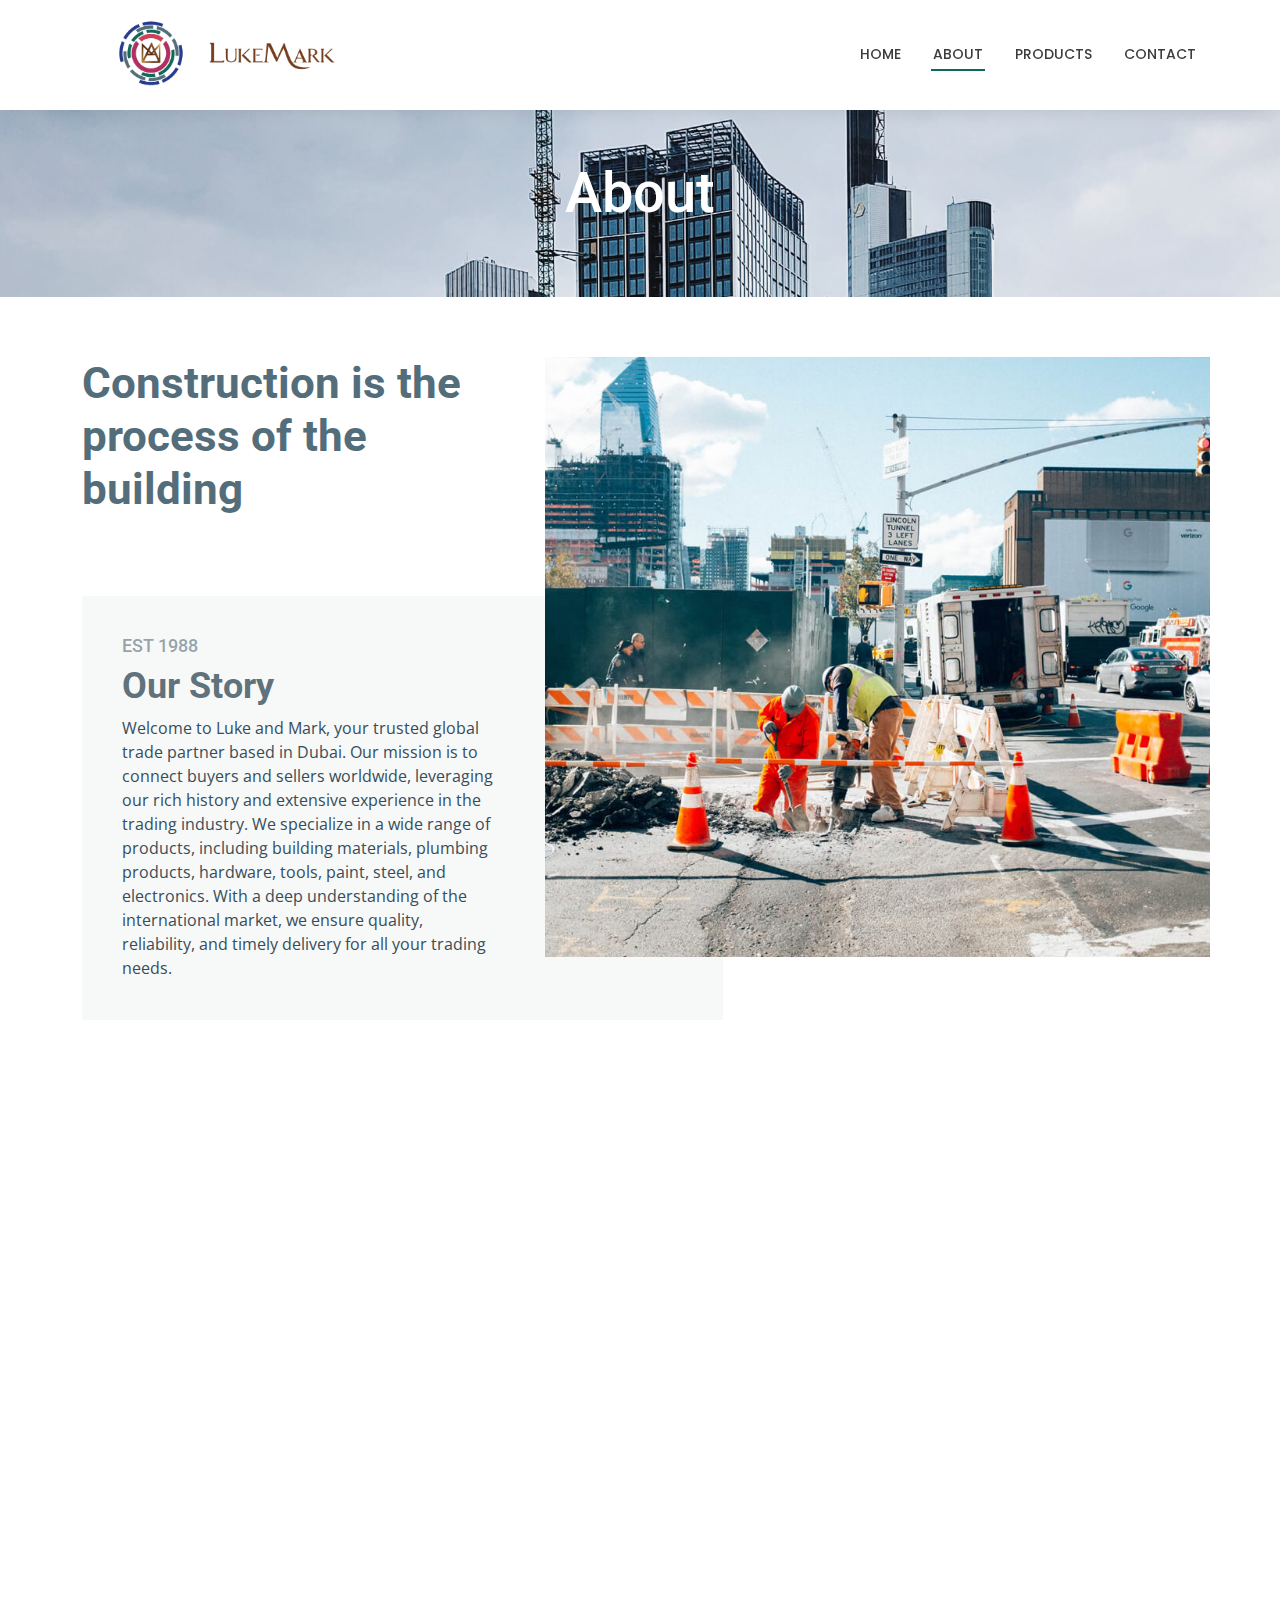
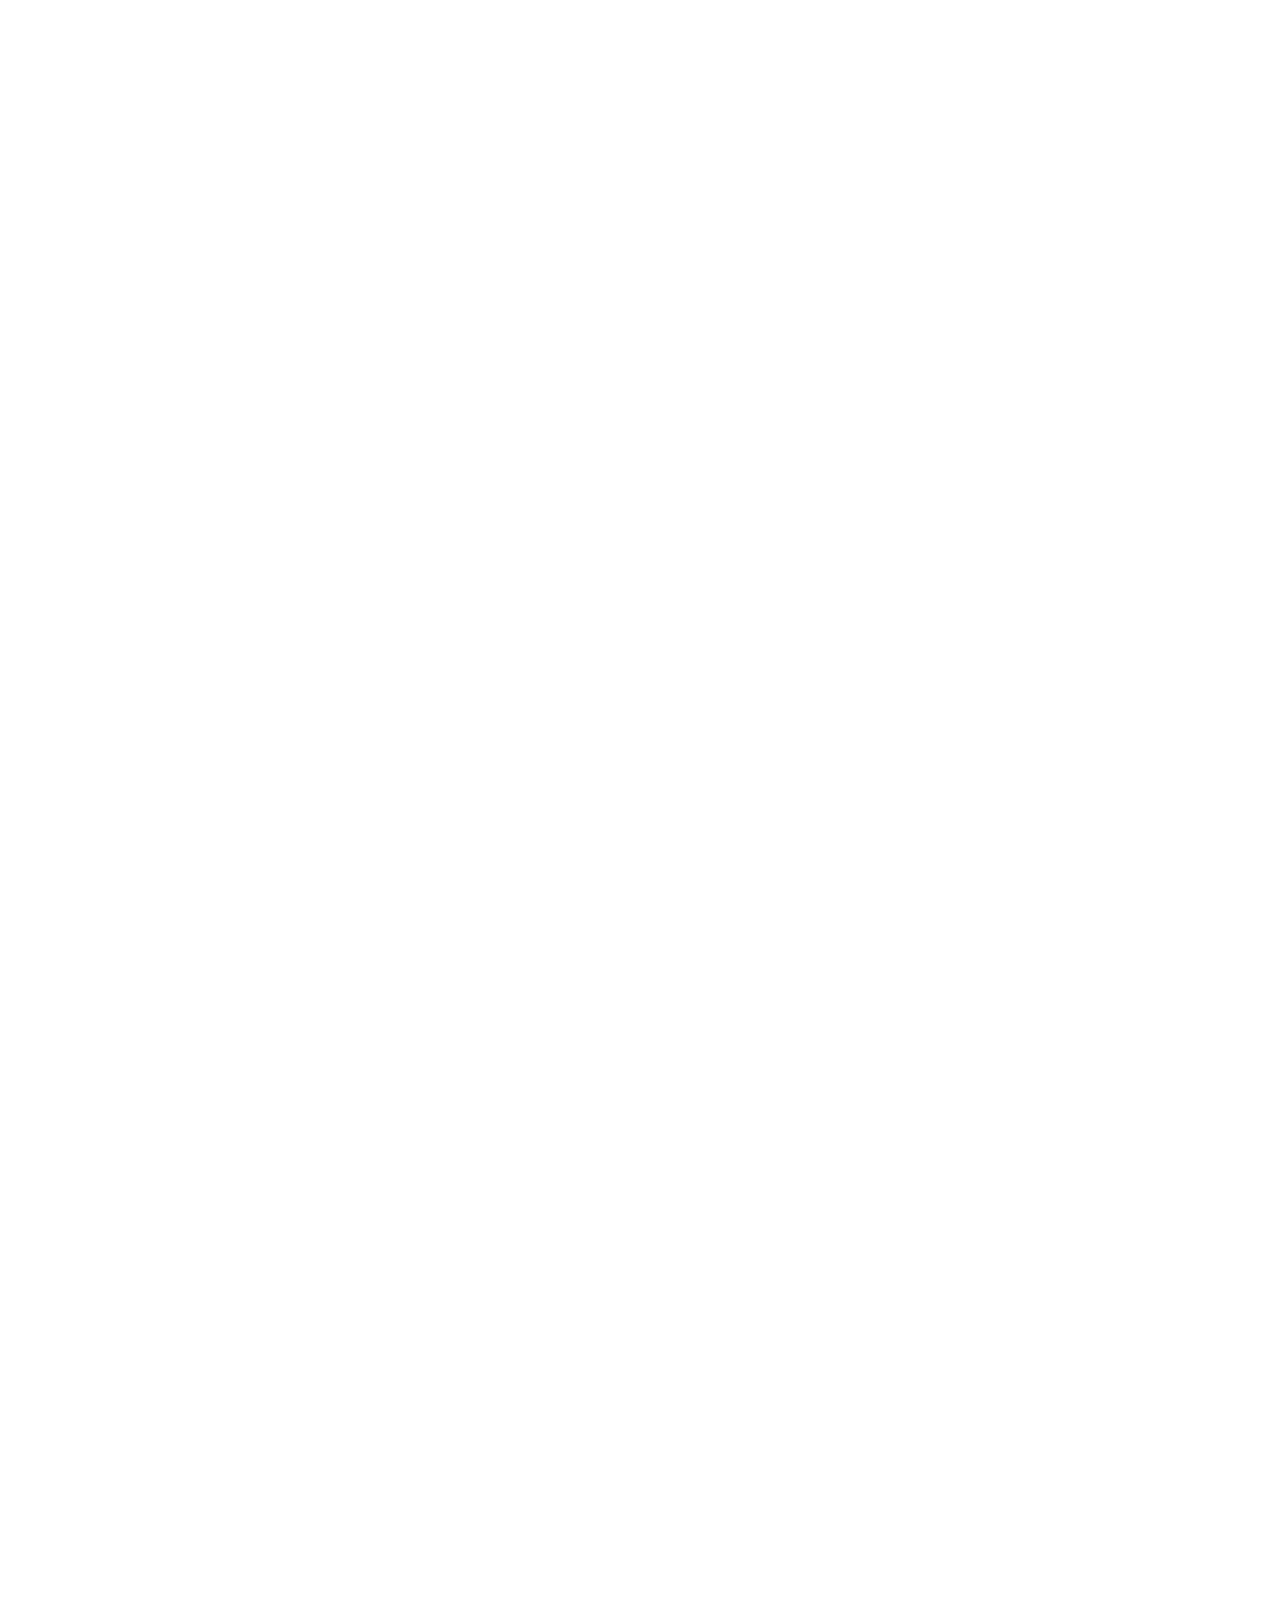
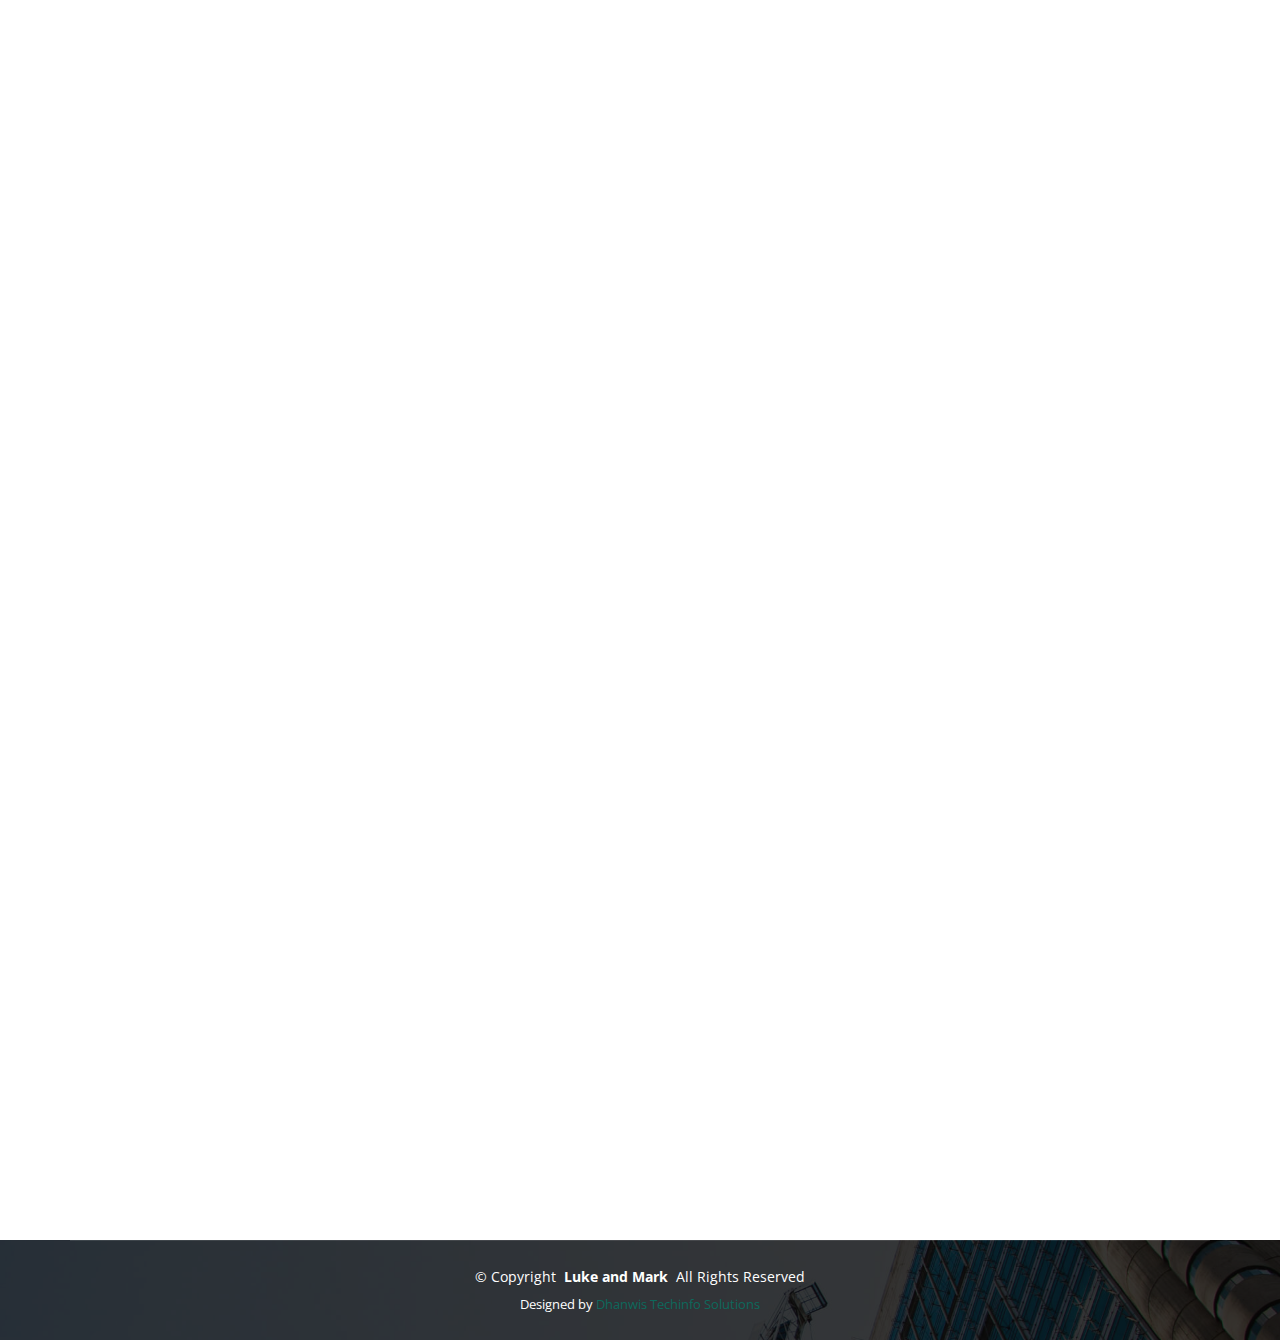
<file: about.html>
<!DOCTYPE html>
<html lang="en">

<head>
  <meta charset="utf-8">
  <meta content="width=device-width, initial-scale=1.0" name="viewport">
  <title>Luke and Mark - About</title>
  <meta name="description" content="">
  <meta name="keywords" content="">

  <!-- Favicons -->
  <!-- <link href="assets/img/favicon.png" rel="icon"> -->
  <link href="assets/img/newlogo1.png" rel="apple-touch-icon">

  <!-- Fonts -->
  <link href="https://fonts.googleapis.com" rel="preconnect">
  <link href="https://fonts.gstatic.com" rel="preconnect" crossorigin>
  <link href="https://fonts.googleapis.com/css2?family=Roboto:ital,wght@0,100;0,300;0,400;0,500;0,700;0,900;1,100;1,300;1,400;1,500;1,700;1,900&family=Open+Sans:ital,wght@0,300;0,400;0,500;0,600;0,700;0,800;1,300;1,400;1,500;1,600;1,700;1,800&family=Poppins:ital,wght@0,100;0,200;0,300;0,400;0,500;0,600;0,700;0,800;0,900;1,100;1,200;1,300;1,400;1,500;1,600;1,700;1,800;1,900&display=swap" rel="stylesheet">

  <!-- Vendor CSS Files -->
  <link href="assets/vendor/bootstrap/css/bootstrap.min.css" rel="stylesheet">
  <link href="assets/vendor/bootstrap-icons/bootstrap-icons.css" rel="stylesheet">
  <link href="assets/vendor/aos/aos.css" rel="stylesheet">
  <link href="assets/vendor/fontawesome-free/css/all.min.css" rel="stylesheet">
  <link href="assets/vendor/glightbox/css/glightbox.min.css" rel="stylesheet">
  <link href="assets/vendor/swiper/swiper-bundle.min.css" rel="stylesheet">

  <!-- Main CSS File -->
  <link href="assets/css/main.css" rel="stylesheet">

  <!-- =======================================================
  * Template Name: UpConstruction
  * Template URL: https://bootstrapmade.com/upconstruction-bootstrap-construction-website-template/
  * Updated: Aug 07 2024 with Bootstrap v5.3.3
  * Author: BootstrapMade.com
  * License: https://bootstrapmade.com/license/
  ======================================================== -->
</head>

<body class="about-page">

  <header id="header" class="header d-flex align-items-center fixed-top" style="padding: 5px;">
    <div class="container-fluid container-xl position-relative d-flex align-items-center justify-content-between">

      <a href="index.html" class="logo d-flex align-items-center">
        <!-- Uncomment the line below if you also wish to use an image logo -->
        <img src="assets/img/newlogo1.png" alt="">
        <img src="assets/img/logotext.png" style="margin-left: -30px;"> 
        <!-- <h1 style="margin-left: -30px;">Luke and Mark</h1> <span></span> -->
      </a>

      <nav id="navmenu" class="navmenu">
        <ul>
          <li><a href="index.html" >Home</a></li>
          <li><a href="about.html" class="active">About</a></li>
          <!-- <li><a href="services.html">Services</a></li> -->
          <li><a href="projects.html">Products</a></li>
          <!-- <li><a href="blog.html">Blog</a></li> -->
          <!-- <li class="dropdown"><a href="#"><span>Products</span> <i class="bi bi-chevron-down toggle-dropdown"></i></a>
            <ul>
              <li><a href="#">Dropdown 1</a></li>
              <li class="dropdown"><a href="#"><span>Deep Dropdown</span> <i class="bi bi-chevron-down toggle-dropdown"></i></a>
                <ul>
                  <li><a href="#">Deep Dropdown 1</a></li>
                  <li><a href="#">Deep Dropdown 2</a></li>
                  <li><a href="#">Deep Dropdown 3</a></li>
                  <li><a href="#">Deep Dropdown 4</a></li>
                  <li><a href="#">Deep Dropdown 5</a></li>
                </ul>
              </li>
              <li><a href="#">Dropdown 2</a></li>
              <li><a href="#">Dropdown 3</a></li>
              <li><a href="#">Dropdown 4</a></li>
            </ul>
          </li> -->
          <li><a href="contact.html">Contact</a></li>
        </ul>
        <i class="mobile-nav-toggle d-xl-none bi bi-list"></i>
      </nav>

    </div>
  </header>

  <main class="main">

    <!-- Page Title -->
    <div class="page-title dark-background" style="background-image: url(assets/img/page-title-bg.jpg);">
      <div class="container position-relative">
        <h1>About</h1>
        <nav class="breadcrumbs">
          <!-- <ol>
            <li><a href="index.html">Home</a></li>
            <li class="current">About</li>
          </ol> -->
        </nav>
      </div>
    </div><!-- End Page Title -->

    <!-- About Section -->
    <section id="about" class="about section">

      <div class="container">

        <div class="row position-relative">

          <div class="col-lg-7 about-img" data-aos="zoom-out" data-aos-delay="200"><img src="assets/img/about.jpg"></div>

          <div class="col-lg-7" data-aos="fade-up" data-aos-delay="100">
            <h2 class="inner-title">Construction is the process of the building</h2>
            <div class="our-story"> 
              <h4>Est 1988</h4>
              <h3>Our Story</h3>
              <p>Welcome to Luke and Mark, your trusted global trade partner based in Dubai. Our mission is to connect buyers and sellers worldwide, leveraging our rich history and extensive experience in the trading industry. We specialize in a wide range of products, including building materials, plumbing products, hardware, tools, paint, steel, and electronics. With a deep understanding of the international market, we ensure quality, reliability, and timely delivery for all your trading needs.</p>
              <!-- <ul>
                <li><i class="bi bi-check-circle"></i> <span>Ullamco laboris nisi ut aliquip ex ea commo</span></li>
                <li><i class="bi bi-check-circle"></i> <span>Duis aute irure dolor in reprehenderit in</span></li>
                <li><i class="bi bi-check-circle"></i> <span>Ullamco laboris nisi ut aliquip ex ea</span></li>
              </ul> -->
              <!-- <div class="watch-video d-flex align-items-center position-relative">
                <i class="bi bi-play-circle"></i>
                <a href="https://www.youtube.com/watch?v=Y7f98aduVJ8" class="glightbox stretched-link">Watch Video</a>
              </div> -->
            </div>
          </div>

        </div>

      </div>

    </section><!-- /About Section -->


    <section id="alt-services" class="alt-services section">

      <div class="container">

        <div class="row justify-content-around gy-4">
          <div class="features-image col-lg-6" data-aos="fade-up" data-aos-delay="100"><img src="assets/img/alt-services.jpg" alt=""></div>

          <div class="col-lg-5 d-flex flex-column justify-content-center" data-aos="fade-up" data-aos-delay="200">
            <h3>Why Choose Us?                                                                                                                           </h3>
            <p></p>

            <div class="icon-box d-flex position-relative" data-aos="fade-up" data-aos-delay="300">
              <i class="bi bi-easel flex-shrink-0"></i>
              <div>
                <h4><a href="" class="stretched-link">Quality Products</a></h4>
                <p>We offer a wide range of high-quality steel products, tools, electricals, painting supplies and safety equipments.</p>
              </div>
            </div>

            <div class="icon-box d-flex position-relative" data-aos="fade-up" data-aos-delay="400">
              <i class="bi bi-patch-check flex-shrink-0"></i>
              <div>
                <h4><a href="" class="stretched-link">Expert Advice</a></h4>
                <p>Our knowledgeable staff is always ready to assist you with any questions or recommendations.</p>
              </div>
            </div>

            <div class="icon-box d-flex position-relative" data-aos="fade-up" data-aos-delay="500">
              <i class="bi bi-brightness-high flex-shrink-0"></i>
              <div>
                <h4><a href="" class="stretched-link">Competitive Pricing</a></h4>
                <p> We ensure that you get the best value for your money with our competitive pricing.</p>
              </div>
            </div>

            <div class="icon-box d-flex position-relative" data-aos="fade-up" data-aos-delay="600">
              <i class="bi bi-bookmark-star flex-shrink-0"></i>
              <div>
                <h4><a href="" class="stretched-link">Excellent Service</a></h4>
                <p>Customer satisfaction is our top priority. We strive to provide exceptional service to all our customers.</p>
              </div>
            </div>

          </div>
        </div>

      </div>

    </section>

    <!-- Stats Counter Section -->
    <section id="stats-counter" class="stats-counter section">

      <!-- Section Title -->
      <div class="container section-title" data-aos="fade-up">
        <h2>Stats</h2>
        <p>Necessitatibus eius consequatur ex aliquid fuga eum quidem sint consectetur velit</p>
      </div><!-- End Section Title -->

      <div class="container" data-aos="fade-up" data-aos-delay="100">

        <div class="row gy-4">

          <div class="col-lg-3 col-md-6">
            <div class="stats-item d-flex align-items-center w-100 h-100">
              <i class="bi bi-emoji-smile color-blue flex-shrink-0"></i>
              <div>
                <span data-purecounter-start="0" data-purecounter-end="232" data-purecounter-duration="1" class="purecounter"></span>
                <p>Happy Clients</p>
              </div>
            </div>
          </div><!-- End Stats Item -->

          <div class="col-lg-3 col-md-6">
            <div class="stats-item d-flex align-items-center w-100 h-100">
              <i class="bi bi-journal-richtext color-orange flex-shrink-0"></i>
              <div>
                <span data-purecounter-start="0" data-purecounter-end="521" data-purecounter-duration="1" class="purecounter"></span>
                <p>Projects</p>
              </div>
            </div>
          </div><!-- End Stats Item -->

          <div class="col-lg-3 col-md-6">
            <div class="stats-item d-flex align-items-center w-100 h-100">
              <i class="bi bi-headset color-green flex-shrink-0"></i>
              <div>
                <span data-purecounter-start="0" data-purecounter-end="1463" data-purecounter-duration="1" class="purecounter"></span>
                <p>Hours Of Support</p>
              </div>
            </div>
          </div><!-- End Stats Item -->

          <div class="col-lg-3 col-md-6">
            <div class="stats-item d-flex align-items-center w-100 h-100">
              <i class="bi bi-people color-pink flex-shrink-0"></i>
              <div>
                <span data-purecounter-start="0" data-purecounter-end="15" data-purecounter-duration="1" class="purecounter"></span>
                <p>Hard Workers</p>
              </div>
            </div>
          </div><!-- End Stats Item -->

        </div>

      </div>

    </section><!-- /Stats Counter Section -->

    <!-- Alt Services Section -->
    <!-- <section id="get-started" class="get-started section">
      <div class="container">
        <div class="row justify-content-between gy-4">
          <div class="col-lg-6 d-flex align-items-center" data-aos="zoom-out" data-aos-delay="100">
            <div class="content">
              <h3>Committed to High-Quality Construction Materials</h3>
              <ul class="list-unstyled">
                <li>
                  <i class="fas fa-eye"></i>
                  <strong>Our Vision:</strong> To revolutionize global trade by leveraging technology, expertise, and partnerships, driving prosperity and innovation in Dubai and beyond.
                </li><br>
                <li>
                  <i class="fas fa-bullseye"></i>
                  <strong>Our Mission:</strong> To connect global markets with local businesses, fostering sustainable growth through a diverse product portfolio that meets evolving customer needs.
                </li><br>
                <li>
                  <i class="fas fa-handshake"></i>
                  <strong>Core Values:</strong> We prioritize high-quality products, integrity, and transparency. By staying ahead of market trends and technologies, we aim to exceed client expectations and build lasting relationships.
                </li><br>
              </ul>
            </div>
          </div>
          <div class="col-lg-5" data-aos="zoom-out" data-aos-delay="200"><br><br><br>
            <img src="assets/img/constructions-2.jpg" alt="Construction Image" class="img-fluid">
          </div>
        </div>
      </div>
    </section> -->
    <!-- /Alt Services Section -->

    <!-- Alt Services 2 Section -->
    <section id="alt-services-2" class="alt-services-2 section">

      <div class="container">

        <div class="row justify-content-around gy-4">

          <div class="col-lg-6 d-flex flex-column justify-content-center order-2 order-lg-1" data-aos="fade-up" data-aos-delay="100">
            <h3>Enim quis est voluptatibus aliquid consequatur</h3>
            <p>Esse voluptas cumque vel exercitationem. Reiciendis est hic accusamus. Non ipsam et sed minima temporibus laudantium. Soluta voluptate sed facere corporis dolores excepturi</p>

            <div class="row">

              <div class="col-lg-6 icon-box d-flex">
                <i class="bi bi-easel flex-shrink-0"></i>
                <div>
                  <h4>Lorem Ipsum</h4>
                  <p>Voluptatum deleniti atque corrupti quos dolores et quas molestias </p>
                </div>
              </div><!-- End Icon Box -->

              <div class="col-lg-6 icon-box d-flex">
                <i class="bi bi-patch-check flex-shrink-0"></i>
                <div>
                  <h4>Nemo Enim</h4>
                  <p>At vero eos et accusamus et iusto odio dignissimos ducimus qui blanditiise</p>
                </div>
              </div><!-- End Icon Box -->

              <div class="col-lg-6 icon-box d-flex">
                <i class="bi bi-brightness-high flex-shrink-0"></i>
                <div>
                  <h4>Dine Pad</h4>
                  <p>Explicabo est voluptatum asperiores consequatur magnam. Et veritatis odit</p>
                </div>
              </div><!-- End Icon Box -->

              <div class="col-lg-6 icon-box d-flex">
                <i class="bi bi-brightness-high flex-shrink-0"></i>
                <div>
                  <h4>Tride clov</h4>
                  <p>Est voluptatem labore deleniti quis a delectus et. Saepe dolorem libero sit</p>
                </div>
              </div><!-- End Icon Box -->

            </div>

          </div>

          <div class="features-image col-lg-5 order-1 order-lg-2" data-aos="fade-up" data-aos-delay="200">
            <img src="assets/img/features-3-2.jpg" alt="">
          </div>

        </div>

      </div>

    </section><!-- /Alt Services 2 Section -->

    <!-- Team Section -->
    <section id="team" class="team section">

      <!-- Section Title -->
      <div class="container section-title" data-aos="fade-up">
        <h2>Team</h2>
        <p>Necessitatibus eius consequatur ex aliquid fuga eum quidem sint consectetur velit</p>
      </div><!-- End Section Title -->

      <div class="container">

        <div class="row gy-5">

          <div class="col-lg-4 col-md-6 member" data-aos="fade-up" data-aos-delay="100">
            <div class="member-img">
              <img src="assets/img/team/team-1.jpg" class="img-fluid" alt="">
              <!-- <div class="social">
                <a href="#"><i class="bi bi-twitter-x"></i></a>
                <a href="#"><i class="bi bi-facebook"></i></a>
                <a href="#"><i class="bi bi-instagram"></i></a>
                <a href="#"><i class="bi bi-linkedin"></i></a>
              </div> -->
            </div>
            <div class="member-info text-center">
              <h4>Walter White</h4>
              <span>Chief Executive Officer</span>
              <p>Aliquam iure quaerat voluptatem praesentium possimus unde laudantium vel dolorum distinctio dire flow</p>
            </div>
          </div><!-- End Team Member -->

          <div class="col-lg-4 col-md-6 member" data-aos="fade-up" data-aos-delay="200">
            <div class="member-img">
              <img src="assets/img/team/team-2.jpg" class="img-fluid" alt="">
              <!-- <div class="social">
                <a href="#"><i class="bi bi-twitter-x"></i></a>
                <a href="#"><i class="bi bi-facebook"></i></a>
                <a href="#"><i class="bi bi-instagram"></i></a>
                <a href="#"><i class="bi bi-linkedin"></i></a>
              </div> -->
            </div>
            <div class="member-info text-center">
              <h4>Sarah Jhonson</h4>
              <span>Product Manager</span>
              <p>Labore ipsam sit consequatur exercitationem rerum laboriosam laudantium aut quod dolores exercitationem ut</p>
            </div>
          </div><!-- End Team Member -->

          <div class="col-lg-4 col-md-6 member" data-aos="fade-up" data-aos-delay="300">
            <div class="member-img">
              <img src="assets/img/team/team-3.jpg" class="img-fluid" alt="">
              <!-- <div class="social">
                <a href="#"><i class="bi bi-twitter-x"></i></a>
                <a href="#"><i class="bi bi-facebook"></i></a>
                <a href="#"><i class="bi bi-instagram"></i></a>
                <a href="#"><i class="bi bi-linkedin"></i></a>
              </div> -->
            </div>
            <div class="member-info text-center">
              <h4>William Anderson</h4>
              <span>CTO</span>
              <p>Illum minima ea autem doloremque ipsum quidem quas aspernatur modi ut praesentium vel tque sed facilis at qui</p>
            </div>
          </div><!-- End Team Member -->

          <div class="col-lg-4 col-md-6 member" data-aos="fade-up" data-aos-delay="400">
            <div class="member-img">
              <img src="assets/img/team/team-4.jpg" class="img-fluid" alt="">
              <!-- <div class="social">
                <a href="#"><i class="bi bi-twitter-x"></i></a>
                <a href="#"><i class="bi bi-facebook"></i></a>
                <a href="#"><i class="bi bi-instagram"></i></a>
                <a href="#"><i class="bi bi-linkedin"></i></a>
              </div> -->
            </div>
            <div class="member-info text-center">
              <h4>Amanda Jepson</h4>
              <span>Accountant</span>
              <p>Magni voluptatem accusamus assumenda cum nisi aut qui dolorem voluptate sed et veniam quasi quam consectetur</p>
            </div>
          </div><!-- End Team Member -->

          <div class="col-lg-4 col-md-6 member" data-aos="fade-up" data-aos-delay="500">
            <div class="member-img">
              <img src="assets/img/team/team-5.jpg" class="img-fluid" alt="">
              <!-- <div class="social">
                <a href="#"><i class="bi bi-twitter-x"></i></a>
                <a href="#"><i class="bi bi-facebook"></i></a>
                <a href="#"><i class="bi bi-instagram"></i></a>
                <a href="#"><i class="bi bi-linkedin"></i></a>
              </div> -->
            </div>
            <div class="member-info text-center">
              <h4>Brian Doe</h4>
              <span>Marketing</span>
              <p>Qui consequuntur quos accusamus magnam quo est molestiae eius laboriosam sunt doloribus quia impedit laborum velit</p>
            </div>
          </div><!-- End Team Member -->

          <div class="col-lg-4 col-md-6 member" data-aos="fade-up" data-aos-delay="600">
            <div class="member-img">
              <img src="assets/img/team/team-6.jpg" class="img-fluid" alt="">
              <!-- <div class="social">
                <a href="#"><i class="bi bi-twitter-x"></i></a>
                <a href="#"><i class="bi bi-facebook"></i></a>
                <a href="#"><i class="bi bi-instagram"></i></a>
                <a href="#"><i class="bi bi-linkedin"></i></a>
              </div> -->
            </div>
            <div class="member-info text-center">
              <h4>Josepha Palas</h4>
              <span>Operation</span>
              <p>Sint sint eveniet explicabo amet consequatur nesciunt error enim rerum earum et omnis fugit eligendi cupiditate vel</p>
            </div>
          </div><!-- End Team Member -->

        </div>

      </div>

    </section><!-- /Team Section -->

    <!-- Testimonials Section -->

    <section id="testimonials" class="testimonials section">

      <!-- Section Title -->
      <div class="container section-title" data-aos="fade-up">
        <h2>Testimonials</h2>
        <p>Necessitatibus eius consequatur ex aliquid fuga eum quidem sint consectetur velit</p>
      </div><!-- End Section Title -->

      <div class="container" data-aos="fade-up" data-aos-delay="100">

        <div class="swiper init-swiper">
          <script type="application/json" class="swiper-config">
            {
              "loop": true,
              "speed": 600,
              "autoplay": {
                "delay": 5000
              },
              "slidesPerView": "auto",
              "pagination": {
                "el": ".swiper-pagination",
                "type": "bullets",
                "clickable": true
              },
              "breakpoints": {
                "320": {
                  "slidesPerView": 1,
                  "spaceBetween": 40
                },
                "1200": {
                  "slidesPerView": 2,
                  "spaceBetween": 20
                }
              }
            }
          </script>
          <div class="swiper-wrapper">

            <div class="swiper-slide">
              <div class="testimonial-wrap">
                <div class="testimonial-item">
                  <img src="assets/img/testimonials/testimonials-1.jpg" class="testimonial-img" alt="">
                  <h3>Saul Goodman</h3>
                  <h4>Ceo &amp; Founder</h4>
                  <div class="stars">
                    <i class="bi bi-star-fill"></i><i class="bi bi-star-fill"></i><i class="bi bi-star-fill"></i><i class="bi bi-star-fill"></i><i class="bi bi-star-fill"></i>
                  </div>
                  <p>
                    <i class="bi bi-quote quote-icon-left"></i>
                    <span>Proin iaculis purus consequat sem cure digni ssim donec porttitora entum suscipit rhoncus. Accusantium quam, ultricies eget id, aliquam eget nibh et. Maecen aliquam, risus at semper.</span>
                    <i class="bi bi-quote quote-icon-right"></i>
                  </p>
                </div>
              </div>
            </div><!-- End testimonial item -->

            <div class="swiper-slide">
              <div class="testimonial-wrap">
                <div class="testimonial-item">
                  <img src="assets/img/testimonials/testimonials-2.jpg" class="testimonial-img" alt="">
                  <h3>Sara Wilsson</h3>
                  <h4>Designer</h4>
                  <div class="stars">
                    <i class="bi bi-star-fill"></i><i class="bi bi-star-fill"></i><i class="bi bi-star-fill"></i><i class="bi bi-star-fill"></i><i class="bi bi-star-fill"></i>
                  </div>
                  <p>
                    <i class="bi bi-quote quote-icon-left"></i>
                    <span>Export tempor illum tamen malis malis eram quae irure esse labore quem cillum quid cillum eram malis quorum velit fore eram velit sunt aliqua noster fugiat irure amet legam anim culpa.</span>
                    <i class="bi bi-quote quote-icon-right"></i>
                  </p>
                </div>
              </div>
            </div><!-- End testimonial item -->

            <div class="swiper-slide">
              <div class="testimonial-wrap">
                <div class="testimonial-item">
                  <img src="assets/img/testimonials/testimonials-3.jpg" class="testimonial-img" alt="">
                  <h3>Jena Karlis</h3>
                  <h4>Store Owner</h4>
                  <div class="stars">
                    <i class="bi bi-star-fill"></i><i class="bi bi-star-fill"></i><i class="bi bi-star-fill"></i><i class="bi bi-star-fill"></i><i class="bi bi-star-fill"></i>
                  </div>
                  <p>
                    <i class="bi bi-quote quote-icon-left"></i>
                    <span>Enim nisi quem export duis labore cillum quae magna enim sint quorum nulla quem veniam duis minim tempor labore quem eram duis noster aute amet eram fore quis sint minim.</span>
                    <i class="bi bi-quote quote-icon-right"></i>
                  </p>
                </div>
              </div>
            </div><!-- End testimonial item -->

            <div class="swiper-slide">
              <div class="testimonial-wrap">
                <div class="testimonial-item">
                  <img src="assets/img/testimonials/testimonials-4.jpg" class="testimonial-img" alt="">
                  <h3>Matt Brandon</h3>
                  <h4>Freelancer</h4>
                  <div class="stars">
                    <i class="bi bi-star-fill"></i><i class="bi bi-star-fill"></i><i class="bi bi-star-fill"></i><i class="bi bi-star-fill"></i><i class="bi bi-star-fill"></i>
                  </div>
                  <p>
                    <i class="bi bi-quote quote-icon-left"></i>
                    <span>Fugiat enim eram quae cillum dolore dolor amet nulla culpa multos export minim fugiat minim velit minim dolor enim duis veniam ipsum anim magna sunt elit fore quem dolore labore illum veniam.</span>
                    <i class="bi bi-quote quote-icon-right"></i>
                  </p>
                </div>
              </div>
            </div><!-- End testimonial item -->

            <div class="swiper-slide">
              <div class="testimonial-wrap">
                <div class="testimonial-item">
                  <img src="assets/img/testimonials/testimonials-5.jpg" class="testimonial-img" alt="">
                  <h3>John Larson</h3>
                  <h4>Entrepreneur</h4>
                  <div class="stars">
                    <i class="bi bi-star-fill"></i><i class="bi bi-star-fill"></i><i class="bi bi-star-fill"></i><i class="bi bi-star-fill"></i><i class="bi bi-star-fill"></i>
                  </div>
                  <p>
                    <i class="bi bi-quote quote-icon-left"></i>
                    <span>Quis quorum aliqua sint quem legam fore sunt eram irure aliqua veniam tempor noster veniam enim culpa labore duis sunt culpa nulla illum cillum fugiat legam esse veniam culpa fore nisi cillum quid.</span>
                    <i class="bi bi-quote quote-icon-right"></i>
                  </p>
                </div>
              </div>
            </div><!-- End testimonial item -->

          </div>
          <div class="swiper-pagination"></div>
        </div>

      </div>

    </section>
    <!-- /Testimonials Section -->

  </main>

  <footer id="footer" class="footer dark-background">

    <!-- <div class="container footer-top">
      <div class="row gy-4">
        <div class="col-lg-4 col-md-6 footer-about">
          <a href="index.html" class="logo d-flex align-items-center">
            <span class="sitename">Luke and Mark</span>
          </a>
          <div class="footer-contact pt-3">
            <p>A108 Adam Street</p>
            <p>New York, NY 535022</p>
            <p class="mt-3"><strong>Phone:</strong> <span>+1 5589 55488 55</span></p>
            <p><strong>Email:</strong> <span>info@example.com</span></p>
          </div>
          <div class="social-links d-flex mt-4">
            <a href=""><i class="bi bi-twitter-x"></i></a>
            <a href=""><i class="bi bi-facebook"></i></a>
            <a href=""><i class="bi bi-instagram"></i></a>
            <a href=""><i class="bi bi-linkedin"></i></a>
          </div>
        </div>

        <div class="col-lg-2 col-md-3 footer-links">
          <h4>Useful Links</h4>
          <ul>
            <li><a href="#">Home</a></li>
            <li><a href="#">About us</a></li>
            <li><a href="#">Services</a></li>
            <li><a href="#">Terms of service</a></li>
            <li><a href="#">Privacy policy</a></li>
          </ul>
        </div>

        <div class="col-lg-2 col-md-3 footer-links">
          <h4>Our Services</h4>
          <ul>
            <li><a href="#">Web Design</a></li>
            <li><a href="#">Web Development</a></li>
            <li><a href="#">Product Management</a></li>
            <li><a href="#">Marketing</a></li>
            <li><a href="#">Graphic Design</a></li>
          </ul>
        </div>

        <div class="col-lg-2 col-md-3 footer-links">
          <h4>Hic solutasetp</h4>
          <ul>
            <li><a href="#">Molestiae accusamus iure</a></li>
            <li><a href="#">Excepturi dignissimos</a></li>
            <li><a href="#">Suscipit distinctio</a></li>
            <li><a href="#">Dilecta</a></li>
            <li><a href="#">Sit quas consectetur</a></li>
          </ul>
        </div>

        <div class="col-lg-2 col-md-3 footer-links">
          <h4>Nobis illum</h4>
          <ul>
            <li><a href="#">Ipsam</a></li>
            <li><a href="#">Laudantium dolorum</a></li>
            <li><a href="#">Dinera</a></li>
            <li><a href="#">Trodelas</a></li>
            <li><a href="#">Flexo</a></li>
          </ul>
        </div>

      </div>
    </div> -->

    <div class="container copyright text-center mt-4">
      <p>© <span>Copyright</span> <strong class="px-1 sitename">Luke and Mark</strong> <span>All Rights Reserved</span></p>
      <div class="credits">Designed by <a href="http://dhanwis.com/" target="_blank">Dhanwis Techinfo Solutions</a></div>
    </div>

  </footer>

  <!-- Scroll Top -->
  <a href="#" id="scroll-top" class="scroll-top d-flex align-items-center justify-content-center"><i class="bi bi-arrow-up-short"></i></a>

  <!-- Preloader -->
  <div id="preloader"></div>

  <!-- Vendor JS Files -->
  <script src="assets/vendor/bootstrap/js/bootstrap.bundle.min.js"></script>
  <script src="assets/vendor/php-email-form/validate.js"></script>
  <script src="assets/vendor/aos/aos.js"></script>
  <script src="assets/vendor/glightbox/js/glightbox.min.js"></script>
  <script src="assets/vendor/imagesloaded/imagesloaded.pkgd.min.js"></script>
  <script src="assets/vendor/isotope-layout/isotope.pkgd.min.js"></script>
  <script src="assets/vendor/swiper/swiper-bundle.min.js"></script>
  <script src="assets/vendor/purecounter/purecounter_vanilla.js"></script>

  <!-- Main JS File -->
  <script src="assets/js/main.js"></script>

</body>

</html>
</file>
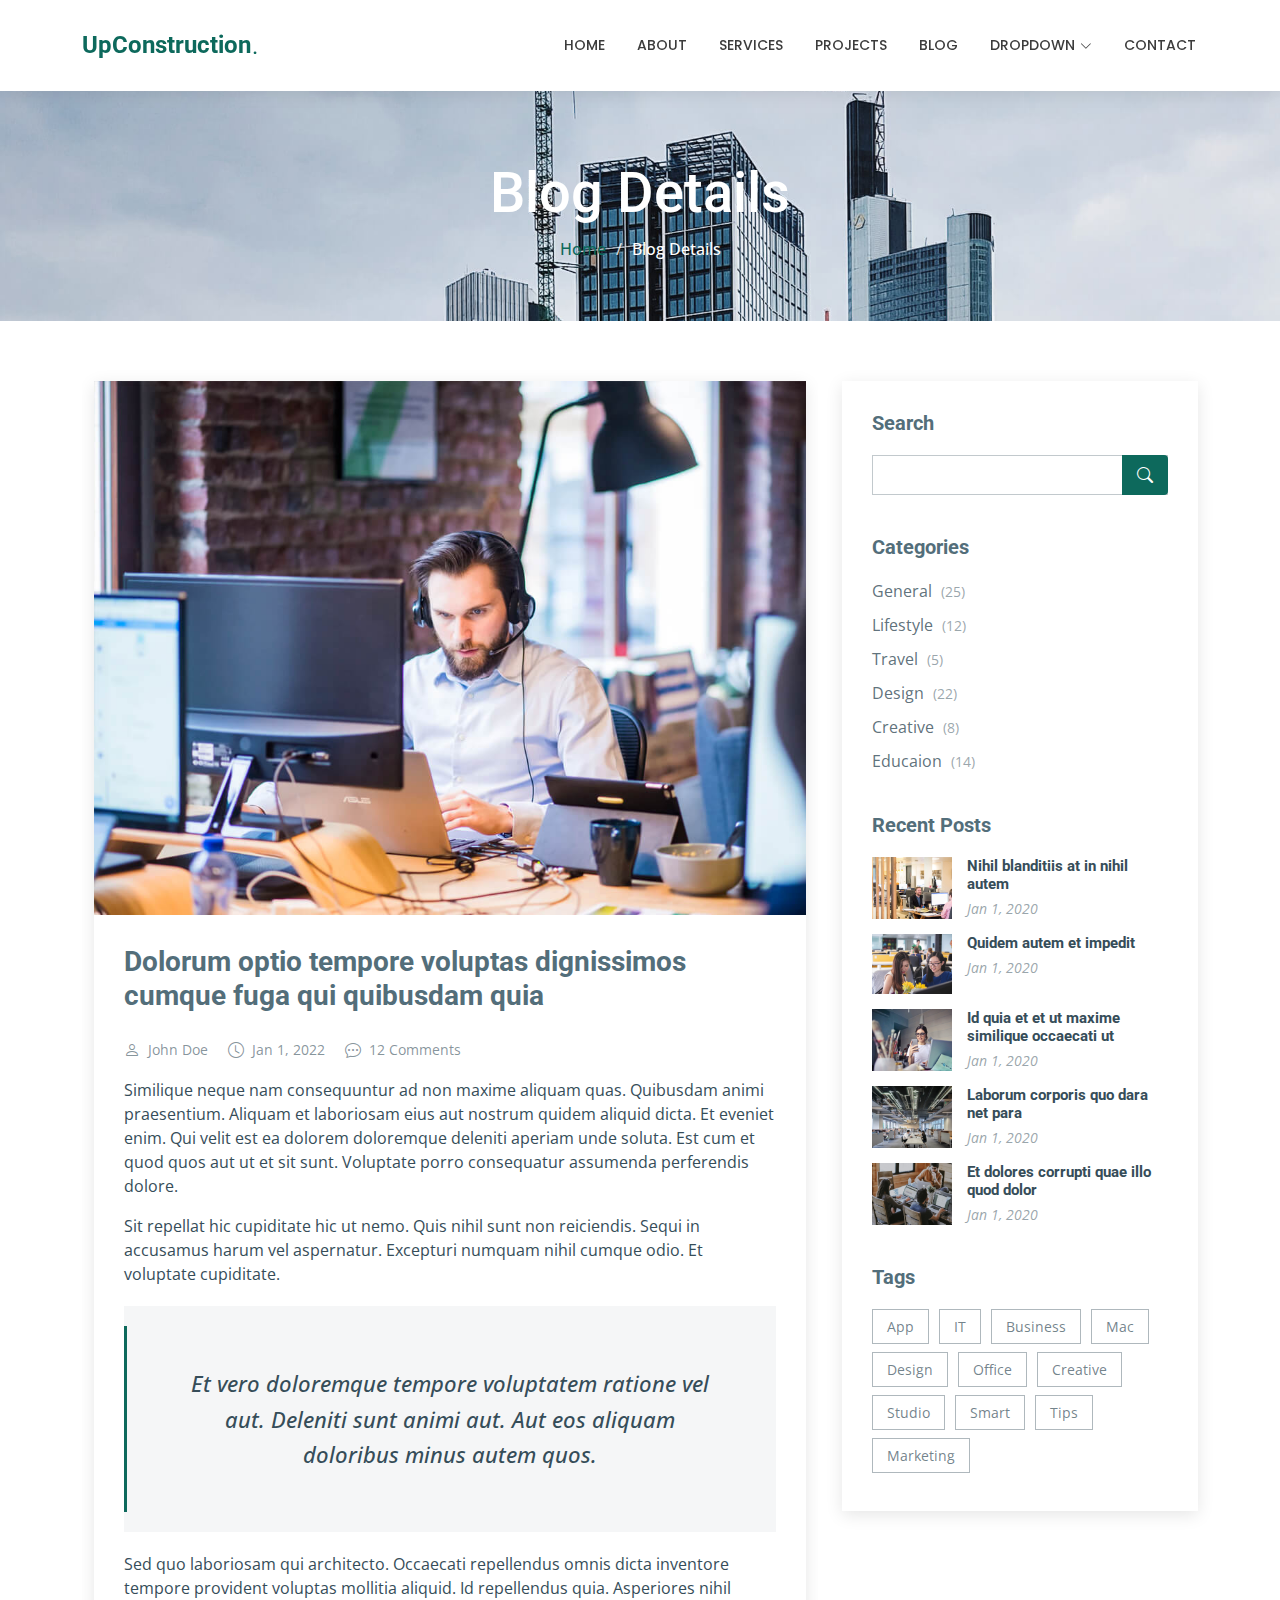
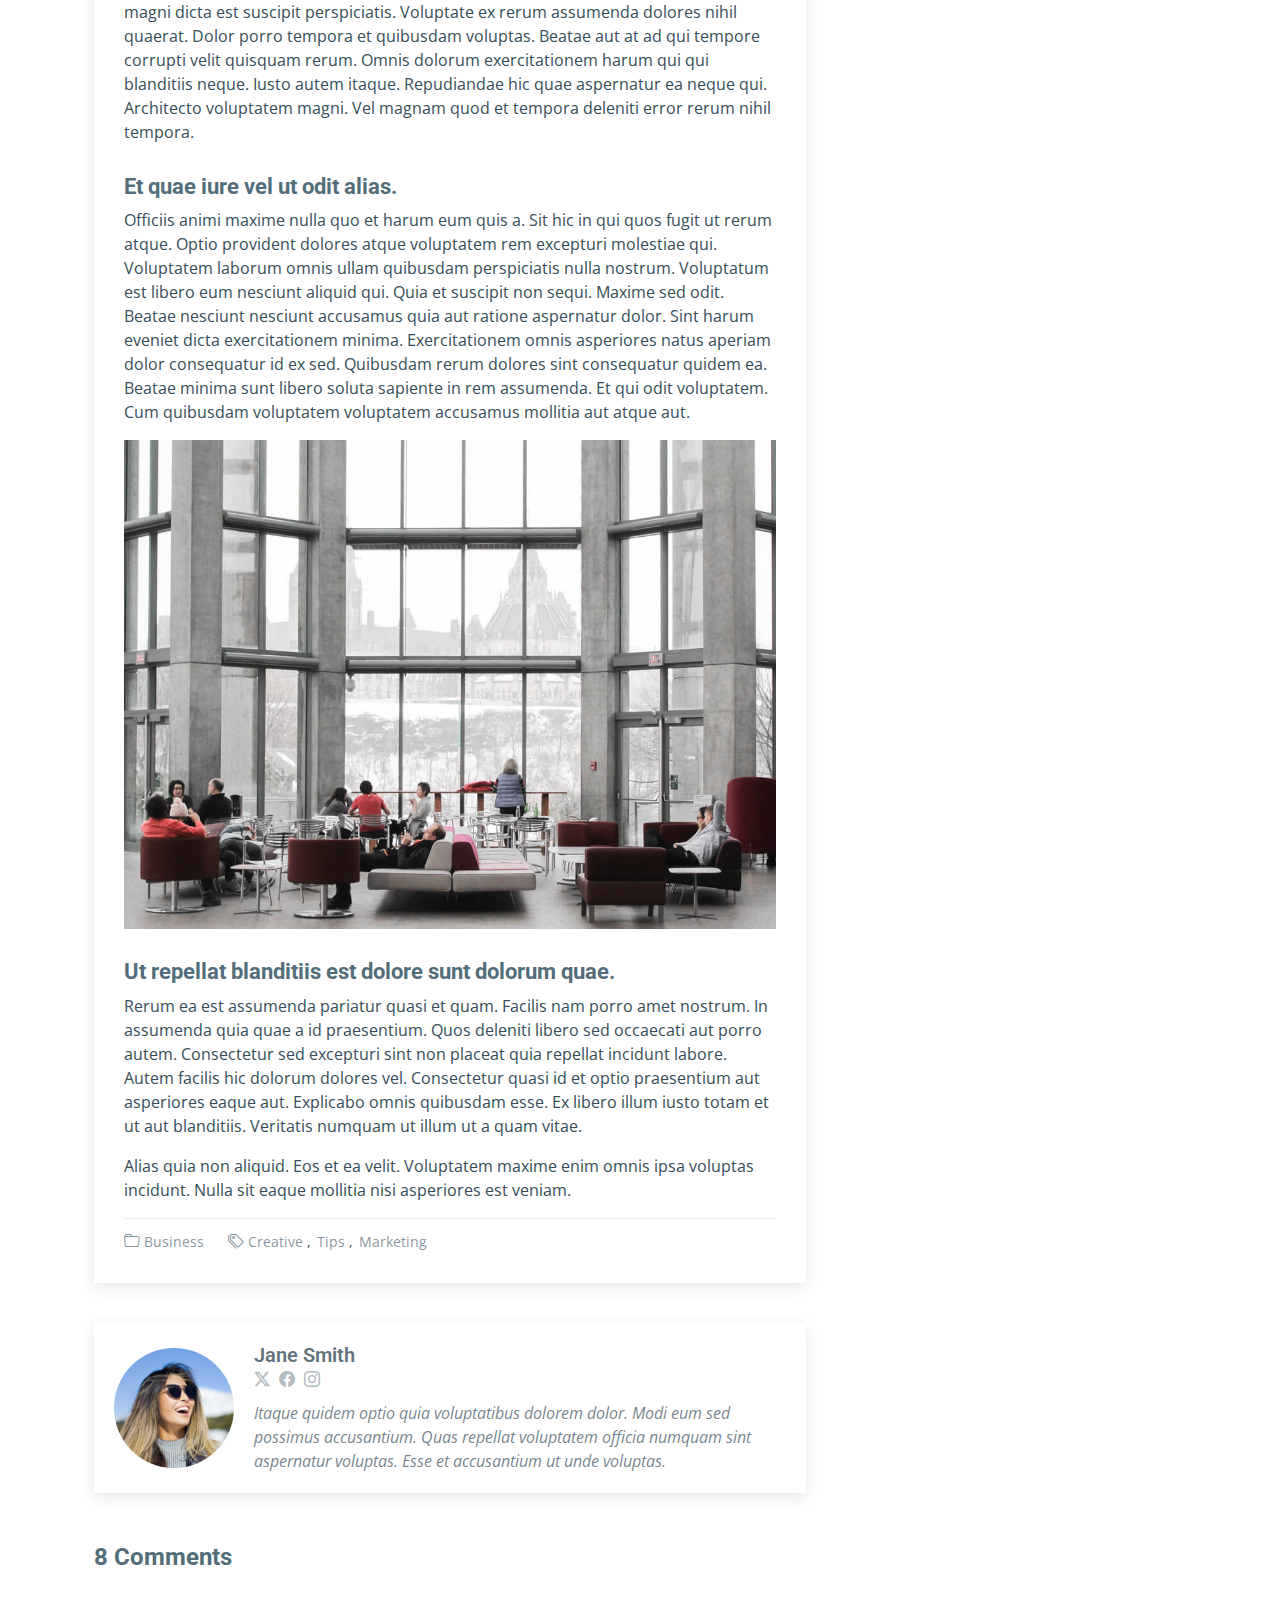
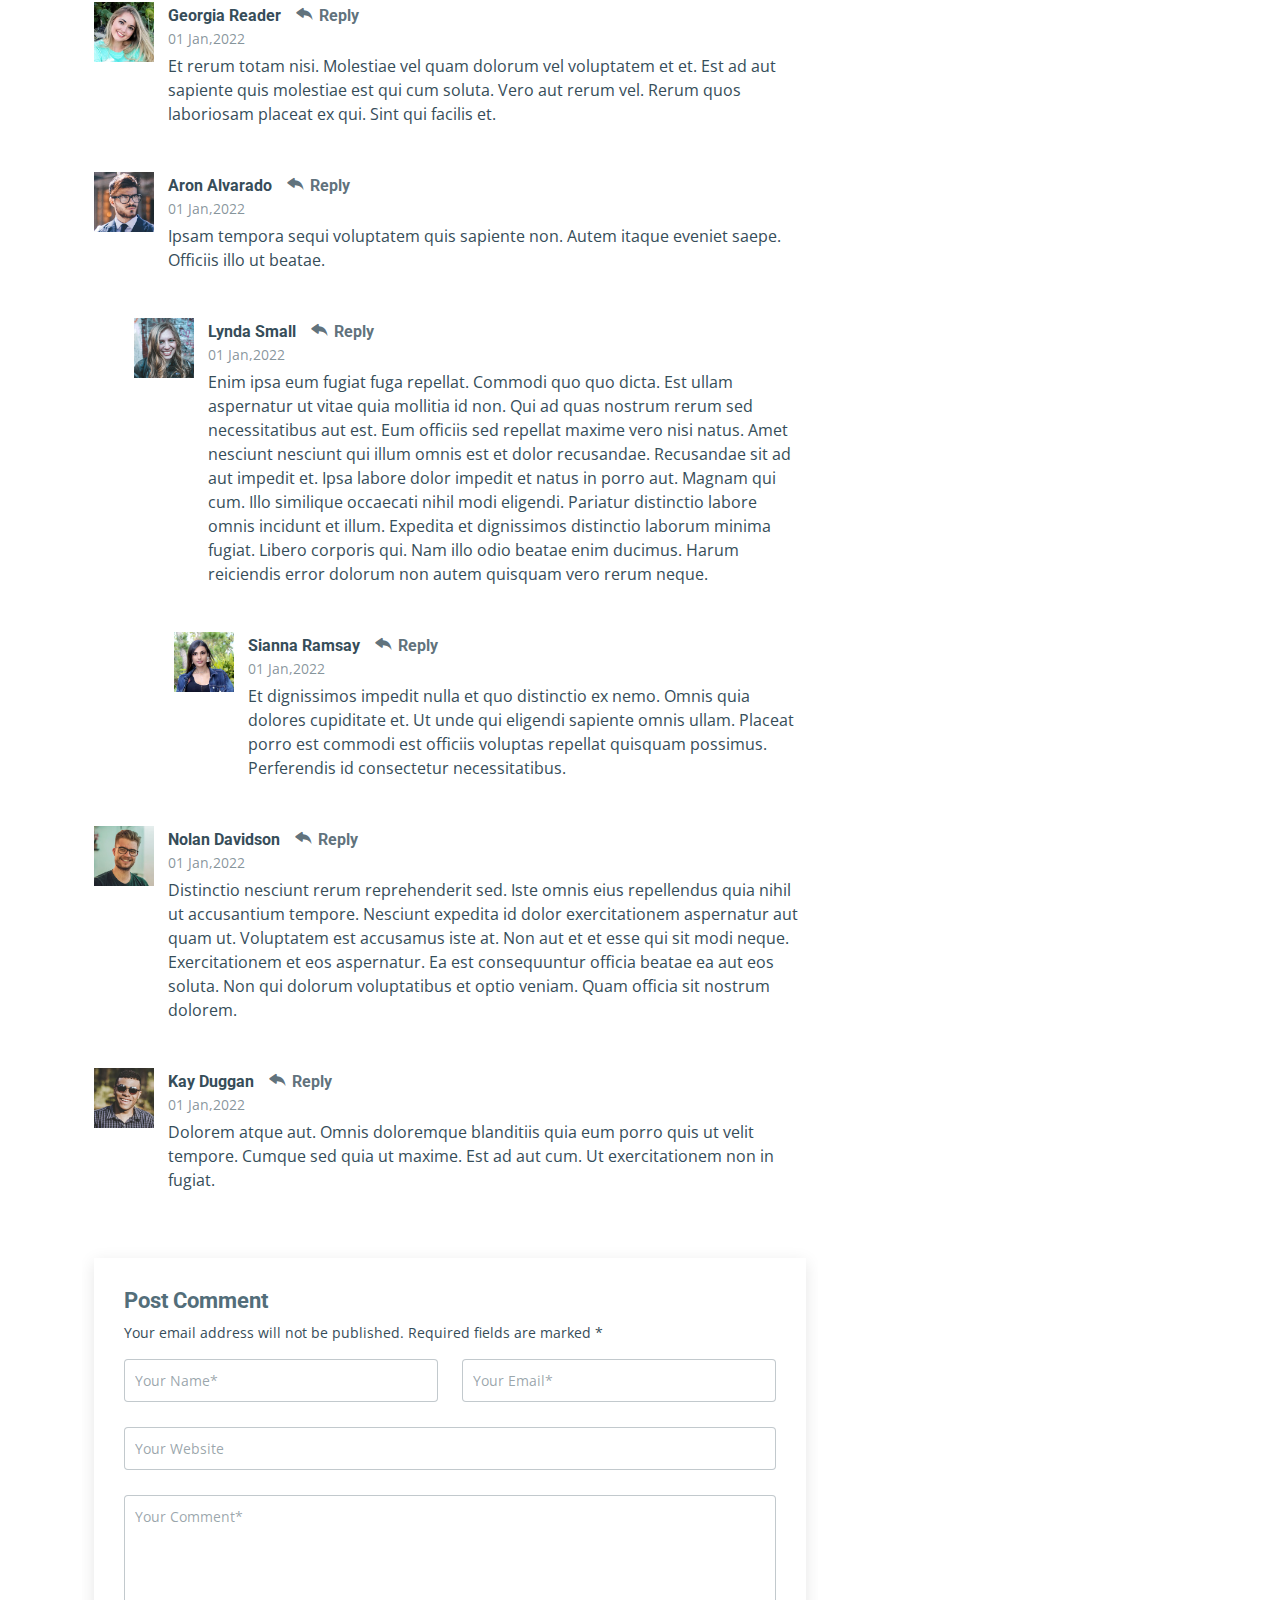
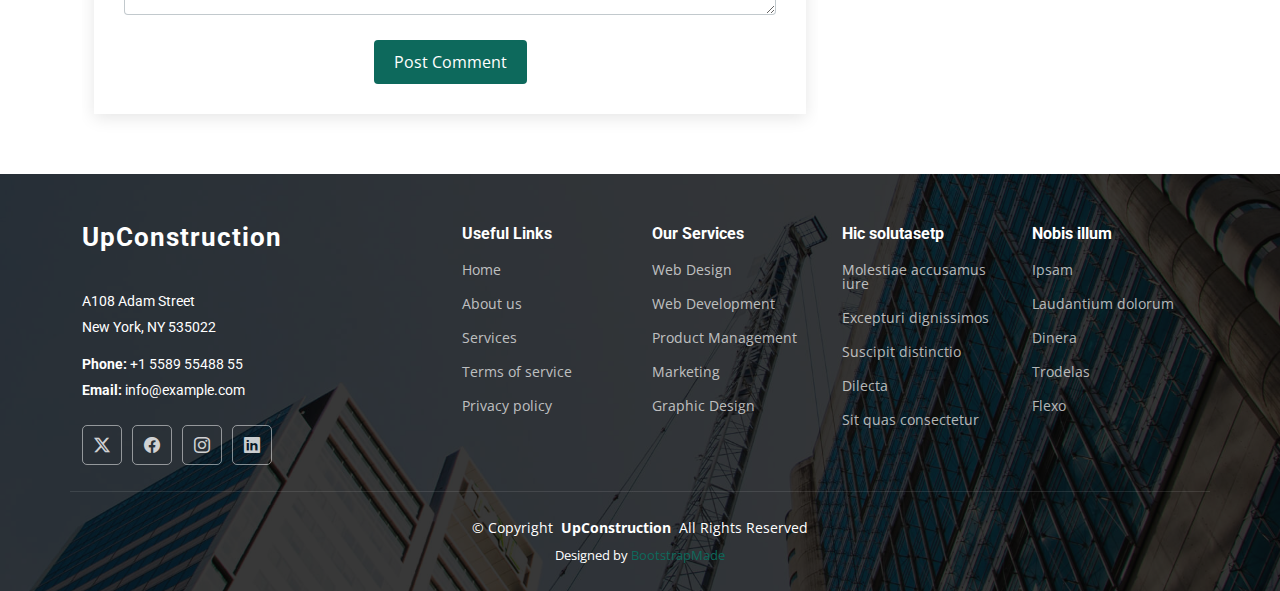
<file: blog-details.html>
<!DOCTYPE html>
<html lang="en">

<head>
  <meta charset="utf-8">
  <meta content="width=device-width, initial-scale=1.0" name="viewport">
  <title>Blog Details - UpConstruction Bootstrap Template</title>
  <meta name="description" content="">
  <meta name="keywords" content="">

  <!-- Favicons -->
  <link href="assets/img/favicon.png" rel="icon">
  <link href="assets/img/apple-touch-icon.png" rel="apple-touch-icon">

  <!-- Fonts -->
  <link href="https://fonts.googleapis.com" rel="preconnect">
  <link href="https://fonts.gstatic.com" rel="preconnect" crossorigin>
  <link href="https://fonts.googleapis.com/css2?family=Roboto:ital,wght@0,100;0,300;0,400;0,500;0,700;0,900;1,100;1,300;1,400;1,500;1,700;1,900&family=Open+Sans:ital,wght@0,300;0,400;0,500;0,600;0,700;0,800;1,300;1,400;1,500;1,600;1,700;1,800&family=Poppins:ital,wght@0,100;0,200;0,300;0,400;0,500;0,600;0,700;0,800;0,900;1,100;1,200;1,300;1,400;1,500;1,600;1,700;1,800;1,900&display=swap" rel="stylesheet">

  <!-- Vendor CSS Files -->
  <link href="assets/vendor/bootstrap/css/bootstrap.min.css" rel="stylesheet">
  <link href="assets/vendor/bootstrap-icons/bootstrap-icons.css" rel="stylesheet">
  <link href="assets/vendor/aos/aos.css" rel="stylesheet">
  <link href="assets/vendor/fontawesome-free/css/all.min.css" rel="stylesheet">
  <link href="assets/vendor/glightbox/css/glightbox.min.css" rel="stylesheet">
  <link href="assets/vendor/swiper/swiper-bundle.min.css" rel="stylesheet">

  <!-- Main CSS File -->
  <link href="assets/css/main.css" rel="stylesheet">

  <!-- =======================================================
  * Template Name: UpConstruction
  * Template URL: https://bootstrapmade.com/upconstruction-bootstrap-construction-website-template/
  * Updated: Aug 07 2024 with Bootstrap v5.3.3
  * Author: BootstrapMade.com
  * License: https://bootstrapmade.com/license/
  ======================================================== -->
</head>

<body class="blog-details-page">

  <header id="header" class="header d-flex align-items-center fixed-top">
    <div class="container-fluid container-xl position-relative d-flex align-items-center justify-content-between">

      <a href="index.html" class="logo d-flex align-items-center">
        <!-- Uncomment the line below if you also wish to use an image logo -->
        <!-- <img src="assets/img/logo.png" alt=""> -->
        <h1 class="sitename">UpConstruction</h1> <span>.</span>
      </a>

      <nav id="navmenu" class="navmenu">
        <ul>
          <li><a href="index.html">Home</a></li>
          <li><a href="about.html">About</a></li>
          <li><a href="services.html">Services</a></li>
          <li><a href="projects.html">Projects</a></li>
          <li><a href="blog.html">Blog</a></li>
          <li class="dropdown"><a href="#"><span>Dropdown</span> <i class="bi bi-chevron-down toggle-dropdown"></i></a>
            <ul>
              <li><a href="#">Dropdown 1</a></li>
              <li class="dropdown"><a href="#"><span>Deep Dropdown</span> <i class="bi bi-chevron-down toggle-dropdown"></i></a>
                <ul>
                  <li><a href="#">Deep Dropdown 1</a></li>
                  <li><a href="#">Deep Dropdown 2</a></li>
                  <li><a href="#">Deep Dropdown 3</a></li>
                  <li><a href="#">Deep Dropdown 4</a></li>
                  <li><a href="#">Deep Dropdown 5</a></li>
                </ul>
              </li>
              <li><a href="#">Dropdown 2</a></li>
              <li><a href="#">Dropdown 3</a></li>
              <li><a href="#">Dropdown 4</a></li>
            </ul>
          </li>
          <li><a href="contact.html">Contact</a></li>
        </ul>
        <i class="mobile-nav-toggle d-xl-none bi bi-list"></i>
      </nav>

    </div>
  </header>

  <main class="main">

    <!-- Page Title -->
    <div class="page-title dark-background" style="background-image: url(assets/img/page-title-bg.jpg);">
      <div class="container position-relative">
        <h1>Blog Details</h1>
        <nav class="breadcrumbs">
          <ol>
            <li><a href="index.html">Home</a></li>
            <li class="current">Blog Details</li>
          </ol>
        </nav>
      </div>
    </div><!-- End Page Title -->

    <div class="container">
      <div class="row">

        <div class="col-lg-8">

          <!-- Blog Details Section -->
          <section id="blog-details" class="blog-details section">
            <div class="container">

              <article class="article">

                <div class="post-img">
                  <img src="assets/img/blog/blog-1.jpg" alt="" class="img-fluid">
                </div>

                <h2 class="title">Dolorum optio tempore voluptas dignissimos cumque fuga qui quibusdam quia</h2>

                <div class="meta-top">
                  <ul>
                    <li class="d-flex align-items-center"><i class="bi bi-person"></i> <a href="blog-details.html">John Doe</a></li>
                    <li class="d-flex align-items-center"><i class="bi bi-clock"></i> <a href="blog-details.html"><time datetime="2020-01-01">Jan 1, 2022</time></a></li>
                    <li class="d-flex align-items-center"><i class="bi bi-chat-dots"></i> <a href="blog-details.html">12 Comments</a></li>
                  </ul>
                </div><!-- End meta top -->

                <div class="content">
                  <p>
                    Similique neque nam consequuntur ad non maxime aliquam quas. Quibusdam animi praesentium. Aliquam et laboriosam eius aut nostrum quidem aliquid dicta.
                    Et eveniet enim. Qui velit est ea dolorem doloremque deleniti aperiam unde soluta. Est cum et quod quos aut ut et sit sunt. Voluptate porro consequatur assumenda perferendis dolore.
                  </p>

                  <p>
                    Sit repellat hic cupiditate hic ut nemo. Quis nihil sunt non reiciendis. Sequi in accusamus harum vel aspernatur. Excepturi numquam nihil cumque odio. Et voluptate cupiditate.
                  </p>

                  <blockquote>
                    <p>
                      Et vero doloremque tempore voluptatem ratione vel aut. Deleniti sunt animi aut. Aut eos aliquam doloribus minus autem quos.
                    </p>
                  </blockquote>

                  <p>
                    Sed quo laboriosam qui architecto. Occaecati repellendus omnis dicta inventore tempore provident voluptas mollitia aliquid. Id repellendus quia. Asperiores nihil magni dicta est suscipit perspiciatis. Voluptate ex rerum assumenda dolores nihil quaerat.
                    Dolor porro tempora et quibusdam voluptas. Beatae aut at ad qui tempore corrupti velit quisquam rerum. Omnis dolorum exercitationem harum qui qui blanditiis neque.
                    Iusto autem itaque. Repudiandae hic quae aspernatur ea neque qui. Architecto voluptatem magni. Vel magnam quod et tempora deleniti error rerum nihil tempora.
                  </p>

                  <h3>Et quae iure vel ut odit alias.</h3>
                  <p>
                    Officiis animi maxime nulla quo et harum eum quis a. Sit hic in qui quos fugit ut rerum atque. Optio provident dolores atque voluptatem rem excepturi molestiae qui. Voluptatem laborum omnis ullam quibusdam perspiciatis nulla nostrum. Voluptatum est libero eum nesciunt aliquid qui.
                    Quia et suscipit non sequi. Maxime sed odit. Beatae nesciunt nesciunt accusamus quia aut ratione aspernatur dolor. Sint harum eveniet dicta exercitationem minima. Exercitationem omnis asperiores natus aperiam dolor consequatur id ex sed. Quibusdam rerum dolores sint consequatur quidem ea.
                    Beatae minima sunt libero soluta sapiente in rem assumenda. Et qui odit voluptatem. Cum quibusdam voluptatem voluptatem accusamus mollitia aut atque aut.
                  </p>
                  <img src="assets/img/blog/blog-inside-post.jpg" class="img-fluid" alt="">

                  <h3>Ut repellat blanditiis est dolore sunt dolorum quae.</h3>
                  <p>
                    Rerum ea est assumenda pariatur quasi et quam. Facilis nam porro amet nostrum. In assumenda quia quae a id praesentium. Quos deleniti libero sed occaecati aut porro autem. Consectetur sed excepturi sint non placeat quia repellat incidunt labore. Autem facilis hic dolorum dolores vel.
                    Consectetur quasi id et optio praesentium aut asperiores eaque aut. Explicabo omnis quibusdam esse. Ex libero illum iusto totam et ut aut blanditiis. Veritatis numquam ut illum ut a quam vitae.
                  </p>
                  <p>
                    Alias quia non aliquid. Eos et ea velit. Voluptatem maxime enim omnis ipsa voluptas incidunt. Nulla sit eaque mollitia nisi asperiores est veniam.
                  </p>

                </div><!-- End post content -->

                <div class="meta-bottom">
                  <i class="bi bi-folder"></i>
                  <ul class="cats">
                    <li><a href="#">Business</a></li>
                  </ul>

                  <i class="bi bi-tags"></i>
                  <ul class="tags">
                    <li><a href="#">Creative</a></li>
                    <li><a href="#">Tips</a></li>
                    <li><a href="#">Marketing</a></li>
                  </ul>
                </div><!-- End meta bottom -->

              </article>

            </div>
          </section><!-- /Blog Details Section -->

          <!-- Blog Author Section -->
          <section id="blog-author" class="blog-author section">

            <div class="container">
              <div class="author-container d-flex align-items-center">
                <img src="assets/img/blog/blog-author.jpg" class="rounded-circle flex-shrink-0" alt="">
                <div>
                  <h4>Jane Smith</h4>
                  <div class="social-links">
                    <a href="https://x.com/#"><i class="bi bi-twitter-x"></i></a>
                    <a href="https://facebook.com/#"><i class="bi bi-facebook"></i></a>
                    <a href="https://instagram.com/#"><i class="biu bi-instagram"></i></a>
                  </div>
                  <p>
                    Itaque quidem optio quia voluptatibus dolorem dolor. Modi eum sed possimus accusantium. Quas repellat voluptatem officia numquam sint aspernatur voluptas. Esse et accusantium ut unde voluptas.
                  </p>
                </div>
              </div>
            </div>

          </section><!-- /Blog Author Section -->

          <!-- Blog Comments Section -->
          <section id="blog-comments" class="blog-comments section">

            <div class="container">

              <h4 class="comments-count">8 Comments</h4>

              <div id="comment-1" class="comment">
                <div class="d-flex">
                  <div class="comment-img"><img src="assets/img/blog/comments-1.jpg" alt=""></div>
                  <div>
                    <h5><a href="">Georgia Reader</a> <a href="#" class="reply"><i class="bi bi-reply-fill"></i> Reply</a></h5>
                    <time datetime="2020-01-01">01 Jan,2022</time>
                    <p>
                      Et rerum totam nisi. Molestiae vel quam dolorum vel voluptatem et et. Est ad aut sapiente quis molestiae est qui cum soluta.
                      Vero aut rerum vel. Rerum quos laboriosam placeat ex qui. Sint qui facilis et.
                    </p>
                  </div>
                </div>
              </div><!-- End comment #1 -->

              <div id="comment-2" class="comment">
                <div class="d-flex">
                  <div class="comment-img"><img src="assets/img/blog/comments-2.jpg" alt=""></div>
                  <div>
                    <h5><a href="">Aron Alvarado</a> <a href="#" class="reply"><i class="bi bi-reply-fill"></i> Reply</a></h5>
                    <time datetime="2020-01-01">01 Jan,2022</time>
                    <p>
                      Ipsam tempora sequi voluptatem quis sapiente non. Autem itaque eveniet saepe. Officiis illo ut beatae.
                    </p>
                  </div>
                </div>

                <div id="comment-reply-1" class="comment comment-reply">
                  <div class="d-flex">
                    <div class="comment-img"><img src="assets/img/blog/comments-3.jpg" alt=""></div>
                    <div>
                      <h5><a href="">Lynda Small</a> <a href="#" class="reply"><i class="bi bi-reply-fill"></i> Reply</a></h5>
                      <time datetime="2020-01-01">01 Jan,2022</time>
                      <p>
                        Enim ipsa eum fugiat fuga repellat. Commodi quo quo dicta. Est ullam aspernatur ut vitae quia mollitia id non. Qui ad quas nostrum rerum sed necessitatibus aut est. Eum officiis sed repellat maxime vero nisi natus. Amet nesciunt nesciunt qui illum omnis est et dolor recusandae.

                        Recusandae sit ad aut impedit et. Ipsa labore dolor impedit et natus in porro aut. Magnam qui cum. Illo similique occaecati nihil modi eligendi. Pariatur distinctio labore omnis incidunt et illum. Expedita et dignissimos distinctio laborum minima fugiat.

                        Libero corporis qui. Nam illo odio beatae enim ducimus. Harum reiciendis error dolorum non autem quisquam vero rerum neque.
                      </p>
                    </div>
                  </div>

                  <div id="comment-reply-2" class="comment comment-reply">
                    <div class="d-flex">
                      <div class="comment-img"><img src="assets/img/blog/comments-4.jpg" alt=""></div>
                      <div>
                        <h5><a href="">Sianna Ramsay</a> <a href="#" class="reply"><i class="bi bi-reply-fill"></i> Reply</a></h5>
                        <time datetime="2020-01-01">01 Jan,2022</time>
                        <p>
                          Et dignissimos impedit nulla et quo distinctio ex nemo. Omnis quia dolores cupiditate et. Ut unde qui eligendi sapiente omnis ullam. Placeat porro est commodi est officiis voluptas repellat quisquam possimus. Perferendis id consectetur necessitatibus.
                        </p>
                      </div>
                    </div>

                  </div><!-- End comment reply #2-->

                </div><!-- End comment reply #1-->

              </div><!-- End comment #2-->

              <div id="comment-3" class="comment">
                <div class="d-flex">
                  <div class="comment-img"><img src="assets/img/blog/comments-5.jpg" alt=""></div>
                  <div>
                    <h5><a href="">Nolan Davidson</a> <a href="#" class="reply"><i class="bi bi-reply-fill"></i> Reply</a></h5>
                    <time datetime="2020-01-01">01 Jan,2022</time>
                    <p>
                      Distinctio nesciunt rerum reprehenderit sed. Iste omnis eius repellendus quia nihil ut accusantium tempore. Nesciunt expedita id dolor exercitationem aspernatur aut quam ut. Voluptatem est accusamus iste at.
                      Non aut et et esse qui sit modi neque. Exercitationem et eos aspernatur. Ea est consequuntur officia beatae ea aut eos soluta. Non qui dolorum voluptatibus et optio veniam. Quam officia sit nostrum dolorem.
                    </p>
                  </div>
                </div>

              </div><!-- End comment #3 -->

              <div id="comment-4" class="comment">
                <div class="d-flex">
                  <div class="comment-img"><img src="assets/img/blog/comments-6.jpg" alt=""></div>
                  <div>
                    <h5><a href="">Kay Duggan</a> <a href="#" class="reply"><i class="bi bi-reply-fill"></i> Reply</a></h5>
                    <time datetime="2020-01-01">01 Jan,2022</time>
                    <p>
                      Dolorem atque aut. Omnis doloremque blanditiis quia eum porro quis ut velit tempore. Cumque sed quia ut maxime. Est ad aut cum. Ut exercitationem non in fugiat.
                    </p>
                  </div>
                </div>

              </div><!-- End comment #4 -->

            </div>

          </section><!-- /Blog Comments Section -->

          <!-- Comment Form Section -->
          <section id="comment-form" class="comment-form section">
            <div class="container">

              <form action="">

                <h4>Post Comment</h4>
                <p>Your email address will not be published. Required fields are marked * </p>
                <div class="row">
                  <div class="col-md-6 form-group">
                    <input name="name" type="text" class="form-control" placeholder="Your Name*">
                  </div>
                  <div class="col-md-6 form-group">
                    <input name="email" type="text" class="form-control" placeholder="Your Email*">
                  </div>
                </div>
                <div class="row">
                  <div class="col form-group">
                    <input name="website" type="text" class="form-control" placeholder="Your Website">
                  </div>
                </div>
                <div class="row">
                  <div class="col form-group">
                    <textarea name="comment" class="form-control" placeholder="Your Comment*"></textarea>
                  </div>
                </div>

                <div class="text-center">
                  <button type="submit" class="btn btn-primary">Post Comment</button>
                </div>

              </form>

            </div>
          </section><!-- /Comment Form Section -->

        </div>

        <div class="col-lg-4 sidebar">

          <div class="widgets-container">

            <!-- Search Widget -->
            <div class="search-widget widget-item">

              <h3 class="widget-title">Search</h3>
              <form action="">
                <input type="text">
                <button type="submit" title="Search"><i class="bi bi-search"></i></button>
              </form>

            </div><!--/Search Widget -->

            <!-- Categories Widget -->
            <div class="categories-widget widget-item">

              <h3 class="widget-title">Categories</h3>
              <ul class="mt-3">
                <li><a href="#">General <span>(25)</span></a></li>
                <li><a href="#">Lifestyle <span>(12)</span></a></li>
                <li><a href="#">Travel <span>(5)</span></a></li>
                <li><a href="#">Design <span>(22)</span></a></li>
                <li><a href="#">Creative <span>(8)</span></a></li>
                <li><a href="#">Educaion <span>(14)</span></a></li>
              </ul>

            </div><!--/Categories Widget -->

            <!-- Recent Posts Widget -->
            <div class="recent-posts-widget widget-item">

              <h3 class="widget-title">Recent Posts</h3>

              <div class="post-item">
                <img src="assets/img/blog/blog-recent-1.jpg" alt="" class="flex-shrink-0">
                <div>
                  <h4><a href="blog-details.html">Nihil blanditiis at in nihil autem</a></h4>
                  <time datetime="2020-01-01">Jan 1, 2020</time>
                </div>
              </div><!-- End recent post item-->

              <div class="post-item">
                <img src="assets/img/blog/blog-recent-2.jpg" alt="" class="flex-shrink-0">
                <div>
                  <h4><a href="blog-details.html">Quidem autem et impedit</a></h4>
                  <time datetime="2020-01-01">Jan 1, 2020</time>
                </div>
              </div><!-- End recent post item-->

              <div class="post-item">
                <img src="assets/img/blog/blog-recent-3.jpg" alt="" class="flex-shrink-0">
                <div>
                  <h4><a href="blog-details.html">Id quia et et ut maxime similique occaecati ut</a></h4>
                  <time datetime="2020-01-01">Jan 1, 2020</time>
                </div>
              </div><!-- End recent post item-->

              <div class="post-item">
                <img src="assets/img/blog/blog-recent-4.jpg" alt="" class="flex-shrink-0">
                <div>
                  <h4><a href="blog-details.html">Laborum corporis quo dara net para</a></h4>
                  <time datetime="2020-01-01">Jan 1, 2020</time>
                </div>
              </div><!-- End recent post item-->

              <div class="post-item">
                <img src="assets/img/blog/blog-recent-5.jpg" alt="" class="flex-shrink-0">
                <div>
                  <h4><a href="blog-details.html">Et dolores corrupti quae illo quod dolor</a></h4>
                  <time datetime="2020-01-01">Jan 1, 2020</time>
                </div>
              </div><!-- End recent post item-->

            </div><!--/Recent Posts Widget -->

            <!-- Tags Widget -->
            <div class="tags-widget widget-item">

              <h3 class="widget-title">Tags</h3>
              <ul>
                <li><a href="#">App</a></li>
                <li><a href="#">IT</a></li>
                <li><a href="#">Business</a></li>
                <li><a href="#">Mac</a></li>
                <li><a href="#">Design</a></li>
                <li><a href="#">Office</a></li>
                <li><a href="#">Creative</a></li>
                <li><a href="#">Studio</a></li>
                <li><a href="#">Smart</a></li>
                <li><a href="#">Tips</a></li>
                <li><a href="#">Marketing</a></li>
              </ul>

            </div><!--/Tags Widget -->

          </div>

        </div>

      </div>
    </div>

  </main>

  <footer id="footer" class="footer dark-background">

    <div class="container footer-top">
      <div class="row gy-4">
        <div class="col-lg-4 col-md-6 footer-about">
          <a href="index.html" class="logo d-flex align-items-center">
            <span class="sitename">UpConstruction</span>
          </a>
          <div class="footer-contact pt-3">
            <p>A108 Adam Street</p>
            <p>New York, NY 535022</p>
            <p class="mt-3"><strong>Phone:</strong> <span>+1 5589 55488 55</span></p>
            <p><strong>Email:</strong> <span>info@example.com</span></p>
          </div>
          <div class="social-links d-flex mt-4">
            <a href=""><i class="bi bi-twitter-x"></i></a>
            <a href=""><i class="bi bi-facebook"></i></a>
            <a href=""><i class="bi bi-instagram"></i></a>
            <a href=""><i class="bi bi-linkedin"></i></a>
          </div>
        </div>

        <div class="col-lg-2 col-md-3 footer-links">
          <h4>Useful Links</h4>
          <ul>
            <li><a href="#">Home</a></li>
            <li><a href="#">About us</a></li>
            <li><a href="#">Services</a></li>
            <li><a href="#">Terms of service</a></li>
            <li><a href="#">Privacy policy</a></li>
          </ul>
        </div>

        <div class="col-lg-2 col-md-3 footer-links">
          <h4>Our Services</h4>
          <ul>
            <li><a href="#">Web Design</a></li>
            <li><a href="#">Web Development</a></li>
            <li><a href="#">Product Management</a></li>
            <li><a href="#">Marketing</a></li>
            <li><a href="#">Graphic Design</a></li>
          </ul>
        </div>

        <div class="col-lg-2 col-md-3 footer-links">
          <h4>Hic solutasetp</h4>
          <ul>
            <li><a href="#">Molestiae accusamus iure</a></li>
            <li><a href="#">Excepturi dignissimos</a></li>
            <li><a href="#">Suscipit distinctio</a></li>
            <li><a href="#">Dilecta</a></li>
            <li><a href="#">Sit quas consectetur</a></li>
          </ul>
        </div>

        <div class="col-lg-2 col-md-3 footer-links">
          <h4>Nobis illum</h4>
          <ul>
            <li><a href="#">Ipsam</a></li>
            <li><a href="#">Laudantium dolorum</a></li>
            <li><a href="#">Dinera</a></li>
            <li><a href="#">Trodelas</a></li>
            <li><a href="#">Flexo</a></li>
          </ul>
        </div>

      </div>
    </div>

    <div class="container copyright text-center mt-4">
      <p>© <span>Copyright</span> <strong class="px-1 sitename">UpConstruction</strong> <span>All Rights Reserved</span></p>
      <div class="credits">
        <!-- All the links in the footer should remain intact. -->
        <!-- You can delete the links only if you've purchased the pro version. -->
        <!-- Licensing information: https://bootstrapmade.com/license/ -->
        <!-- Purchase the pro version with working PHP/AJAX contact form: [buy-url] -->
        Designed by <a href="https://bootstrapmade.com/">BootstrapMade</a>
      </div>
    </div>

  </footer>

  <!-- Scroll Top -->
  <a href="#" id="scroll-top" class="scroll-top d-flex align-items-center justify-content-center"><i class="bi bi-arrow-up-short"></i></a>

  <!-- Preloader -->
  <div id="preloader"></div>

  <!-- Vendor JS Files -->
  <script src="assets/vendor/bootstrap/js/bootstrap.bundle.min.js"></script>
  <script src="assets/vendor/php-email-form/validate.js"></script>
  <script src="assets/vendor/aos/aos.js"></script>
  <script src="assets/vendor/glightbox/js/glightbox.min.js"></script>
  <script src="assets/vendor/imagesloaded/imagesloaded.pkgd.min.js"></script>
  <script src="assets/vendor/isotope-layout/isotope.pkgd.min.js"></script>
  <script src="assets/vendor/swiper/swiper-bundle.min.js"></script>
  <script src="assets/vendor/purecounter/purecounter_vanilla.js"></script>

  <!-- Main JS File -->
  <script src="assets/js/main.js"></script>

</body>

</html>
</file>
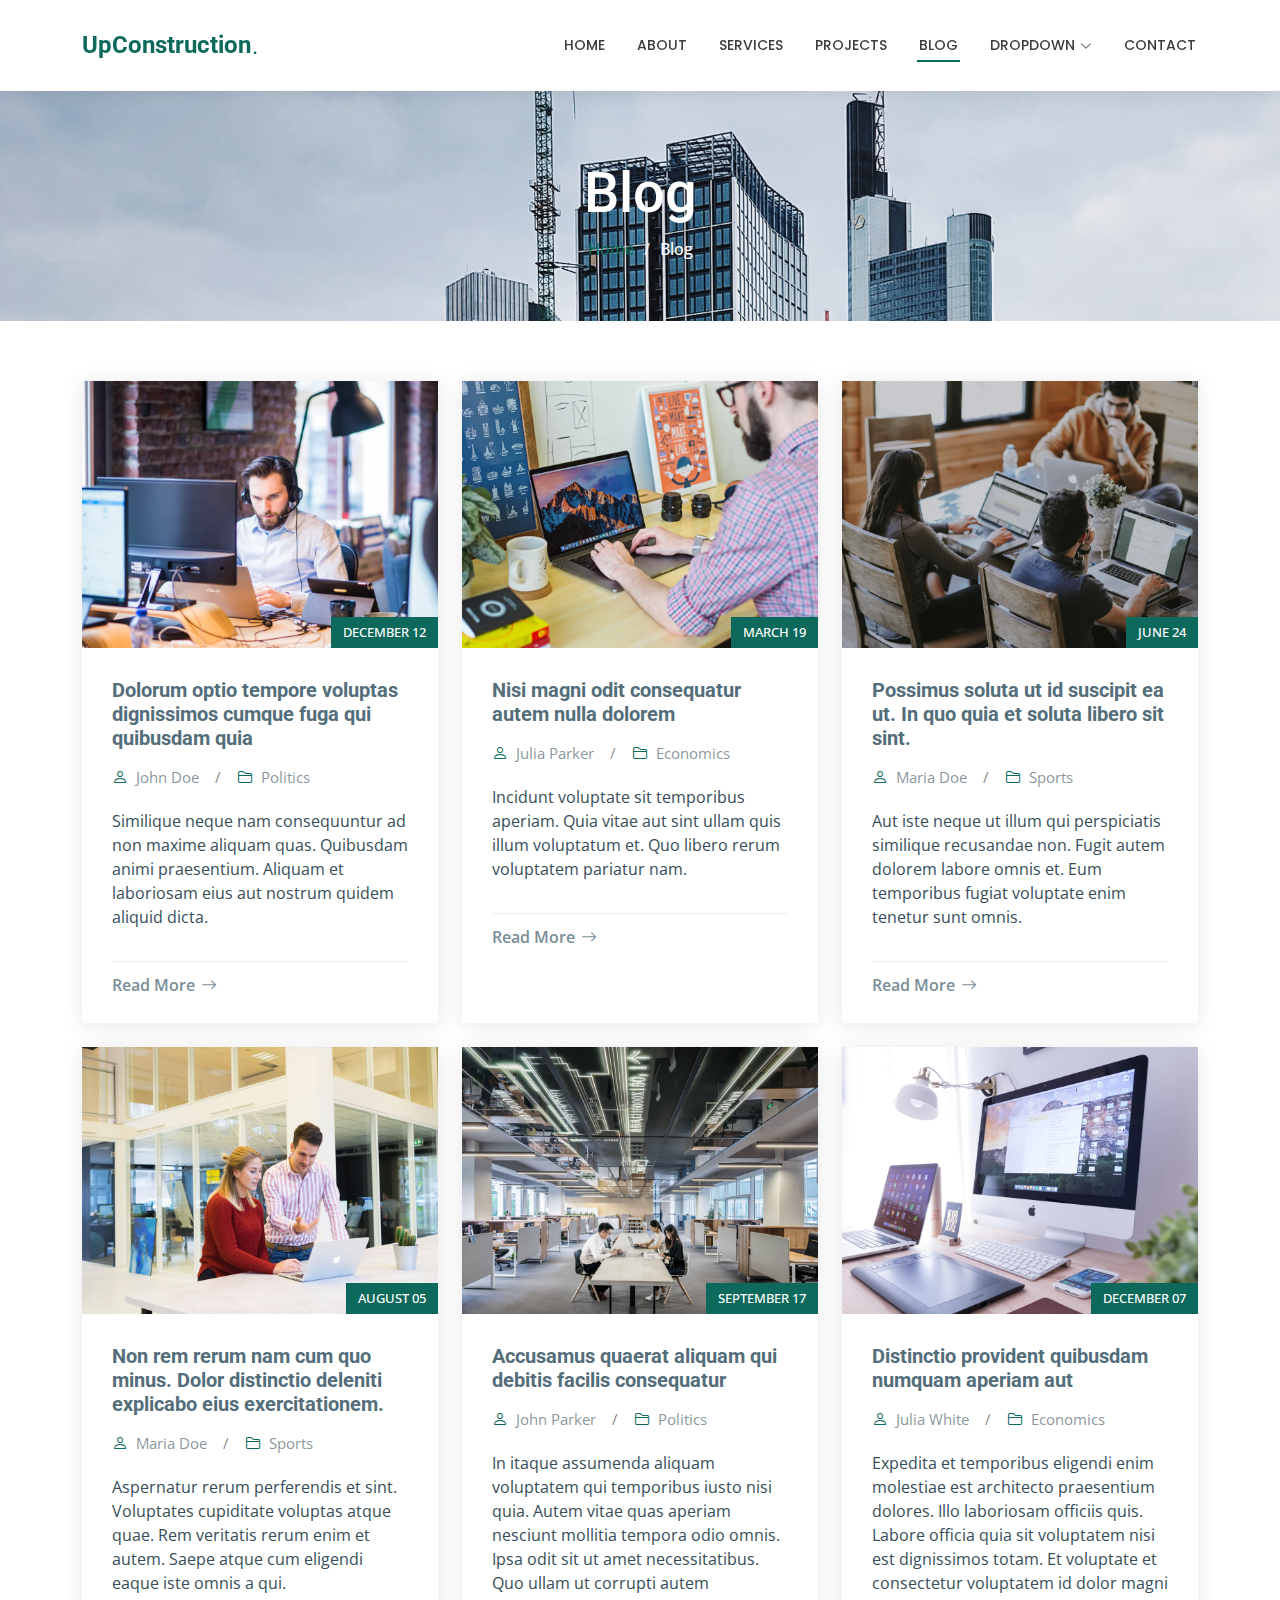
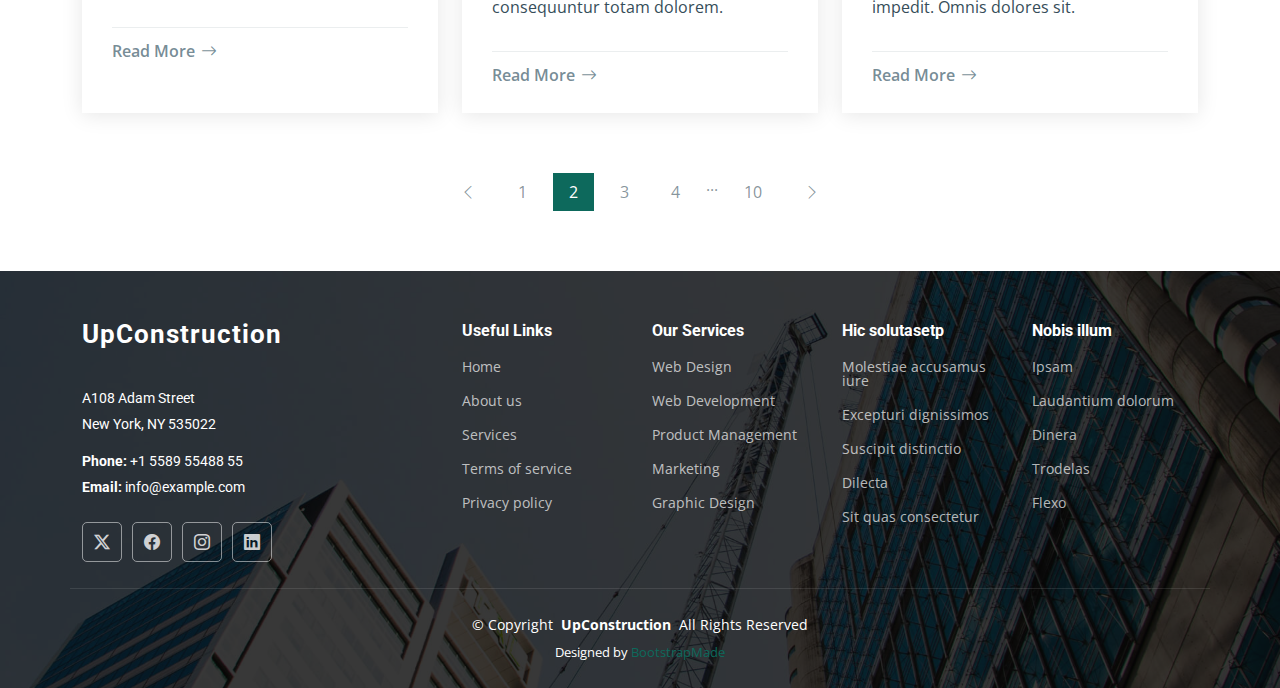
<file: blog.html>
<!DOCTYPE html>
<html lang="en">

<head>
  <meta charset="utf-8">
  <meta content="width=device-width, initial-scale=1.0" name="viewport">
  <title>Blog - UpConstruction Bootstrap Template</title>
  <meta name="description" content="">
  <meta name="keywords" content="">

  <!-- Favicons -->
  <link href="assets/img/favicon.png" rel="icon">
  <link href="assets/img/apple-touch-icon.png" rel="apple-touch-icon">

  <!-- Fonts -->
  <link href="https://fonts.googleapis.com" rel="preconnect">
  <link href="https://fonts.gstatic.com" rel="preconnect" crossorigin>
  <link href="https://fonts.googleapis.com/css2?family=Roboto:ital,wght@0,100;0,300;0,400;0,500;0,700;0,900;1,100;1,300;1,400;1,500;1,700;1,900&family=Open+Sans:ital,wght@0,300;0,400;0,500;0,600;0,700;0,800;1,300;1,400;1,500;1,600;1,700;1,800&family=Poppins:ital,wght@0,100;0,200;0,300;0,400;0,500;0,600;0,700;0,800;0,900;1,100;1,200;1,300;1,400;1,500;1,600;1,700;1,800;1,900&display=swap" rel="stylesheet">

  <!-- Vendor CSS Files -->
  <link href="assets/vendor/bootstrap/css/bootstrap.min.css" rel="stylesheet">
  <link href="assets/vendor/bootstrap-icons/bootstrap-icons.css" rel="stylesheet">
  <link href="assets/vendor/aos/aos.css" rel="stylesheet">
  <link href="assets/vendor/fontawesome-free/css/all.min.css" rel="stylesheet">
  <link href="assets/vendor/glightbox/css/glightbox.min.css" rel="stylesheet">
  <link href="assets/vendor/swiper/swiper-bundle.min.css" rel="stylesheet">

  <!-- Main CSS File -->
  <link href="assets/css/main.css" rel="stylesheet">

  <!-- =======================================================
  * Template Name: UpConstruction
  * Template URL: https://bootstrapmade.com/upconstruction-bootstrap-construction-website-template/
  * Updated: Aug 07 2024 with Bootstrap v5.3.3
  * Author: BootstrapMade.com
  * License: https://bootstrapmade.com/license/
  ======================================================== -->
</head>

<body class="blog-page">

  <header id="header" class="header d-flex align-items-center fixed-top">
    <div class="container-fluid container-xl position-relative d-flex align-items-center justify-content-between">

      <a href="index.html" class="logo d-flex align-items-center">
        <!-- Uncomment the line below if you also wish to use an image logo -->
        <!-- <img src="assets/img/logo.png" alt=""> -->
        <h1 class="sitename">UpConstruction</h1> <span>.</span>
      </a>

      <nav id="navmenu" class="navmenu">
        <ul>
          <li><a href="index.html">Home</a></li>
          <li><a href="about.html">About</a></li>
          <li><a href="services.html">Services</a></li>
          <li><a href="projects.html">Projects</a></li>
          <li><a href="blog.html" class="active">Blog</a></li>
          <li class="dropdown"><a href="#"><span>Dropdown</span> <i class="bi bi-chevron-down toggle-dropdown"></i></a>
            <ul>
              <li><a href="#">Dropdown 1</a></li>
              <li class="dropdown"><a href="#"><span>Deep Dropdown</span> <i class="bi bi-chevron-down toggle-dropdown"></i></a>
                <ul>
                  <li><a href="#">Deep Dropdown 1</a></li>
                  <li><a href="#">Deep Dropdown 2</a></li>
                  <li><a href="#">Deep Dropdown 3</a></li>
                  <li><a href="#">Deep Dropdown 4</a></li>
                  <li><a href="#">Deep Dropdown 5</a></li>
                </ul>
              </li>
              <li><a href="#">Dropdown 2</a></li>
              <li><a href="#">Dropdown 3</a></li>
              <li><a href="#">Dropdown 4</a></li>
            </ul>
          </li>
          <li><a href="contact.html">Contact</a></li>
        </ul>
        <i class="mobile-nav-toggle d-xl-none bi bi-list"></i>
      </nav>

    </div>
  </header>

  <main class="main">

    <!-- Page Title -->
    <div class="page-title dark-background" style="background-image: url(assets/img/page-title-bg.jpg);">
      <div class="container position-relative">
        <h1>Blog</h1>
        <nav class="breadcrumbs">
          <ol>
            <li><a href="index.html">Home</a></li>
            <li class="current">Blog</li>
          </ol>
        </nav>
      </div>
    </div><!-- End Page Title -->

    <!-- Blog Posts Section -->
    <section id="blog-posts" class="blog-posts section">

      <div class="container">
        <div class="row gy-4">

          <div class="col-lg-4">
            <article class="position-relative h-100">

              <div class="post-img position-relative overflow-hidden">
                <img src="assets/img/blog/blog-1.jpg" class="img-fluid" alt="">
                <span class="post-date">December 12</span>
              </div>

              <div class="post-content d-flex flex-column">

                <h3 class="post-title">Dolorum optio tempore voluptas dignissimos cumque fuga qui quibusdam quia</h3>

                <div class="meta d-flex align-items-center">
                  <div class="d-flex align-items-center">
                    <i class="bi bi-person"></i> <span class="ps-2">John Doe</span>
                  </div>
                  <span class="px-3 text-black-50">/</span>
                  <div class="d-flex align-items-center">
                    <i class="bi bi-folder2"></i> <span class="ps-2">Politics</span>
                  </div>
                </div>

                <p>
                  Similique neque nam consequuntur ad non maxime aliquam quas. Quibusdam animi praesentium. Aliquam et laboriosam eius aut nostrum quidem aliquid dicta.
                </p>

                <hr>

                <a href="blog-details.html" class="readmore stretched-link"><span>Read More</span><i class="bi bi-arrow-right"></i></a>

              </div>

            </article>
          </div><!-- End post list item -->

          <div class="col-lg-4">
            <article class="position-relative h-100">

              <div class="post-img position-relative overflow-hidden">
                <img src="assets/img/blog/blog-2.jpg" class="img-fluid" alt="">
                <span class="post-date">March 19</span>
              </div>

              <div class="post-content d-flex flex-column">

                <h3 class="post-title">Nisi magni odit consequatur autem nulla dolorem</h3>

                <div class="meta d-flex align-items-center">
                  <div class="d-flex align-items-center">
                    <i class="bi bi-person"></i> <span class="ps-2">Julia Parker</span>
                  </div>
                  <span class="px-3 text-black-50">/</span>
                  <div class="d-flex align-items-center">
                    <i class="bi bi-folder2"></i> <span class="ps-2">Economics</span>
                  </div>
                </div>

                <p>
                  Incidunt voluptate sit temporibus aperiam. Quia vitae aut sint ullam quis illum voluptatum et. Quo libero rerum voluptatem pariatur nam.
                </p>

                <hr>

                <a href="blog-details.html" class="readmore stretched-link"><span>Read More</span><i class="bi bi-arrow-right"></i></a>

              </div>

            </article>
          </div><!-- End post list item -->

          <div class="col-lg-4">
            <article class="position-relative h-100">

              <div class="post-img position-relative overflow-hidden">
                <img src="assets/img/blog/blog-3.jpg" class="img-fluid" alt="">
                <span class="post-date">June 24</span>
              </div>

              <div class="post-content d-flex flex-column">

                <h3 class="post-title">Possimus soluta ut id suscipit ea ut. In quo quia et soluta libero sit sint.</h3>

                <div class="meta d-flex align-items-center">
                  <div class="d-flex align-items-center">
                    <i class="bi bi-person"></i> <span class="ps-2">Maria Doe</span>
                  </div>
                  <span class="px-3 text-black-50">/</span>
                  <div class="d-flex align-items-center">
                    <i class="bi bi-folder2"></i> <span class="ps-2">Sports</span>
                  </div>
                </div>

                <p>
                  Aut iste neque ut illum qui perspiciatis similique recusandae non. Fugit autem dolorem labore omnis et. Eum temporibus fugiat voluptate enim tenetur sunt omnis.
                </p>

                <hr>

                <a href="blog-details.html" class="readmore stretched-link"><span>Read More</span><i class="bi bi-arrow-right"></i></a>

              </div>

            </article>
          </div><!-- End post list item -->

          <div class="col-lg-4">
            <article class="position-relative h-100">

              <div class="post-img position-relative overflow-hidden">
                <img src="assets/img/blog/blog-4.jpg" class="img-fluid" alt="">
                <span class="post-date">August 05</span>
              </div>

              <div class="post-content d-flex flex-column">

                <h3 class="post-title">Non rem rerum nam cum quo minus. Dolor distinctio deleniti explicabo eius exercitationem.</h3>

                <div class="meta d-flex align-items-center">
                  <div class="d-flex align-items-center">
                    <i class="bi bi-person"></i> <span class="ps-2">Maria Doe</span>
                  </div>
                  <span class="px-3 text-black-50">/</span>
                  <div class="d-flex align-items-center">
                    <i class="bi bi-folder2"></i> <span class="ps-2">Sports</span>
                  </div>
                </div>

                <p>
                  Aspernatur rerum perferendis et sint. Voluptates cupiditate voluptas atque quae. Rem veritatis rerum enim et autem. Saepe atque cum eligendi eaque iste omnis a qui.
                </p>

                <hr>

                <a href="blog-details.html" class="readmore stretched-link"><span>Read More</span><i class="bi bi-arrow-right"></i></a>

              </div>

            </article>
          </div><!-- End post list item -->

          <div class="col-lg-4">
            <article class="position-relative h-100">

              <div class="post-img position-relative overflow-hidden">
                <img src="assets/img/blog/blog-5.jpg" class="img-fluid" alt="">
                <span class="post-date">September 17</span>
              </div>

              <div class="post-content d-flex flex-column">

                <h3 class="post-title">Accusamus quaerat aliquam qui debitis facilis consequatur</h3>

                <div class="meta d-flex align-items-center">
                  <div class="d-flex align-items-center">
                    <i class="bi bi-person"></i> <span class="ps-2">John Parker</span>
                  </div>
                  <span class="px-3 text-black-50">/</span>
                  <div class="d-flex align-items-center">
                    <i class="bi bi-folder2"></i> <span class="ps-2">Politics</span>
                  </div>
                </div>

                <p>
                  In itaque assumenda aliquam voluptatem qui temporibus iusto nisi quia. Autem vitae quas aperiam nesciunt mollitia tempora odio omnis. Ipsa odit sit ut amet necessitatibus. Quo ullam ut corrupti autem consequuntur totam dolorem.
                </p>

                <hr>

                <a href="blog-details.html" class="readmore stretched-link"><span>Read More</span><i class="bi bi-arrow-right"></i></a>

              </div>

            </article>
          </div><!-- End post list item -->

          <div class="col-lg-4">
            <article class="position-relative h-100">

              <div class="post-img position-relative overflow-hidden">
                <img src="assets/img/blog/blog-6.jpg" class="img-fluid" alt="">
                <span class="post-date">December 07</span>
              </div>

              <div class="post-content d-flex flex-column">

                <h3 class="post-title">Distinctio provident quibusdam numquam aperiam aut</h3>

                <div class="meta d-flex align-items-center">
                  <div class="d-flex align-items-center">
                    <i class="bi bi-person"></i> <span class="ps-2">Julia White</span>
                  </div>
                  <span class="px-3 text-black-50">/</span>
                  <div class="d-flex align-items-center">
                    <i class="bi bi-folder2"></i> <span class="ps-2">Economics</span>
                  </div>
                </div>

                <p>
                  Expedita et temporibus eligendi enim molestiae est architecto praesentium dolores. Illo laboriosam officiis quis. Labore officia quia sit voluptatem nisi est dignissimos totam. Et voluptate et consectetur voluptatem id dolor magni impedit. Omnis dolores sit.
                </p>

                <hr>

                <a href="blog-details.html" class="readmore stretched-link"><span>Read More</span><i class="bi bi-arrow-right"></i></a>

              </div>

            </article>
          </div><!-- End post list item -->

        </div>
      </div>

    </section><!-- /Blog Posts Section -->

    <!-- Blog Pagination Section -->
    <section id="blog-pagination" class="blog-pagination section">

      <div class="container">
        <div class="d-flex justify-content-center">
          <ul>
            <li><a href="#"><i class="bi bi-chevron-left"></i></a></li>
            <li><a href="#">1</a></li>
            <li><a href="#" class="active">2</a></li>
            <li><a href="#">3</a></li>
            <li><a href="#">4</a></li>
            <li>...</li>
            <li><a href="#">10</a></li>
            <li><a href="#"><i class="bi bi-chevron-right"></i></a></li>
          </ul>
        </div>
      </div>

    </section><!-- /Blog Pagination Section -->

  </main>

  <footer id="footer" class="footer dark-background">

    <div class="container footer-top">
      <div class="row gy-4">
        <div class="col-lg-4 col-md-6 footer-about">
          <a href="index.html" class="logo d-flex align-items-center">
            <span class="sitename">UpConstruction</span>
          </a>
          <div class="footer-contact pt-3">
            <p>A108 Adam Street</p>
            <p>New York, NY 535022</p>
            <p class="mt-3"><strong>Phone:</strong> <span>+1 5589 55488 55</span></p>
            <p><strong>Email:</strong> <span>info@example.com</span></p>
          </div>
          <div class="social-links d-flex mt-4">
            <a href=""><i class="bi bi-twitter-x"></i></a>
            <a href=""><i class="bi bi-facebook"></i></a>
            <a href=""><i class="bi bi-instagram"></i></a>
            <a href=""><i class="bi bi-linkedin"></i></a>
          </div>
        </div>

        <div class="col-lg-2 col-md-3 footer-links">
          <h4>Useful Links</h4>
          <ul>
            <li><a href="#">Home</a></li>
            <li><a href="#">About us</a></li>
            <li><a href="#">Services</a></li>
            <li><a href="#">Terms of service</a></li>
            <li><a href="#">Privacy policy</a></li>
          </ul>
        </div>

        <div class="col-lg-2 col-md-3 footer-links">
          <h4>Our Services</h4>
          <ul>
            <li><a href="#">Web Design</a></li>
            <li><a href="#">Web Development</a></li>
            <li><a href="#">Product Management</a></li>
            <li><a href="#">Marketing</a></li>
            <li><a href="#">Graphic Design</a></li>
          </ul>
        </div>

        <div class="col-lg-2 col-md-3 footer-links">
          <h4>Hic solutasetp</h4>
          <ul>
            <li><a href="#">Molestiae accusamus iure</a></li>
            <li><a href="#">Excepturi dignissimos</a></li>
            <li><a href="#">Suscipit distinctio</a></li>
            <li><a href="#">Dilecta</a></li>
            <li><a href="#">Sit quas consectetur</a></li>
          </ul>
        </div>

        <div class="col-lg-2 col-md-3 footer-links">
          <h4>Nobis illum</h4>
          <ul>
            <li><a href="#">Ipsam</a></li>
            <li><a href="#">Laudantium dolorum</a></li>
            <li><a href="#">Dinera</a></li>
            <li><a href="#">Trodelas</a></li>
            <li><a href="#">Flexo</a></li>
          </ul>
        </div>

      </div>
    </div>

    <div class="container copyright text-center mt-4">
      <p>© <span>Copyright</span> <strong class="px-1 sitename">UpConstruction</strong> <span>All Rights Reserved</span></p>
      <div class="credits">
        <!-- All the links in the footer should remain intact. -->
        <!-- You can delete the links only if you've purchased the pro version. -->
        <!-- Licensing information: https://bootstrapmade.com/license/ -->
        <!-- Purchase the pro version with working PHP/AJAX contact form: [buy-url] -->
        Designed by <a href="https://bootstrapmade.com/">BootstrapMade</a>
      </div>
    </div>

  </footer>

  <!-- Scroll Top -->
  <a href="#" id="scroll-top" class="scroll-top d-flex align-items-center justify-content-center"><i class="bi bi-arrow-up-short"></i></a>

  <!-- Preloader -->
  <div id="preloader"></div>

  <!-- Vendor JS Files -->
  <script src="assets/vendor/bootstrap/js/bootstrap.bundle.min.js"></script>
  <script src="assets/vendor/php-email-form/validate.js"></script>
  <script src="assets/vendor/aos/aos.js"></script>
  <script src="assets/vendor/glightbox/js/glightbox.min.js"></script>
  <script src="assets/vendor/imagesloaded/imagesloaded.pkgd.min.js"></script>
  <script src="assets/vendor/isotope-layout/isotope.pkgd.min.js"></script>
  <script src="assets/vendor/swiper/swiper-bundle.min.js"></script>
  <script src="assets/vendor/purecounter/purecounter_vanilla.js"></script>

  <!-- Main JS File -->
  <script src="assets/js/main.js"></script>

</body>

</html>
</file>
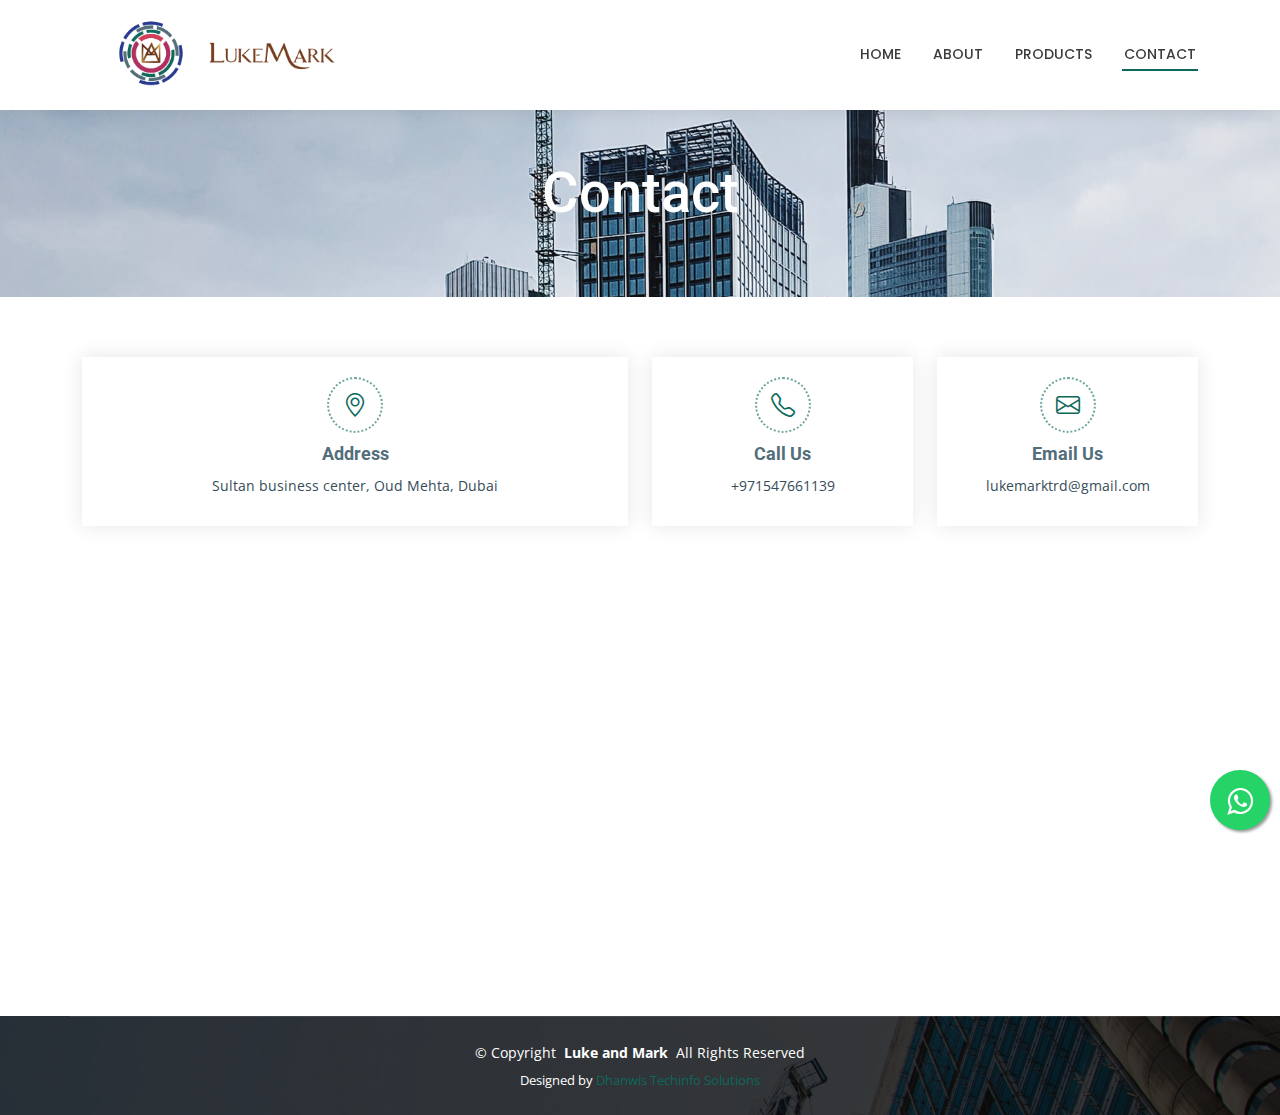
<file: contact.html>
<!DOCTYPE html>
<html lang="en">

<head>
  <meta charset="utf-8">
  <meta content="width=device-width, initial-scale=1.0" name="viewport">
  <title>Luke and Mark - Project</title>
  <meta name="description" content="">
  <meta name="keywords" content="">

  <!-- Favicons -->
  <!-- <link href="assets/img/favicon.png" rel="icon"> -->
  <link href="assets/img/newlogo1.png" rel="apple-touch-icon">

  <!-- Fonts -->
  <link href="https://fonts.googleapis.com" rel="preconnect">
  <link href="https://fonts.gstatic.com" rel="preconnect" crossorigin>
  <link href="https://fonts.googleapis.com/css2?family=Roboto:ital,wght@0,100;0,300;0,400;0,500;0,700;0,900;1,100;1,300;1,400;1,500;1,700;1,900&family=Open+Sans:ital,wght@0,300;0,400;0,500;0,600;0,700;0,800;1,300;1,400;1,500;1,600;1,700;1,800&family=Poppins:ital,wght@0,100;0,200;0,300;0,400;0,500;0,600;0,700;0,800;0,900;1,100;1,200;1,300;1,400;1,500;1,600;1,700;1,800;1,900&display=swap" rel="stylesheet">

  <!-- Vendor CSS Files -->
  <link href="assets/vendor/bootstrap/css/bootstrap.min.css" rel="stylesheet">
  <link href="assets/vendor/bootstrap-icons/bootstrap-icons.css" rel="stylesheet">
  <link href="assets/vendor/aos/aos.css" rel="stylesheet">
  <link href="assets/vendor/fontawesome-free/css/all.min.css" rel="stylesheet">
  <link href="assets/vendor/glightbox/css/glightbox.min.css" rel="stylesheet">
  <link href="assets/vendor/swiper/swiper-bundle.min.css" rel="stylesheet">
  <link rel="stylesheet" href="https://maxcdn.bootstrapcdn.com/font-awesome/4.5.0/css/font-awesome.min.css">

  <!-- Main CSS File -->
  <link href="assets/css/main.css" rel="stylesheet">

  <!-- =======================================================
  * Template Name: UpConstruction
  * Template URL: https://bootstrapmade.com/upconstruction-bootstrap-construction-website-template/
  * Updated: Aug 07 2024 with Bootstrap v5.3.3
  * Author: BootstrapMade.com
  * License: https://bootstrapmade.com/license/
  ======================================================== -->
</head>

<body class="contact-page">

  <header id="header" class="header d-flex align-items-center fixed-top" style="padding: 5px;">
    <div class="container-fluid container-xl position-relative d-flex align-items-center justify-content-between">

      <a href="index.html" class="logo d-flex align-items-center">
        <!-- Uncomment the line below if you also wish to use an image logo -->
        <img src="assets/img/newlogo1.png" alt="">
        <img src="assets/img/logotext.png" style="margin-left: -30px;">
      </a>

      <nav id="navmenu" class="navmenu">
        <ul>
          <li><a href="index.html" >Home</a></li>
          <li><a href="about.html">About</a></li>
          <!-- <li><a href="services.html">Services</a></li> -->
          <li><a href="projects.html">Products</a></li>
          <!-- <li><a href="blog.html">Blog</a></li> -->
          <!-- <li class="dropdown"><a href="#"><span>Products</span> <i class="bi bi-chevron-down toggle-dropdown"></i></a>
            <ul>
              <li><a href="#">Dropdown 1</a></li>
              <li class="dropdown"><a href="#"><span>Deep Dropdown</span> <i class="bi bi-chevron-down toggle-dropdown"></i></a>
                <ul>
                  <li><a href="#">Deep Dropdown 1</a></li>
                  <li><a href="#">Deep Dropdown 2</a></li>
                  <li><a href="#">Deep Dropdown 3</a></li>
                  <li><a href="#">Deep Dropdown 4</a></li>
                  <li><a href="#">Deep Dropdown 5</a></li>
                </ul>
              </li>
              <li><a href="#">Dropdown 2</a></li>
              <li><a href="#">Dropdown 3</a></li>
              <li><a href="#">Dropdown 4</a></li>
            </ul>
          </li> -->
          <li><a href="contact.html" class="active">Contact</a></li>
        </ul>
        <i class="mobile-nav-toggle d-xl-none bi bi-list"></i>
      </nav>

    </div>
  </header>

  <main class="main">

    <!-- Page Title -->
    <div class="page-title dark-background" style="background-image: url(assets/img/page-title-bg.jpg);">
      <div class="container position-relative">
        <h1>Contact</h1>
        <nav class="breadcrumbs">
          <!-- <ol>
            <li><a href="index.html">Home</a></li>
            <li class="current">Contact</li>
          </ol> -->
        </nav>
      </div>
    </div><!-- End Page Title -->

    <!-- Contact Section -->
    <section id="contact" class="contact section">

      <div class="container" data-aos="fade-up" data-aos-delay="100">

        <div class="row gy-4">

          <div class="col-lg-6">
            <div class="info-item d-flex flex-column justify-content-center align-items-center" data-aos="fade-up" data-aos-delay="200">
              <i class="bi bi-geo-alt"></i>
              <h3>Address</h3>
              <p>Sultan business center, Oud Mehta, Dubai</p>
            </div>
          </div><!-- End Info Item -->

          <div class="col-lg-3 col-md-6">
            <div class="info-item d-flex flex-column justify-content-center align-items-center" data-aos="fade-up" data-aos-delay="300">
              <i class="bi bi-telephone"></i>
              <h3>Call Us</h3>
              <p>+971547661139</p>
            </div>
          </div><!-- End Info Item -->

          <div class="col-lg-3 col-md-6">
            <div class="info-item d-flex flex-column justify-content-center align-items-center" data-aos="fade-up" data-aos-delay="400">
              <i class="bi bi-envelope"></i>
              <h3>Email Us</h3>
              <p>lukemarktrd@gmail.com</p>
            </div>
          </div><!-- End Info Item -->

        </div>

        
        
       <!-- End Google Maps -->

          <!-- <div class="col-lg-6">
            <form action="forms/contact.php" method="post" class="php-email-form" data-aos="fade-up" data-aos-delay="400">
              <div class="row gy-4">

                <div class="col-md-6">
                  <input type="text" name="name" class="form-control" placeholder="Your Name" required="">
                </div>

                <div class="col-md-6 ">
                  <input type="email" class="form-control" name="email" placeholder="Your Email" required="">
                </div>

                <div class="col-md-12">
                  <input type="text" class="form-control" name="subject" placeholder="Subject" required="">
                </div>

                <div class="col-md-12">
                  <textarea class="form-control" name="message" rows="6" placeholder="Message" required=""></textarea>
                </div>

                <div class="col-md-12 text-center">
                  <div class="loading">Loading</div>
                  <div class="error-message"></div>
                  <div class="sent-message">Your message has been sent. Thank you!</div>

                  <button type="submit">Send Message</button>
                </div>

              </div>
            </form>
          </div> -->

        </div>

      </div>

    </section>
    
    <!-- /Contact Section -->

    <div class="container">
      <div data-aos="fade-up" data-aos-delay="300">
        <iframe src="https://www.google.com/maps/embed?pb=!1m18!1m12!1m3!1d3609.099874968013!2d55.3061368747283!3d25.23356083022816!2m3!1f0!2f0!3f0!3m2!1i1024!2i768!4f13.1!3m3!1m2!1s0x3e5f42cc28ba49af%3A0x57bbd7cd1311987e!2sSultan%20Business%20Centre!5e0!3m2!1sen!2sin!4v1737525369051!5m2!1sen!2sin" frameborder="0" style="border:0; width: 100%; height: 400px;" allowfullscreen="" loading="lazy" referrerpolicy="no-referrer-when-downgrade"></iframe>
      </div>
    </div>

  </main>

  <footer id="footer" class="footer dark-background">

    <!-- <div class="container footer-top">
      <div class="row gy-4">
        <div class="col-lg-4 col-md-6 footer-about">
          <a href="index.html" class="logo d-flex align-items-center">
            <span class="sitename">Luke and Mark</span>
          </a>
          <div class="footer-contact pt-3">
            <p>A108 Adam Street</p>
            <p>New York, NY 535022</p>
            <p class="mt-3"><strong>Phone:</strong> <span>+1 5589 55488 55</span></p>
            <p><strong>Email:</strong> <span>info@example.com</span></p>
          </div>
          <div class="social-links d-flex mt-4">
            <a href=""><i class="bi bi-twitter-x"></i></a>
            <a href=""><i class="bi bi-facebook"></i></a>
            <a href=""><i class="bi bi-instagram"></i></a>
            <a href=""><i class="bi bi-linkedin"></i></a>
          </div>
        </div>

        <div class="col-lg-2 col-md-3 footer-links">
          <h4>Useful Links</h4>
          <ul>
            <li><a href="#">Home</a></li>
            <li><a href="#">About us</a></li>
            <li><a href="#">Services</a></li>
            <li><a href="#">Terms of service</a></li>
            <li><a href="#">Privacy policy</a></li>
          </ul>
        </div>

        <div class="col-lg-2 col-md-3 footer-links">
          <h4>Our Services</h4>
          <ul>
            <li><a href="#">Web Design</a></li>
            <li><a href="#">Web Development</a></li>
            <li><a href="#">Product Management</a></li>
            <li><a href="#">Marketing</a></li>
            <li><a href="#">Graphic Design</a></li>
          </ul>
        </div>

        <div class="col-lg-2 col-md-3 footer-links">
          <h4>Hic solutasetp</h4>
          <ul>
            <li><a href="#">Molestiae accusamus iure</a></li>
            <li><a href="#">Excepturi dignissimos</a></li>
            <li><a href="#">Suscipit distinctio</a></li>
            <li><a href="#">Dilecta</a></li>
            <li><a href="#">Sit quas consectetur</a></li>
          </ul>
        </div>

        <div class="col-lg-2 col-md-3 footer-links">
          <h4>Nobis illum</h4>
          <ul>
            <li><a href="#">Ipsam</a></li>
            <li><a href="#">Laudantium dolorum</a></li>
            <li><a href="#">Dinera</a></li>
            <li><a href="#">Trodelas</a></li>
            <li><a href="#">Flexo</a></li>
          </ul>
        </div>

      </div>
    </div> -->

    <div class="container copyright text-center mt-4">
      <p>© <span>Copyright</span> <strong class="px-1 sitename">Luke and Mark</strong> <span>All Rights Reserved</span></p>
      <div class="credits">Designed by <a href="http://dhanwis.com/" target="_blank">Dhanwis Techinfo Solutions</a></div>
    </div>

  </footer>

  <a href="https://api.whatsapp.com/send?phone=+971547661139&text=hi" class="float" target="_blank">
    <i class="fa fa-whatsapp my-float"></i>
  </a>

  <!-- Scroll Top -->
  <a href="#" id="scroll-top" class="scroll-top d-flex align-items-center justify-content-center"><i class="bi bi-arrow-up-short"></i></a>

  <!-- Preloader -->
  <div id="preloader"></div>

  <!-- Vendor JS Files -->
  <script src="assets/vendor/bootstrap/js/bootstrap.bundle.min.js"></script>
  <script src="assets/vendor/php-email-form/validate.js"></script>
  <script src="assets/vendor/aos/aos.js"></script>
  <script src="assets/vendor/glightbox/js/glightbox.min.js"></script>
  <script src="assets/vendor/imagesloaded/imagesloaded.pkgd.min.js"></script>
  <script src="assets/vendor/isotope-layout/isotope.pkgd.min.js"></script>
  <script src="assets/vendor/swiper/swiper-bundle.min.js"></script>
  <script src="assets/vendor/purecounter/purecounter_vanilla.js"></script>

  <!-- Main JS File -->
  <script src="assets/js/main.js"></script>

</body>

</html>
</file>
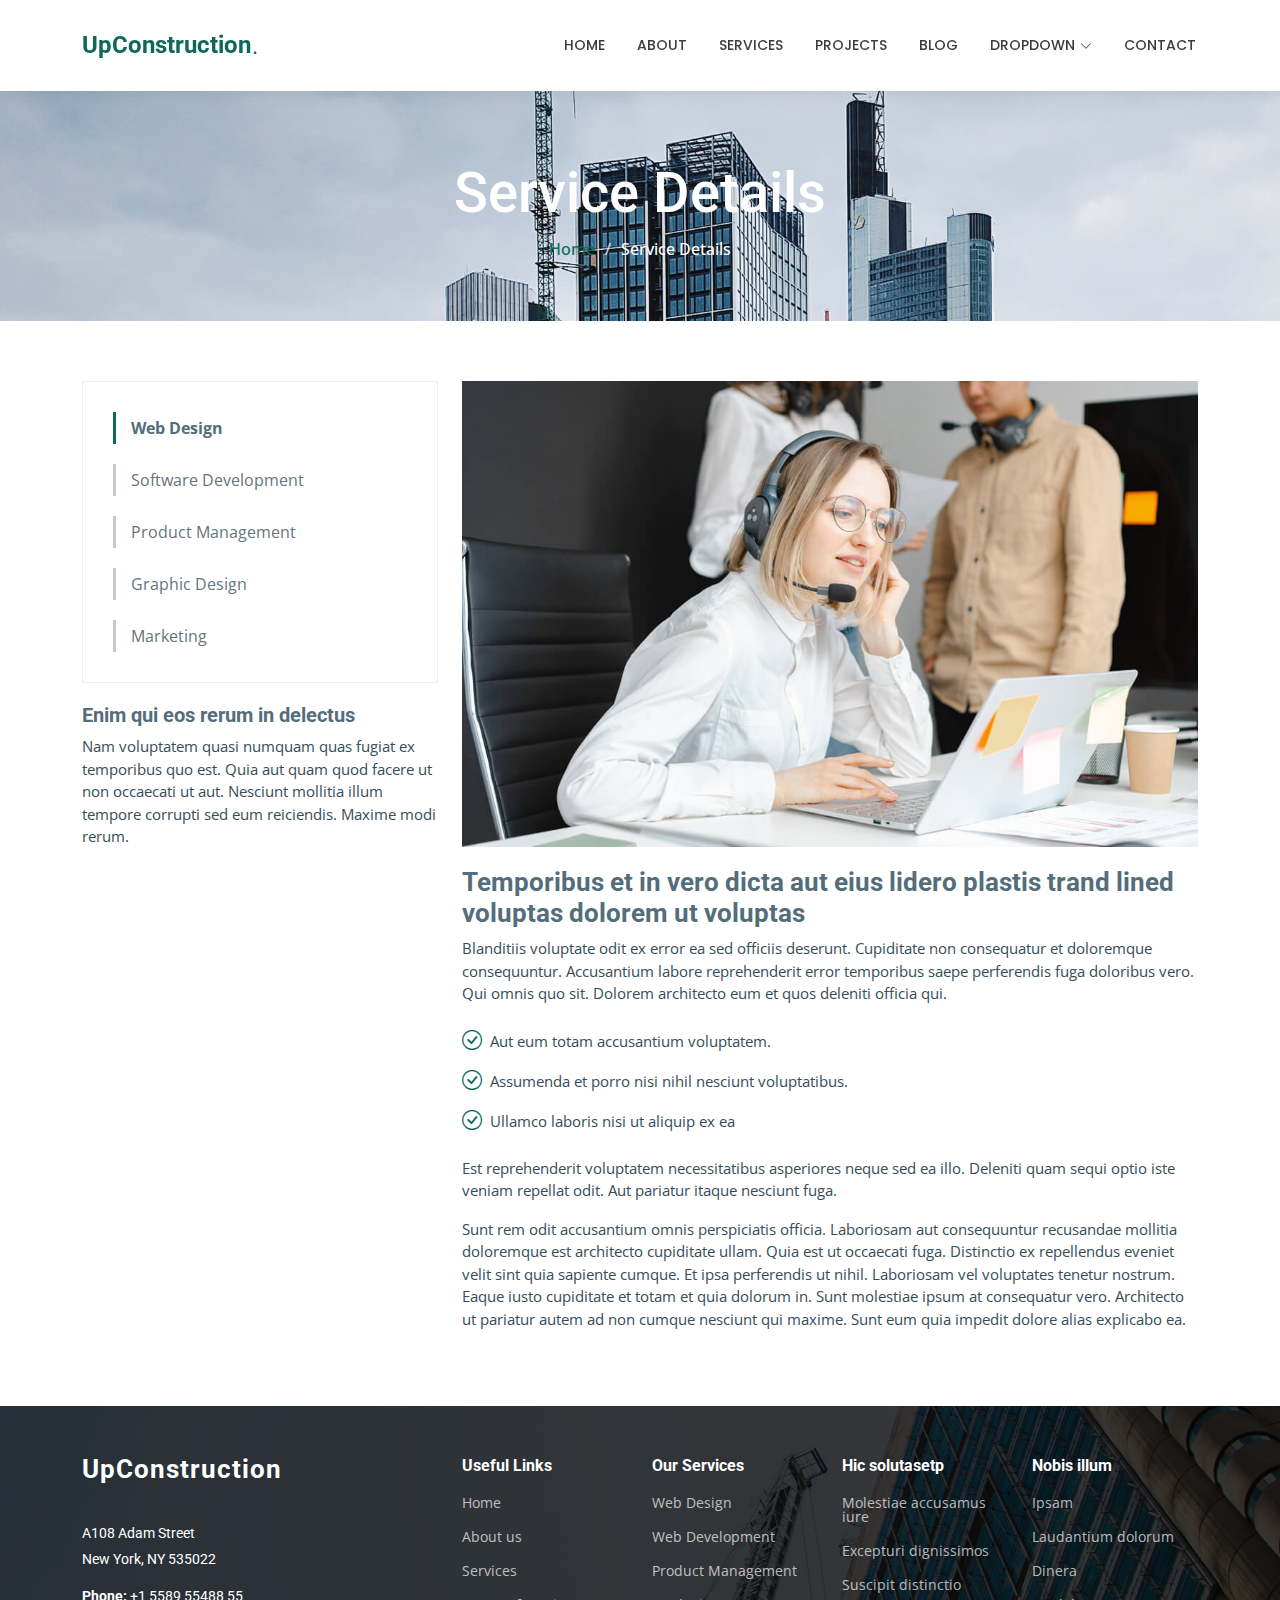
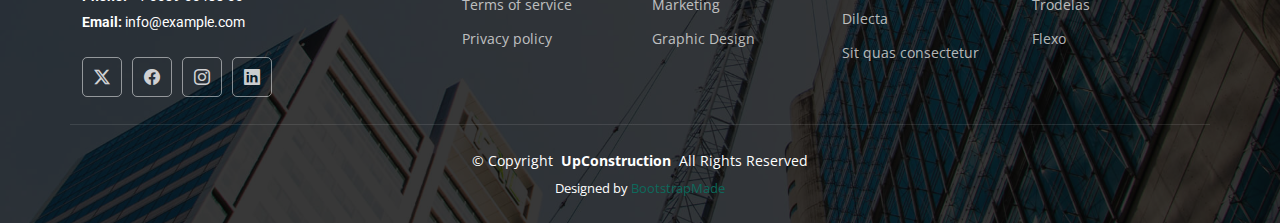
<file: service-details.html>
<!DOCTYPE html>
<html lang="en">

<head>
  <meta charset="utf-8">
  <meta content="width=device-width, initial-scale=1.0" name="viewport">
  <title>Service Details - UpConstruction Bootstrap Template</title>
  <meta name="description" content="">
  <meta name="keywords" content="">

  <!-- Favicons -->
  <link href="assets/img/favicon.png" rel="icon">
  <link href="assets/img/apple-touch-icon.png" rel="apple-touch-icon">

  <!-- Fonts -->
  <link href="https://fonts.googleapis.com" rel="preconnect">
  <link href="https://fonts.gstatic.com" rel="preconnect" crossorigin>
  <link href="https://fonts.googleapis.com/css2?family=Roboto:ital,wght@0,100;0,300;0,400;0,500;0,700;0,900;1,100;1,300;1,400;1,500;1,700;1,900&family=Open+Sans:ital,wght@0,300;0,400;0,500;0,600;0,700;0,800;1,300;1,400;1,500;1,600;1,700;1,800&family=Poppins:ital,wght@0,100;0,200;0,300;0,400;0,500;0,600;0,700;0,800;0,900;1,100;1,200;1,300;1,400;1,500;1,600;1,700;1,800;1,900&display=swap" rel="stylesheet">

  <!-- Vendor CSS Files -->
  <link href="assets/vendor/bootstrap/css/bootstrap.min.css" rel="stylesheet">
  <link href="assets/vendor/bootstrap-icons/bootstrap-icons.css" rel="stylesheet">
  <link href="assets/vendor/aos/aos.css" rel="stylesheet">
  <link href="assets/vendor/fontawesome-free/css/all.min.css" rel="stylesheet">
  <link href="assets/vendor/glightbox/css/glightbox.min.css" rel="stylesheet">
  <link href="assets/vendor/swiper/swiper-bundle.min.css" rel="stylesheet">

  <!-- Main CSS File -->
  <link href="assets/css/main.css" rel="stylesheet">

  <!-- =======================================================
  * Template Name: UpConstruction
  * Template URL: https://bootstrapmade.com/upconstruction-bootstrap-construction-website-template/
  * Updated: Aug 07 2024 with Bootstrap v5.3.3
  * Author: BootstrapMade.com
  * License: https://bootstrapmade.com/license/
  ======================================================== -->
</head>

<body class="service-details-page">

  <header id="header" class="header d-flex align-items-center fixed-top">
    <div class="container-fluid container-xl position-relative d-flex align-items-center justify-content-between">

      <a href="index.html" class="logo d-flex align-items-center">
        <!-- Uncomment the line below if you also wish to use an image logo -->
        <!-- <img src="assets/img/logo.png" alt=""> -->
        <h1 class="sitename">UpConstruction</h1> <span>.</span>
      </a>

      <nav id="navmenu" class="navmenu">
        <ul>
          <li><a href="index.html">Home</a></li>
          <li><a href="about.html">About</a></li>
          <li><a href="services.html">Services</a></li>
          <li><a href="projects.html">Projects</a></li>
          <li><a href="blog.html">Blog</a></li>
          <li class="dropdown"><a href="#"><span>Dropdown</span> <i class="bi bi-chevron-down toggle-dropdown"></i></a>
            <ul>
              <li><a href="#">Dropdown 1</a></li>
              <li class="dropdown"><a href="#"><span>Deep Dropdown</span> <i class="bi bi-chevron-down toggle-dropdown"></i></a>
                <ul>
                  <li><a href="#">Deep Dropdown 1</a></li>
                  <li><a href="#">Deep Dropdown 2</a></li>
                  <li><a href="#">Deep Dropdown 3</a></li>
                  <li><a href="#">Deep Dropdown 4</a></li>
                  <li><a href="#">Deep Dropdown 5</a></li>
                </ul>
              </li>
              <li><a href="#">Dropdown 2</a></li>
              <li><a href="#">Dropdown 3</a></li>
              <li><a href="#">Dropdown 4</a></li>
            </ul>
          </li>
          <li><a href="contact.html">Contact</a></li>
        </ul>
        <i class="mobile-nav-toggle d-xl-none bi bi-list"></i>
      </nav>

    </div>
  </header>

  <main class="main">

    <!-- Page Title -->
    <div class="page-title dark-background" style="background-image: url(assets/img/page-title-bg.jpg);">
      <div class="container position-relative">
        <h1>Service Details</h1>
        <nav class="breadcrumbs">
          <ol>
            <li><a href="index.html">Home</a></li>
            <li class="current">Service Details</li>
          </ol>
        </nav>
      </div>
    </div><!-- End Page Title -->

    <!-- Service Details Section -->
    <section id="service-details" class="service-details section">

      <div class="container">

        <div class="row gy-4">

          <div class="col-lg-4" data-aos="fade-up" data-aos-delay="100">
            <div class="services-list">
              <a href="#" class="active">Web Design</a>
              <a href="#">Software Development</a>
              <a href="#">Product Management</a>
              <a href="#">Graphic Design</a>
              <a href="#">Marketing</a>
            </div>

            <h4>Enim qui eos rerum in delectus</h4>
            <p>Nam voluptatem quasi numquam quas fugiat ex temporibus quo est. Quia aut quam quod facere ut non occaecati ut aut. Nesciunt mollitia illum tempore corrupti sed eum reiciendis. Maxime modi rerum.</p>
          </div>

          <div class="col-lg-8" data-aos="fade-up" data-aos-delay="200">
            <img src="assets/img/services.jpg" alt="" class="img-fluid services-img">
            <h3>Temporibus et in vero dicta aut eius lidero plastis trand lined voluptas dolorem ut voluptas</h3>
            <p>
              Blanditiis voluptate odit ex error ea sed officiis deserunt. Cupiditate non consequatur et doloremque consequuntur. Accusantium labore reprehenderit error temporibus saepe perferendis fuga doloribus vero. Qui omnis quo sit. Dolorem architecto eum et quos deleniti officia qui.
            </p>
            <ul>
              <li><i class="bi bi-check-circle"></i> <span>Aut eum totam accusantium voluptatem.</span></li>
              <li><i class="bi bi-check-circle"></i> <span>Assumenda et porro nisi nihil nesciunt voluptatibus.</span></li>
              <li><i class="bi bi-check-circle"></i> <span>Ullamco laboris nisi ut aliquip ex ea</span></li>
            </ul>
            <p>
              Est reprehenderit voluptatem necessitatibus asperiores neque sed ea illo. Deleniti quam sequi optio iste veniam repellat odit. Aut pariatur itaque nesciunt fuga.
            </p>
            <p>
              Sunt rem odit accusantium omnis perspiciatis officia. Laboriosam aut consequuntur recusandae mollitia doloremque est architecto cupiditate ullam. Quia est ut occaecati fuga. Distinctio ex repellendus eveniet velit sint quia sapiente cumque. Et ipsa perferendis ut nihil. Laboriosam vel voluptates tenetur nostrum. Eaque iusto cupiditate et totam et quia dolorum in. Sunt molestiae ipsum at consequatur vero. Architecto ut pariatur autem ad non cumque nesciunt qui maxime. Sunt eum quia impedit dolore alias explicabo ea.
            </p>
          </div>

        </div>

      </div>

    </section><!-- /Service Details Section -->

  </main>

  <footer id="footer" class="footer dark-background">

    <div class="container footer-top">
      <div class="row gy-4">
        <div class="col-lg-4 col-md-6 footer-about">
          <a href="index.html" class="logo d-flex align-items-center">
            <span class="sitename">UpConstruction</span>
          </a>
          <div class="footer-contact pt-3">
            <p>A108 Adam Street</p>
            <p>New York, NY 535022</p>
            <p class="mt-3"><strong>Phone:</strong> <span>+1 5589 55488 55</span></p>
            <p><strong>Email:</strong> <span>info@example.com</span></p>
          </div>
          <div class="social-links d-flex mt-4">
            <a href=""><i class="bi bi-twitter-x"></i></a>
            <a href=""><i class="bi bi-facebook"></i></a>
            <a href=""><i class="bi bi-instagram"></i></a>
            <a href=""><i class="bi bi-linkedin"></i></a>
          </div>
        </div>

        <div class="col-lg-2 col-md-3 footer-links">
          <h4>Useful Links</h4>
          <ul>
            <li><a href="#">Home</a></li>
            <li><a href="#">About us</a></li>
            <li><a href="#">Services</a></li>
            <li><a href="#">Terms of service</a></li>
            <li><a href="#">Privacy policy</a></li>
          </ul>
        </div>

        <div class="col-lg-2 col-md-3 footer-links">
          <h4>Our Services</h4>
          <ul>
            <li><a href="#">Web Design</a></li>
            <li><a href="#">Web Development</a></li>
            <li><a href="#">Product Management</a></li>
            <li><a href="#">Marketing</a></li>
            <li><a href="#">Graphic Design</a></li>
          </ul>
        </div>

        <div class="col-lg-2 col-md-3 footer-links">
          <h4>Hic solutasetp</h4>
          <ul>
            <li><a href="#">Molestiae accusamus iure</a></li>
            <li><a href="#">Excepturi dignissimos</a></li>
            <li><a href="#">Suscipit distinctio</a></li>
            <li><a href="#">Dilecta</a></li>
            <li><a href="#">Sit quas consectetur</a></li>
          </ul>
        </div>

        <div class="col-lg-2 col-md-3 footer-links">
          <h4>Nobis illum</h4>
          <ul>
            <li><a href="#">Ipsam</a></li>
            <li><a href="#">Laudantium dolorum</a></li>
            <li><a href="#">Dinera</a></li>
            <li><a href="#">Trodelas</a></li>
            <li><a href="#">Flexo</a></li>
          </ul>
        </div>

      </div>
    </div>

    <div class="container copyright text-center mt-4">
      <p>© <span>Copyright</span> <strong class="px-1 sitename">UpConstruction</strong> <span>All Rights Reserved</span></p>
      <div class="credits">
        <!-- All the links in the footer should remain intact. -->
        <!-- You can delete the links only if you've purchased the pro version. -->
        <!-- Licensing information: https://bootstrapmade.com/license/ -->
        <!-- Purchase the pro version with working PHP/AJAX contact form: [buy-url] -->
        Designed by <a href="https://bootstrapmade.com/">BootstrapMade</a>
      </div>
    </div>

  </footer>

  <!-- Scroll Top -->
  <a href="#" id="scroll-top" class="scroll-top d-flex align-items-center justify-content-center"><i class="bi bi-arrow-up-short"></i></a>

  <!-- Preloader -->
  <div id="preloader"></div>

  <!-- Vendor JS Files -->
  <script src="assets/vendor/bootstrap/js/bootstrap.bundle.min.js"></script>
  <script src="assets/vendor/php-email-form/validate.js"></script>
  <script src="assets/vendor/aos/aos.js"></script>
  <script src="assets/vendor/glightbox/js/glightbox.min.js"></script>
  <script src="assets/vendor/imagesloaded/imagesloaded.pkgd.min.js"></script>
  <script src="assets/vendor/isotope-layout/isotope.pkgd.min.js"></script>
  <script src="assets/vendor/swiper/swiper-bundle.min.js"></script>
  <script src="assets/vendor/purecounter/purecounter_vanilla.js"></script>

  <!-- Main JS File -->
  <script src="assets/js/main.js"></script>

</body>

</html>
</file>
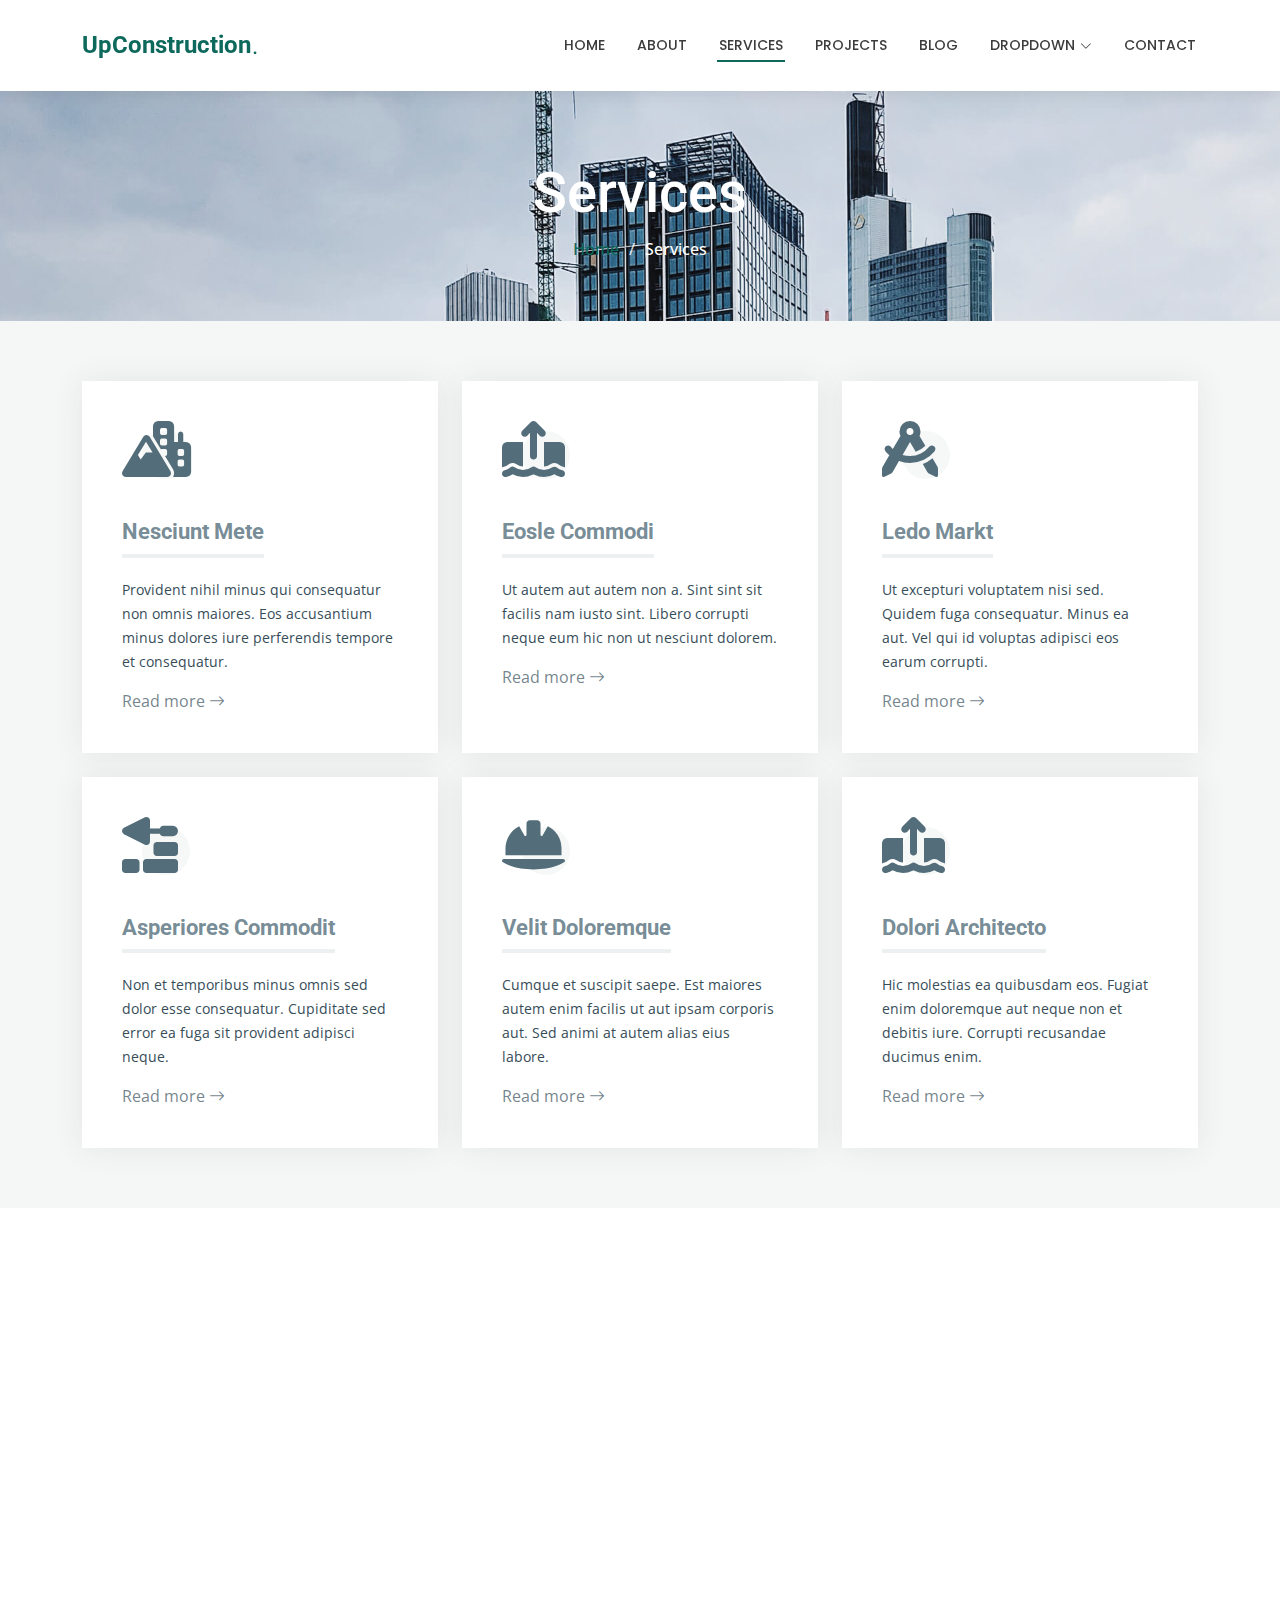
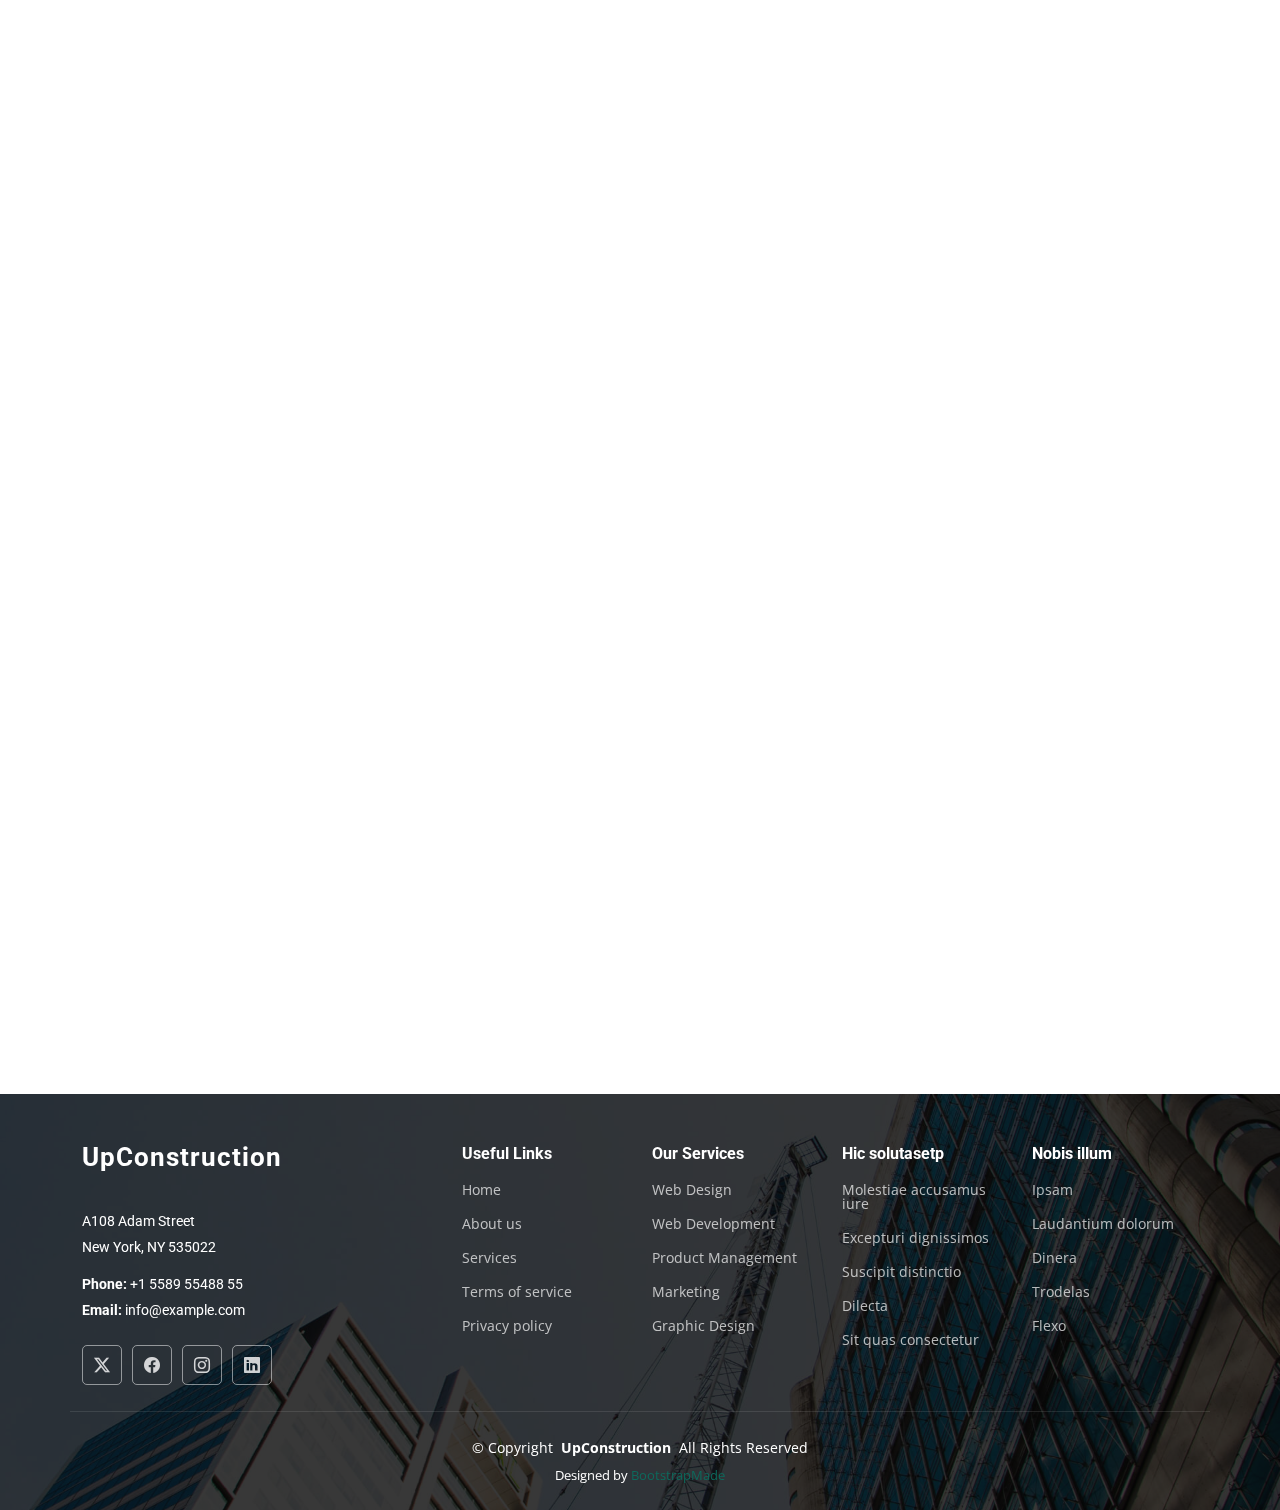
<file: services.html>
<!DOCTYPE html>
<html lang="en">

<head>
  <meta charset="utf-8">
  <meta content="width=device-width, initial-scale=1.0" name="viewport">
  <title>Services - UpConstruction Bootstrap Template</title>
  <meta name="description" content="">
  <meta name="keywords" content="">

  <!-- Favicons -->
  <link href="assets/img/favicon.png" rel="icon">
  <link href="assets/img/apple-touch-icon.png" rel="apple-touch-icon">

  <!-- Fonts -->
  <link href="https://fonts.googleapis.com" rel="preconnect">
  <link href="https://fonts.gstatic.com" rel="preconnect" crossorigin>
  <link href="https://fonts.googleapis.com/css2?family=Roboto:ital,wght@0,100;0,300;0,400;0,500;0,700;0,900;1,100;1,300;1,400;1,500;1,700;1,900&family=Open+Sans:ital,wght@0,300;0,400;0,500;0,600;0,700;0,800;1,300;1,400;1,500;1,600;1,700;1,800&family=Poppins:ital,wght@0,100;0,200;0,300;0,400;0,500;0,600;0,700;0,800;0,900;1,100;1,200;1,300;1,400;1,500;1,600;1,700;1,800;1,900&display=swap" rel="stylesheet">

  <!-- Vendor CSS Files -->
  <link href="assets/vendor/bootstrap/css/bootstrap.min.css" rel="stylesheet">
  <link href="assets/vendor/bootstrap-icons/bootstrap-icons.css" rel="stylesheet">
  <link href="assets/vendor/aos/aos.css" rel="stylesheet">
  <link href="assets/vendor/fontawesome-free/css/all.min.css" rel="stylesheet">
  <link href="assets/vendor/glightbox/css/glightbox.min.css" rel="stylesheet">
  <link href="assets/vendor/swiper/swiper-bundle.min.css" rel="stylesheet">

  <!-- Main CSS File -->
  <link href="assets/css/main.css" rel="stylesheet">

  <!-- =======================================================
  * Template Name: UpConstruction
  * Template URL: https://bootstrapmade.com/upconstruction-bootstrap-construction-website-template/
  * Updated: Aug 07 2024 with Bootstrap v5.3.3
  * Author: BootstrapMade.com
  * License: https://bootstrapmade.com/license/
  ======================================================== -->
</head>

<body class="services-page">

  <header id="header" class="header d-flex align-items-center fixed-top">
    <div class="container-fluid container-xl position-relative d-flex align-items-center justify-content-between">

      <a href="index.html" class="logo d-flex align-items-center">
        <!-- Uncomment the line below if you also wish to use an image logo -->
        <!-- <img src="assets/img/logo.png" alt=""> -->
        <h1 class="sitename">UpConstruction</h1> <span>.</span>
      </a>

      <nav id="navmenu" class="navmenu">
        <ul>
          <li><a href="index.html">Home</a></li>
          <li><a href="about.html">About</a></li>
          <li><a href="services.html" class="active">Services</a></li>
          <li><a href="projects.html">Projects</a></li>
          <li><a href="blog.html">Blog</a></li>
          <li class="dropdown"><a href="#"><span>Dropdown</span> <i class="bi bi-chevron-down toggle-dropdown"></i></a>
            <ul>
              <li><a href="#">Dropdown 1</a></li>
              <li class="dropdown"><a href="#"><span>Deep Dropdown</span> <i class="bi bi-chevron-down toggle-dropdown"></i></a>
                <ul>
                  <li><a href="#">Deep Dropdown 1</a></li>
                  <li><a href="#">Deep Dropdown 2</a></li>
                  <li><a href="#">Deep Dropdown 3</a></li>
                  <li><a href="#">Deep Dropdown 4</a></li>
                  <li><a href="#">Deep Dropdown 5</a></li>
                </ul>
              </li>
              <li><a href="#">Dropdown 2</a></li>
              <li><a href="#">Dropdown 3</a></li>
              <li><a href="#">Dropdown 4</a></li>
            </ul>
          </li>
          <li><a href="contact.html">Contact</a></li>
        </ul>
        <i class="mobile-nav-toggle d-xl-none bi bi-list"></i>
      </nav>

    </div>
  </header>

  <main class="main">

    <!-- Page Title -->
    <div class="page-title dark-background" style="background-image: url(assets/img/page-title-bg.jpg);">
      <div class="container position-relative">
        <h1>Services</h1>
        <nav class="breadcrumbs">
          <ol>
            <li><a href="index.html">Home</a></li>
            <li class="current">Services</li>
          </ol>
        </nav>
      </div>
    </div><!-- End Page Title -->

    <!-- Services Section -->
    <section id="services" class="services section light-background">

      <div class="container">

        <div class="row gy-4">

          <div class="col-lg-4 col-md-6" data-aos="fade-up" data-aos-delay="100">
            <div class="service-item  position-relative">
              <div class="icon">
                <i class="fa-solid fa-mountain-city"></i>
              </div>
              <h3>Nesciunt Mete</h3>
              <p>Provident nihil minus qui consequatur non omnis maiores. Eos accusantium minus dolores iure perferendis tempore et consequatur.</p>
              <a href="#" class="readmore stretched-link">Read more <i class="bi bi-arrow-right"></i></a>
            </div>
          </div><!-- End Service Item -->

          <div class="col-lg-4 col-md-6" data-aos="fade-up" data-aos-delay="200">
            <div class="service-item position-relative">
              <div class="icon">
                <i class="fa-solid fa-arrow-up-from-ground-water"></i>
              </div>
              <h3>Eosle Commodi</h3>
              <p>Ut autem aut autem non a. Sint sint sit facilis nam iusto sint. Libero corrupti neque eum hic non ut nesciunt dolorem.</p>
              <a href="#" class="readmore stretched-link">Read more <i class="bi bi-arrow-right"></i></a>
            </div>
          </div><!-- End Service Item -->

          <div class="col-lg-4 col-md-6" data-aos="fade-up" data-aos-delay="300">
            <div class="service-item position-relative">
              <div class="icon">
                <i class="fa-solid fa-compass-drafting"></i>
              </div>
              <h3>Ledo Markt</h3>
              <p>Ut excepturi voluptatem nisi sed. Quidem fuga consequatur. Minus ea aut. Vel qui id voluptas adipisci eos earum corrupti.</p>
              <a href="#" class="readmore stretched-link">Read more <i class="bi bi-arrow-right"></i></a>
            </div>
          </div><!-- End Service Item -->

          <div class="col-lg-4 col-md-6" data-aos="fade-up" data-aos-delay="400">
            <div class="service-item position-relative">
              <div class="icon">
                <i class="fa-solid fa-trowel-bricks"></i>
              </div>
              <h3>Asperiores Commodit</h3>
              <p>Non et temporibus minus omnis sed dolor esse consequatur. Cupiditate sed error ea fuga sit provident adipisci neque.</p>
              <a href="#" class="readmore stretched-link">Read more <i class="bi bi-arrow-right"></i></a>
            </div>
          </div><!-- End Service Item -->

          <div class="col-lg-4 col-md-6" data-aos="fade-up" data-aos-delay="500">
            <div class="service-item position-relative">
              <div class="icon">
                <i class="fa-solid fa-helmet-safety"></i>
              </div>
              <h3>Velit Doloremque</h3>
              <p>Cumque et suscipit saepe. Est maiores autem enim facilis ut aut ipsam corporis aut. Sed animi at autem alias eius labore.</p>
              <a href="#" class="readmore stretched-link">Read more <i class="bi bi-arrow-right"></i></a>
            </div>
          </div><!-- End Service Item -->

          <div class="col-lg-4 col-md-6" data-aos="fade-up" data-aos-delay="600">
            <div class="service-item position-relative">
              <div class="icon">
                <i class="fa-solid fa-arrow-up-from-ground-water"></i>
              </div>
              <h3>Dolori Architecto</h3>
              <p>Hic molestias ea quibusdam eos. Fugiat enim doloremque aut neque non et debitis iure. Corrupti recusandae ducimus enim.</p>
              <a href="#" class="readmore stretched-link">Read more <i class="bi bi-arrow-right"></i></a>
            </div>
          </div><!-- End Service Item -->

        </div>

      </div>

    </section><!-- /Services Section -->

    <!-- Features Cards Section -->
    <section id="features-cards" class="features-cards section">

      <div class="container">

        <div class="row gy-4">

          <div class="col-lg-3 col-md-6" data-aos="fade-up" data-aos-delay="100">
            <h3>Quasi eaque omnis</h3>
            <p>Eius non minus autem soluta ut ui labore omnis quisquam corrupti autem odit voluptas quos commodi magnam occaecati.</p>
            <ul class="list-unstyled">
              <li><i class="bi bi-check2"></i> <span>Ullamco laboris nisi ut aliquip</span></li>
              <li><i class="bi bi-check2"></i> <span>Duis aute irure dolor in reprehenderit</span></li>
              <li><i class="bi bi-check2"></i> <span>Ullamco laboris nisi ut aliquip ex ea</span></li>
            </ul>
          </div><!-- End feature item-->

          <div class="col-lg-3 col-md-6" data-aos="fade-up" data-aos-delay="200">
            <h3>Et nemo dolores consectetur</h3>
            <p>Ducimus ea quam et occaecati est. Temporibus in soluta labore voluptates aut. Et sit soluta non repellat sed quia dire plovers tradoria</p>

            <ul class="list-unstyled">
              <li><i class="bi bi-check2"></i> <span>Enim temporibus maiores eligendi</span></li>
              <li><i class="bi bi-check2"></i> <span>Ut maxime ut quibusdam quam qui</span></li>
              <li><i class="bi bi-check2"></i> <span>Officiis aspernatur in officiis</span></li>
            </ul>
          </div><!-- End feature item-->

          <div class="col-lg-3 col-md-6" data-aos="fade-up" data-aos-delay="300">
            <h3>Staque laboriosam modi</h3>
            <p>Velit eos error et dolor omnis voluptates nobis tenetur sed enim nihil vero qui suscipit ipsum at magni. Ipsa architecto consequatur aliquam</p>
            <ul class="list-unstyled">
              <li><i class="bi bi-check2"></i> <span>Quis voluptates laboriosam numquam</span></li>
              <li><i class="bi bi-check2"></i> <span>Debitis eos est est corrupti</span></li>
            </ul>
          </div><!-- End feature item-->

          <div class="col-lg-3 col-md-6" data-aos="fade-up" data-aos-delay="400">
            <h3>Dignissimos suscipit iste</h3>
            <p>Molestiae occaecati assumenda quia saepe nobis recusandae at dicta ducimus sequi numquam commodi est in consequatur ea magnam quia itaque</p>
            <ul class="list-unstyled">
              <li><i class="bi bi-check2"></i> <span>Veritatis qui reprehenderit quis</span></li>
              <li><i class="bi bi-check2"></i> <span>Accusantium vel numquam sunt minus</span></li>
              <li><i class="bi bi-check2"></i> <span>Voluptatem pariatur est sationem</span></li>
            </ul>
          </div><!-- End feature item-->

        </div>

      </div>

    </section><!-- /Features Cards Section -->

    <!-- Alt Services 2 Section -->
    <section id="alt-services-2" class="alt-services-2 section">

      <div class="container">

        <div class="row justify-content-around gy-4">

          <div class="col-lg-6 d-flex flex-column justify-content-center order-2 order-lg-1" data-aos="fade-up" data-aos-delay="100">
            <h3>Enim quis est voluptatibus aliquid consequatur</h3>
            <p>Esse voluptas cumque vel exercitationem. Reiciendis est hic accusamus. Non ipsam et sed minima temporibus laudantium. Soluta voluptate sed facere corporis dolores excepturi</p>

            <div class="row">

              <div class="col-lg-6 icon-box d-flex">
                <i class="bi bi-easel flex-shrink-0"></i>
                <div>
                  <h4>Lorem Ipsum</h4>
                  <p>Voluptatum deleniti atque corrupti quos dolores et quas molestias </p>
                </div>
              </div><!-- End Icon Box -->

              <div class="col-lg-6 icon-box d-flex">
                <i class="bi bi-patch-check flex-shrink-0"></i>
                <div>
                  <h4>Nemo Enim</h4>
                  <p>At vero eos et accusamus et iusto odio dignissimos ducimus qui blanditiise</p>
                </div>
              </div><!-- End Icon Box -->

              <div class="col-lg-6 icon-box d-flex">
                <i class="bi bi-brightness-high flex-shrink-0"></i>
                <div>
                  <h4>Dine Pad</h4>
                  <p>Explicabo est voluptatum asperiores consequatur magnam. Et veritatis odit</p>
                </div>
              </div><!-- End Icon Box -->

              <div class="col-lg-6 icon-box d-flex">
                <i class="bi bi-brightness-high flex-shrink-0"></i>
                <div>
                  <h4>Tride clov</h4>
                  <p>Est voluptatem labore deleniti quis a delectus et. Saepe dolorem libero sit</p>
                </div>
              </div><!-- End Icon Box -->

            </div>

          </div>

          <div class="features-image col-lg-5 order-1 order-lg-2" data-aos="fade-up" data-aos-delay="200">
            <img src="assets/img/features-3-2.jpg" alt="">
          </div>

        </div>

      </div>

    </section><!-- /Alt Services 2 Section -->

    <!-- Testimonials Section -->
    <section id="testimonials" class="testimonials section">

      <div class="container" data-aos="fade-up" data-aos-delay="100">

        <div class="swiper init-swiper">
          <script type="application/json" class="swiper-config">
            {
              "loop": true,
              "speed": 600,
              "autoplay": {
                "delay": 5000
              },
              "slidesPerView": "auto",
              "pagination": {
                "el": ".swiper-pagination",
                "type": "bullets",
                "clickable": true
              },
              "breakpoints": {
                "320": {
                  "slidesPerView": 1,
                  "spaceBetween": 40
                },
                "1200": {
                  "slidesPerView": 2,
                  "spaceBetween": 20
                }
              }
            }
          </script>
          <div class="swiper-wrapper">

            <div class="swiper-slide">
              <div class="testimonial-wrap">
                <div class="testimonial-item">
                  <img src="assets/img/testimonials/testimonials-1.jpg" class="testimonial-img" alt="">
                  <h3>Saul Goodman</h3>
                  <h4>Ceo &amp; Founder</h4>
                  <div class="stars">
                    <i class="bi bi-star-fill"></i><i class="bi bi-star-fill"></i><i class="bi bi-star-fill"></i><i class="bi bi-star-fill"></i><i class="bi bi-star-fill"></i>
                  </div>
                  <p>
                    <i class="bi bi-quote quote-icon-left"></i>
                    <span>Proin iaculis purus consequat sem cure digni ssim donec porttitora entum suscipit rhoncus. Accusantium quam, ultricies eget id, aliquam eget nibh et. Maecen aliquam, risus at semper.</span>
                    <i class="bi bi-quote quote-icon-right"></i>
                  </p>
                </div>
              </div>
            </div><!-- End testimonial item -->

            <div class="swiper-slide">
              <div class="testimonial-wrap">
                <div class="testimonial-item">
                  <img src="assets/img/testimonials/testimonials-2.jpg" class="testimonial-img" alt="">
                  <h3>Sara Wilsson</h3>
                  <h4>Designer</h4>
                  <div class="stars">
                    <i class="bi bi-star-fill"></i><i class="bi bi-star-fill"></i><i class="bi bi-star-fill"></i><i class="bi bi-star-fill"></i><i class="bi bi-star-fill"></i>
                  </div>
                  <p>
                    <i class="bi bi-quote quote-icon-left"></i>
                    <span>Export tempor illum tamen malis malis eram quae irure esse labore quem cillum quid cillum eram malis quorum velit fore eram velit sunt aliqua noster fugiat irure amet legam anim culpa.</span>
                    <i class="bi bi-quote quote-icon-right"></i>
                  </p>
                </div>
              </div>
            </div><!-- End testimonial item -->

            <div class="swiper-slide">
              <div class="testimonial-wrap">
                <div class="testimonial-item">
                  <img src="assets/img/testimonials/testimonials-3.jpg" class="testimonial-img" alt="">
                  <h3>Jena Karlis</h3>
                  <h4>Store Owner</h4>
                  <div class="stars">
                    <i class="bi bi-star-fill"></i><i class="bi bi-star-fill"></i><i class="bi bi-star-fill"></i><i class="bi bi-star-fill"></i><i class="bi bi-star-fill"></i>
                  </div>
                  <p>
                    <i class="bi bi-quote quote-icon-left"></i>
                    <span>Enim nisi quem export duis labore cillum quae magna enim sint quorum nulla quem veniam duis minim tempor labore quem eram duis noster aute amet eram fore quis sint minim.</span>
                    <i class="bi bi-quote quote-icon-right"></i>
                  </p>
                </div>
              </div>
            </div><!-- End testimonial item -->

            <div class="swiper-slide">
              <div class="testimonial-wrap">
                <div class="testimonial-item">
                  <img src="assets/img/testimonials/testimonials-4.jpg" class="testimonial-img" alt="">
                  <h3>Matt Brandon</h3>
                  <h4>Freelancer</h4>
                  <div class="stars">
                    <i class="bi bi-star-fill"></i><i class="bi bi-star-fill"></i><i class="bi bi-star-fill"></i><i class="bi bi-star-fill"></i><i class="bi bi-star-fill"></i>
                  </div>
                  <p>
                    <i class="bi bi-quote quote-icon-left"></i>
                    <span>Fugiat enim eram quae cillum dolore dolor amet nulla culpa multos export minim fugiat minim velit minim dolor enim duis veniam ipsum anim magna sunt elit fore quem dolore labore illum veniam.</span>
                    <i class="bi bi-quote quote-icon-right"></i>
                  </p>
                </div>
              </div>
            </div><!-- End testimonial item -->

            <div class="swiper-slide">
              <div class="testimonial-wrap">
                <div class="testimonial-item">
                  <img src="assets/img/testimonials/testimonials-5.jpg" class="testimonial-img" alt="">
                  <h3>John Larson</h3>
                  <h4>Entrepreneur</h4>
                  <div class="stars">
                    <i class="bi bi-star-fill"></i><i class="bi bi-star-fill"></i><i class="bi bi-star-fill"></i><i class="bi bi-star-fill"></i><i class="bi bi-star-fill"></i>
                  </div>
                  <p>
                    <i class="bi bi-quote quote-icon-left"></i>
                    <span>Quis quorum aliqua sint quem legam fore sunt eram irure aliqua veniam tempor noster veniam enim culpa labore duis sunt culpa nulla illum cillum fugiat legam esse veniam culpa fore nisi cillum quid.</span>
                    <i class="bi bi-quote quote-icon-right"></i>
                  </p>
                </div>
              </div>
            </div><!-- End testimonial item -->

          </div>
          <div class="swiper-pagination"></div>
        </div>

      </div>

    </section><!-- /Testimonials Section -->

  </main>

  <footer id="footer" class="footer dark-background">

    <div class="container footer-top">
      <div class="row gy-4">
        <div class="col-lg-4 col-md-6 footer-about">
          <a href="index.html" class="logo d-flex align-items-center">
            <span class="sitename">UpConstruction</span>
          </a>
          <div class="footer-contact pt-3">
            <p>A108 Adam Street</p>
            <p>New York, NY 535022</p>
            <p class="mt-3"><strong>Phone:</strong> <span>+1 5589 55488 55</span></p>
            <p><strong>Email:</strong> <span>info@example.com</span></p>
          </div>
          <div class="social-links d-flex mt-4">
            <a href=""><i class="bi bi-twitter-x"></i></a>
            <a href=""><i class="bi bi-facebook"></i></a>
            <a href=""><i class="bi bi-instagram"></i></a>
            <a href=""><i class="bi bi-linkedin"></i></a>
          </div>
        </div>

        <div class="col-lg-2 col-md-3 footer-links">
          <h4>Useful Links</h4>
          <ul>
            <li><a href="#">Home</a></li>
            <li><a href="#">About us</a></li>
            <li><a href="#">Services</a></li>
            <li><a href="#">Terms of service</a></li>
            <li><a href="#">Privacy policy</a></li>
          </ul>
        </div>

        <div class="col-lg-2 col-md-3 footer-links">
          <h4>Our Services</h4>
          <ul>
            <li><a href="#">Web Design</a></li>
            <li><a href="#">Web Development</a></li>
            <li><a href="#">Product Management</a></li>
            <li><a href="#">Marketing</a></li>
            <li><a href="#">Graphic Design</a></li>
          </ul>
        </div>

        <div class="col-lg-2 col-md-3 footer-links">
          <h4>Hic solutasetp</h4>
          <ul>
            <li><a href="#">Molestiae accusamus iure</a></li>
            <li><a href="#">Excepturi dignissimos</a></li>
            <li><a href="#">Suscipit distinctio</a></li>
            <li><a href="#">Dilecta</a></li>
            <li><a href="#">Sit quas consectetur</a></li>
          </ul>
        </div>

        <div class="col-lg-2 col-md-3 footer-links">
          <h4>Nobis illum</h4>
          <ul>
            <li><a href="#">Ipsam</a></li>
            <li><a href="#">Laudantium dolorum</a></li>
            <li><a href="#">Dinera</a></li>
            <li><a href="#">Trodelas</a></li>
            <li><a href="#">Flexo</a></li>
          </ul>
        </div>

      </div>
    </div>

    <div class="container copyright text-center mt-4">
      <p>© <span>Copyright</span> <strong class="px-1 sitename">UpConstruction</strong> <span>All Rights Reserved</span></p>
      <div class="credits">
        <!-- All the links in the footer should remain intact. -->
        <!-- You can delete the links only if you've purchased the pro version. -->
        <!-- Licensing information: https://bootstrapmade.com/license/ -->
        <!-- Purchase the pro version with working PHP/AJAX contact form: [buy-url] -->
        Designed by <a href="https://bootstrapmade.com/">BootstrapMade</a>
      </div>
    </div>

  </footer>

  <!-- Scroll Top -->
  <a href="#" id="scroll-top" class="scroll-top d-flex align-items-center justify-content-center"><i class="bi bi-arrow-up-short"></i></a>

  <!-- Preloader -->
  <div id="preloader"></div>

  <!-- Vendor JS Files -->
  <script src="assets/vendor/bootstrap/js/bootstrap.bundle.min.js"></script>
  <script src="assets/vendor/php-email-form/validate.js"></script>
  <script src="assets/vendor/aos/aos.js"></script>
  <script src="assets/vendor/glightbox/js/glightbox.min.js"></script>
  <script src="assets/vendor/imagesloaded/imagesloaded.pkgd.min.js"></script>
  <script src="assets/vendor/isotope-layout/isotope.pkgd.min.js"></script>
  <script src="assets/vendor/swiper/swiper-bundle.min.js"></script>
  <script src="assets/vendor/purecounter/purecounter_vanilla.js"></script>

  <!-- Main JS File -->
  <script src="assets/js/main.js"></script>

</body>

</html>
</file>
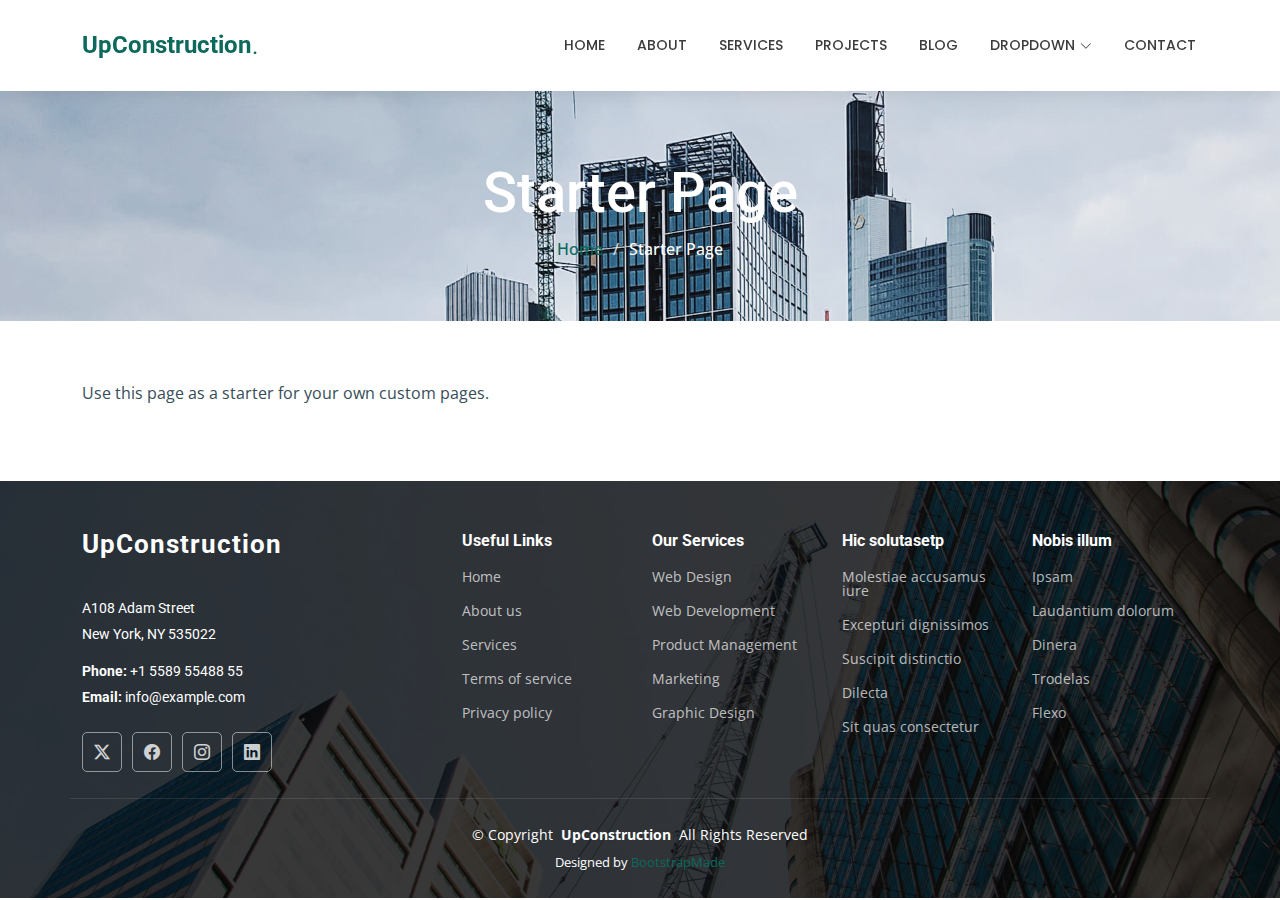
<file: starter-page.html>
<!DOCTYPE html>
<html lang="en">

<head>
  <meta charset="utf-8">
  <meta content="width=device-width, initial-scale=1.0" name="viewport">
  <title>Starter Page - UpConstruction Bootstrap Template</title>
  <meta name="description" content="">
  <meta name="keywords" content="">

  <!-- Favicons -->
  <link href="assets/img/favicon.png" rel="icon">
  <link href="assets/img/apple-touch-icon.png" rel="apple-touch-icon">

  <!-- Fonts -->
  <link href="https://fonts.googleapis.com" rel="preconnect">
  <link href="https://fonts.gstatic.com" rel="preconnect" crossorigin>
  <link href="https://fonts.googleapis.com/css2?family=Roboto:ital,wght@0,100;0,300;0,400;0,500;0,700;0,900;1,100;1,300;1,400;1,500;1,700;1,900&family=Open+Sans:ital,wght@0,300;0,400;0,500;0,600;0,700;0,800;1,300;1,400;1,500;1,600;1,700;1,800&family=Poppins:ital,wght@0,100;0,200;0,300;0,400;0,500;0,600;0,700;0,800;0,900;1,100;1,200;1,300;1,400;1,500;1,600;1,700;1,800;1,900&display=swap" rel="stylesheet">

  <!-- Vendor CSS Files -->
  <link href="assets/vendor/bootstrap/css/bootstrap.min.css" rel="stylesheet">
  <link href="assets/vendor/bootstrap-icons/bootstrap-icons.css" rel="stylesheet">
  <link href="assets/vendor/aos/aos.css" rel="stylesheet">
  <link href="assets/vendor/fontawesome-free/css/all.min.css" rel="stylesheet">
  <link href="assets/vendor/glightbox/css/glightbox.min.css" rel="stylesheet">
  <link href="assets/vendor/swiper/swiper-bundle.min.css" rel="stylesheet">

  <!-- Main CSS File -->
  <link href="assets/css/main.css" rel="stylesheet">

  <!-- =======================================================
  * Template Name: UpConstruction
  * Template URL: https://bootstrapmade.com/upconstruction-bootstrap-construction-website-template/
  * Updated: Aug 07 2024 with Bootstrap v5.3.3
  * Author: BootstrapMade.com
  * License: https://bootstrapmade.com/license/
  ======================================================== -->
</head>

<body class="starter-page-page">

  <header id="header" class="header d-flex align-items-center fixed-top">
    <div class="container-fluid container-xl position-relative d-flex align-items-center justify-content-between">

      <a href="index.html" class="logo d-flex align-items-center">
        <!-- Uncomment the line below if you also wish to use an image logo -->
        <!-- <img src="assets/img/logo.png" alt=""> -->
        <h1 class="sitename">UpConstruction</h1> <span>.</span>
      </a>

      <nav id="navmenu" class="navmenu">
        <ul>
          <li><a href="index.html">Home</a></li>
          <li><a href="about.html">About</a></li>
          <li><a href="services.html">Services</a></li>
          <li><a href="projects.html">Projects</a></li>
          <li><a href="blog.html">Blog</a></li>
          <li class="dropdown"><a href="#"><span>Dropdown</span> <i class="bi bi-chevron-down toggle-dropdown"></i></a>
            <ul>
              <li><a href="#">Dropdown 1</a></li>
              <li class="dropdown"><a href="#"><span>Deep Dropdown</span> <i class="bi bi-chevron-down toggle-dropdown"></i></a>
                <ul>
                  <li><a href="#">Deep Dropdown 1</a></li>
                  <li><a href="#">Deep Dropdown 2</a></li>
                  <li><a href="#">Deep Dropdown 3</a></li>
                  <li><a href="#">Deep Dropdown 4</a></li>
                  <li><a href="#">Deep Dropdown 5</a></li>
                </ul>
              </li>
              <li><a href="#">Dropdown 2</a></li>
              <li><a href="#">Dropdown 3</a></li>
              <li><a href="#">Dropdown 4</a></li>
            </ul>
          </li>
          <li><a href="contact.html">Contact</a></li>
        </ul>
        <i class="mobile-nav-toggle d-xl-none bi bi-list"></i>
      </nav>

    </div>
  </header>

  <main class="main">

    <!-- Page Title -->
    <div class="page-title dark-background" style="background-image: url(assets/img/page-title-bg.jpg);">
      <div class="container position-relative">
        <h1>Starter Page</h1>
        <nav class="breadcrumbs">
          <ol>
            <li><a href="index.html">Home</a></li>
            <li class="current">Starter Page</li>
          </ol>
        </nav>
      </div>
    </div><!-- End Page Title -->

    <!-- Starter Section Section -->
    <section id="starter-section" class="starter-section section">

      <div class="container" data-aos="fade-up">
        <p>Use this page as a starter for your own custom pages.</p>
      </div>

    </section><!-- /Starter Section Section -->

  </main>

  <footer id="footer" class="footer dark-background">

    <div class="container footer-top">
      <div class="row gy-4">
        <div class="col-lg-4 col-md-6 footer-about">
          <a href="index.html" class="logo d-flex align-items-center">
            <span class="sitename">UpConstruction</span>
          </a>
          <div class="footer-contact pt-3">
            <p>A108 Adam Street</p>
            <p>New York, NY 535022</p>
            <p class="mt-3"><strong>Phone:</strong> <span>+1 5589 55488 55</span></p>
            <p><strong>Email:</strong> <span>info@example.com</span></p>
          </div>
          <div class="social-links d-flex mt-4">
            <a href=""><i class="bi bi-twitter-x"></i></a>
            <a href=""><i class="bi bi-facebook"></i></a>
            <a href=""><i class="bi bi-instagram"></i></a>
            <a href=""><i class="bi bi-linkedin"></i></a>
          </div>
        </div>

        <div class="col-lg-2 col-md-3 footer-links">
          <h4>Useful Links</h4>
          <ul>
            <li><a href="#">Home</a></li>
            <li><a href="#">About us</a></li>
            <li><a href="#">Services</a></li>
            <li><a href="#">Terms of service</a></li>
            <li><a href="#">Privacy policy</a></li>
          </ul>
        </div>

        <div class="col-lg-2 col-md-3 footer-links">
          <h4>Our Services</h4>
          <ul>
            <li><a href="#">Web Design</a></li>
            <li><a href="#">Web Development</a></li>
            <li><a href="#">Product Management</a></li>
            <li><a href="#">Marketing</a></li>
            <li><a href="#">Graphic Design</a></li>
          </ul>
        </div>

        <div class="col-lg-2 col-md-3 footer-links">
          <h4>Hic solutasetp</h4>
          <ul>
            <li><a href="#">Molestiae accusamus iure</a></li>
            <li><a href="#">Excepturi dignissimos</a></li>
            <li><a href="#">Suscipit distinctio</a></li>
            <li><a href="#">Dilecta</a></li>
            <li><a href="#">Sit quas consectetur</a></li>
          </ul>
        </div>

        <div class="col-lg-2 col-md-3 footer-links">
          <h4>Nobis illum</h4>
          <ul>
            <li><a href="#">Ipsam</a></li>
            <li><a href="#">Laudantium dolorum</a></li>
            <li><a href="#">Dinera</a></li>
            <li><a href="#">Trodelas</a></li>
            <li><a href="#">Flexo</a></li>
          </ul>
        </div>

      </div>
    </div>

    <div class="container copyright text-center mt-4">
      <p>© <span>Copyright</span> <strong class="px-1 sitename">UpConstruction</strong> <span>All Rights Reserved</span></p>
      <div class="credits">
        <!-- All the links in the footer should remain intact. -->
        <!-- You can delete the links only if you've purchased the pro version. -->
        <!-- Licensing information: https://bootstrapmade.com/license/ -->
        <!-- Purchase the pro version with working PHP/AJAX contact form: [buy-url] -->
        Designed by <a href="https://bootstrapmade.com/">BootstrapMade</a>
      </div>
    </div>

  </footer>

  <!-- Scroll Top -->
  <a href="#" id="scroll-top" class="scroll-top d-flex align-items-center justify-content-center"><i class="bi bi-arrow-up-short"></i></a>

  <!-- Preloader -->
  <div id="preloader"></div>

  <!-- Vendor JS Files -->
  <script src="assets/vendor/bootstrap/js/bootstrap.bundle.min.js"></script>
  <script src="assets/vendor/php-email-form/validate.js"></script>
  <script src="assets/vendor/aos/aos.js"></script>
  <script src="assets/vendor/glightbox/js/glightbox.min.js"></script>
  <script src="assets/vendor/imagesloaded/imagesloaded.pkgd.min.js"></script>
  <script src="assets/vendor/isotope-layout/isotope.pkgd.min.js"></script>
  <script src="assets/vendor/swiper/swiper-bundle.min.js"></script>
  <script src="assets/vendor/purecounter/purecounter_vanilla.js"></script>

  <!-- Main JS File -->
  <script src="assets/js/main.js"></script>

</body>

</html>
</file>
<file: assets/css/main.css>
/**
* Template Name: UpConstruction
* Template URL: https://bootstrapmade.com/upconstruction-bootstrap-construction-website-template/
* Updated: Aug 07 2024 with Bootstrap v5.3.3
* Author: BootstrapMade.com
* License: https://bootstrapmade.com/license/
*/

/*--------------------------------------------------------------
# Font & Color Variables
# Help: https://bootstrapmade.com/color-system/
--------------------------------------------------------------*/
/* Fonts */
:root {
  --default-font: "Open Sans",  system-ui, -apple-system, "Segoe UI", Roboto, "Helvetica Neue", Arial, "Noto Sans", "Liberation Sans", sans-serif, "Apple Color Emoji", "Segoe UI Emoji", "Segoe UI Symbol", "Noto Color Emoji";
  --heading-font: "Roboto",  sans-serif;
  --nav-font: "Poppins",  sans-serif;
}

/* Global Colors - The following color variables are used throughout the website. Updating them here will change the color scheme of the entire website */
:root { 
  --background-color: #ffffff; /* Background color for the entire website, including individual sections */
  --default-color: #364d59; /* Default color used for the majority of the text content across the entire website */
  --heading-color: #536e7a; /* Color for headings, subheadings and title throughout the website */
  --accent-color: #0d695c; /* Accent color that represents your brand on the website. It's used for buttons, links, and other elements that need to stand out */
  --surface-color: #ffffff; /* The surface color is used as a background of boxed elements within sections, such as cards, icon boxes, or other elements that require a visual separation from the global background. */
  --contrast-color: #ffffff; /* Contrast color for text, ensuring readability against backgrounds of accent, heading, or default colors. */
}

/* Nav Menu Colors - The following color variables are used specifically for the navigation menu. They are separate from the global colors to allow for more customization options */
:root {
  --nav-color: rgba(255, 255, 255, 0.55);  /* The default color of the main navmenu links */
  --nav-hover-color: #ffffff; /* Applied to main navmenu links when they are hovered over or active */
  --nav-mobile-background-color: #ffffff; /* Used as the background color for mobile navigation menu */
  --nav-dropdown-background-color: #ffffff; /* Used as the background color for dropdown items that appear when hovering over primary navigation items */
  --nav-dropdown-color: #212529; /* Used for navigation links of the dropdown items in the navigation menu. */
  --nav-dropdown-hover-color: #feb900; /* Similar to --nav-hover-color, this color is applied to dropdown navigation links when they are hovered over. */
}

:root {
  --animation-speed: 40s;
}

/* Color Presets - These classes override global colors when applied to any section or element, providing reuse of the sam color scheme. */

.light-background {
  --background-color: #f4f7f6;
  --surface-color: #ffffff;
}

.dark-background {
  --background-color: #060606;
  --default-color: #ffffff;
  --heading-color: #ffffff;
  --surface-color: #252525;
  --contrast-color: #ffffff;
}

/* Smooth scroll */
:root {
  scroll-behavior: smooth;
}

/*--------------------------------------------------------------
# General Styling & Shared Classes
--------------------------------------------------------------*/
body {
  color: var(--default-color);
  background-color: var(--background-color);
  font-family: var(--default-font);
}

a {
  color: var(--accent-color);
  text-decoration: none;
  transition: 0.3s;
}

a:hover {
  color: color-mix(in srgb, var(--accent-color), transparent 25%);
  text-decoration: none;
}

h1,
h2,
h3,
h4,
h5,
h6 {
  color: var(--heading-color);
  font-family: var(--heading-font);
}

/* PHP Email Form Messages
------------------------------*/
/* .php-email-form .error-message {
  display: none;
  background: #df1529;
  color: #ffffff;
  text-align: left;
  padding: 15px;
  margin-bottom: 24px;
  font-weight: 600;
}

.php-email-form .sent-message {
  display: none;
  color: #ffffff;
  background: #059652;
  text-align: center;
  padding: 15px;
  margin-bottom: 24px;
  font-weight: 600;
}

.php-email-form .loading {
  display: none;
  background: var(--surface-color);
  text-align: center;
  padding: 15px;
  margin-bottom: 24px;
}

.php-email-form .loading:before {
  content: "";
  display: inline-block;
  border-radius: 50%;
  width: 24px;
  height: 24px;
  margin: 0 10px -6px 0;
  border: 3px solid var(--accent-color);
  border-top-color: var(--surface-color);
  animation: php-email-form-loading 1s linear infinite;
}

@keyframes php-email-form-loading {
  0% {
    transform: rotate(0deg);
  }

  100% {
    transform: rotate(360deg);
  }
} */

/*--------------------------------------------------------------
# Global Header
--------------------------------------------------------------*/
.header {
  --background-color: rgba(255, 255, 255, 0);
  --default-color: #ffffff;
  --heading-color: #0d695c;
  color: var(--default-color);
  background-color: var(--background-color);
  padding: 20px 0;
  transition: all 0.5s;
  z-index: 997;
}

.header .logo img {
  max-height: 100px;
  margin-right: 8px;
}

.header .logo h1 {
  font-size: 24px;
  margin: 0;
  font-weight: 700;
  color: var(--heading-color);
}

.header .logo span {
  font-size: 24px;
  padding-left: 1px;
  font-family: var(--heading-font);
  color: var(--color-primary);
}

.header {
  box-shadow: 0px 0 18px #0000001a;
}

/* Global Header on Scroll
------------------------------*/
.header {
  --background-color: #ffffff;
  --heading-color: #0d695c;
  --nav-color: #3c3c3c;
  --nav-hover-color: #3c3c3c;
}

/*--------------------------------------------------------------
# Navigation Menu
--------------------------------------------------------------*/
/* Desktop Navigation */
@media (min-width: 1200px) {
  .navmenu {
    padding: 0;
  }

  .navmenu ul {
    margin: 0;
    padding: 0;
    display: flex;
    list-style: none;
    align-items: center;
  }

  .navmenu li {
    position: relative;
  }

  .navmenu>ul>li {
    white-space: nowrap;
    padding: 15px 14px;
  }

  .navmenu>ul>li:last-child {
    padding-right: 0;
  }

  .navmenu a,
  .navmenu a:focus {
    color: var(--nav-color);
    font-size: 14px;
    padding: 0 2px;
    font-family: var(--nav-font);
    font-weight: 500;
    display: flex;
    align-items: center;
    justify-content: space-between;
    white-space: nowrap;
    transition: 0.3s;
    position: relative;
    text-transform: uppercase;
  }

  .navmenu a i,
  .navmenu a:focus i {
    font-size: 12px;
    line-height: 0;
    margin-left: 5px;
    transition: 0.3s;
  }

  .navmenu>ul>li>a:before {
    content: "";
    position: absolute;
    height: 2px;
    bottom: -6px;
    left: 0;
    background-color: var(--accent-color);
    visibility: hidden;
    width: 0px;
    transition: all 0.3s ease-in-out 0s;
  }

  .navmenu a:hover:before,
  .navmenu li:hover>a:before,
  .navmenu .active:before {
    visibility: visible;
    width: 100%;
  }

  .navmenu li:hover>a,
  .navmenu .active,
  .navmenu .active:focus {
    color: var(--nav-hover-color);
  }

  .navmenu .dropdown ul {
    margin: 0;
    padding: 10px 0;
    background: var(--nav-dropdown-background-color);
    display: block;
    position: absolute;
    visibility: hidden;
    left: 14px;
    top: 130%;
    opacity: 0;
    transition: 0.3s;
    border-radius: 4px;
    z-index: 99;
    box-shadow: 0px 0px 30px rgba(0, 0, 0, 0.1);
  }

  .navmenu .dropdown ul li {
    min-width: 200px;
  }

  .navmenu .dropdown ul a {
    padding: 10px 20px;
    font-size: 15px;
    text-transform: none;
    font-weight: 400;
    color: var(--nav-dropdown-color);
  }

  .navmenu .dropdown ul a i {
    font-size: 12px;
  }

  .navmenu .dropdown ul a:hover,
  .navmenu .dropdown ul .active:hover,
  .navmenu .dropdown ul li:hover>a {
    color: var(--nav-dropdown-hover-color);
  }

  .navmenu .dropdown:hover>ul {
    opacity: 1;
    top: 100%;
    visibility: visible;
  }

  .navmenu .dropdown .dropdown ul {
    top: 0;
    left: -90%;
    visibility: hidden;
  }

  .navmenu .dropdown .dropdown:hover>ul {
    opacity: 1;
    top: 0;
    left: -100%;
    visibility: visible;
  }
}

/* Mobile Navigation */
@media (max-width: 1199px) {
  .mobile-nav-toggle {
    color: var(--nav-color);
    font-size: 28px;
    line-height: 0;
    margin-right: 10px;
    cursor: pointer;
    transition: color 0.3s;
  }

  .navmenu {
    padding: 0;
    z-index: 9997;
  }

  .navmenu ul {
    display: none;
    list-style: none;
    position: absolute;
    inset: 60px 20px 20px 20px;
    padding: 10px 0;
    margin: 0;
    border-radius: 6px;
    background-color: var(--nav-mobile-background-color);
    border: 1px solid color-mix(in srgb, var(--default-color), transparent 90%);
    box-shadow: none;
    overflow-y: auto;
    transition: 0.3s;
    z-index: 9998;
  }

  .navmenu a,
  .navmenu a:focus {
    color: var(--nav-dropdown-color);
    padding: 10px 20px;
    font-family: var(--nav-font);
    font-size: 17px;
    font-weight: 500;
    display: flex;
    align-items: center;
    justify-content: space-between;
    white-space: nowrap;
    transition: 0.3s;
  }

  .navmenu a i,
  .navmenu a:focus i {
    font-size: 12px;
    line-height: 0;
    margin-left: 5px;
    width: 30px;
    height: 30px;
    display: flex;
    align-items: center;
    justify-content: center;
    border-radius: 50%;
    transition: 0.3s;
    background-color: color-mix(in srgb, var(--accent-color), transparent 90%);
  }

  .navmenu a i:hover,
  .navmenu a:focus i:hover {
    background-color: var(--accent-color);
    color: var(--contrast-color);
  }

  .navmenu a:hover,
  .navmenu .active,
  .navmenu .active:focus {
    color: var(--nav-dropdown-hover-color);
  }

  .navmenu .active i,
  .navmenu .active:focus i {
    background-color: var(--accent-color);
    color: var(--contrast-color);
    transform: rotate(180deg);
  }

  .navmenu .dropdown ul {
    position: static;
    display: none;
    z-index: 99;
    padding: 10px 0;
    margin: 10px 20px;
    background-color: var(--nav-dropdown-background-color);
    transition: all 0.5s ease-in-out;
  }

  .navmenu .dropdown ul ul {
    background-color: rgba(33, 37, 41, 0.1);
  }

  .navmenu .dropdown>.dropdown-active {
    display: block;
    background-color: rgba(33, 37, 41, 0.03);
  }

  .mobile-nav-active {
    overflow: hidden;
  }

  .mobile-nav-active .mobile-nav-toggle {
    color: #fff;
    position: absolute;
    font-size: 32px;
    top: 15px;
    right: 15px;
    margin-right: 0;
    z-index: 9999;
  }

  .mobile-nav-active .navmenu {
    position: fixed;
    overflow: hidden;
    inset: 0;
    background: rgba(33, 37, 41, 0.8);
    transition: 0.3s;
  }

  .mobile-nav-active .navmenu>ul {
    display: block;
  }
}

/*--------------------------------------------------------------
# Global Footer
--------------------------------------------------------------*/
.footer {
  color: var(--default-color);
  background-color: var(--background-color);
  background: url("../img/footer-bg.jpg") top center no-repeat;
  background-size: cover;
  font-size: 14px;
  position: relative;
}

.footer .container {
  position: relative;
}

.footer:before {
  content: "";
  background: color-mix(in srgb, var(--background-color), transparent 20%);
  position: absolute;
  inset: 0;
}

.footer .footer-top {
  padding-top: 50px;
}

.footer .footer-about .logo {
  line-height: 1;
  margin-bottom: 25px;
}

.footer .footer-about .logo img {
  max-height: 40px;
  margin-right: 6px;
}

.footer .footer-about .logo span {
  color: var(--heading-color);
  font-family: var(--heading-font);
  font-size: 26px;
  font-weight: 700;
  letter-spacing: 1px;
}

.footer .footer-about p {
  font-size: 14px;
  font-family: var(--heading-font);
}

.footer .social-links a {
  display: flex;
  align-items: center;
  justify-content: center;
  width: 40px;
  height: 40px;
  border-radius: 5px;
  border: 1px solid color-mix(in srgb, var(--default-color), transparent 50%);
  font-size: 16px;
  color: color-mix(in srgb, var(--default-color), transparent 20%);
  margin-right: 10px;
  transition: 0.3s;
}

.footer .social-links a:hover {
  color: var(--accent-color);
  border-color: var(--accent-color);
}

.footer h4 {
  font-size: 16px;
  font-weight: bold;
  position: relative;
  padding-bottom: 12px;
}

.footer .footer-links {
  margin-bottom: 30px;
}

.footer .footer-links ul {
  list-style: none;
  padding: 0;
  margin: 0;
}

.footer .footer-links ul i {
  padding-right: 2px;
  font-size: 12px;
  line-height: 0;
}

.footer .footer-links ul li {
  padding: 10px 0;
  display: flex;
  align-items: center;
}

.footer .footer-links ul li:first-child {
  padding-top: 0;
}

.footer .footer-links ul a {
  color: color-mix(in srgb, var(--default-color), transparent 30%);
  display: inline-block;
  line-height: 1;
}

.footer .footer-links ul a:hover {
  color: var(--accent-color);
}

.footer .footer-contact p {
  margin-bottom: 5px;
}

.footer .copyright {
  padding-top: 25px;
  padding-bottom: 25px;
  border-top: 1px solid color-mix(in srgb, var(--default-color), transparent 90%);
}

.footer .copyright p {
  margin-bottom: 0;
}

.footer .credits {
  margin-top: 8px;
  font-size: 13px;
}

/*--------------------------------------------------------------
# Preloader
--------------------------------------------------------------*/
#preloader {
  position: fixed;
  inset: 0;
  z-index: 999999;
  overflow: hidden;
  background: var(--background-color);
  transition: all 0.6s ease-out;
}

#preloader:before {
  content: "";
  position: fixed;
  top: calc(50% - 30px);
  left: calc(50% - 30px);
  border: 6px solid #ffffff;
  border-color: var(--accent-color) transparent var(--accent-color) transparent;
  border-radius: 50%;
  width: 60px;
  height: 60px;
  animation: animate-preloader 1.5s linear infinite;
}

@keyframes animate-preloader {
  0% {
    transform: rotate(0deg);
  }

  100% {
    transform: rotate(360deg);
  }
}

/*--------------------------------------------------------------
# Scroll Top Button
--------------------------------------------------------------*/
.scroll-top {
  position: fixed;
  visibility: hidden;
  opacity: 0;
  right: 15px;
  bottom: 15px;
  z-index: 99999;
  background-color: var(--accent-color);
  width: 40px;
  height: 40px;
  border-radius: 4px;
  transition: all 0.4s;
}

.scroll-top i {
  font-size: 24px;
  color: #ffffff;
  line-height: 0;
}

.scroll-top:hover {
  background-color: color-mix(in srgb, var(--accent-color), transparent 20%);
  color: var(--contrast-color);
}

.scroll-top.active {
  visibility: visible;
  opacity: 1;
}

/*--------------------------------------------------------------
# Disable aos animation delay on mobile devices
--------------------------------------------------------------*/
@media screen and (max-width: 768px) {
  [data-aos-delay] {
    transition-delay: 0 !important;
  }
}

/*--------------------------------------------------------------
# Global Page Titles & Breadcrumbs
--------------------------------------------------------------*/
.page-title {
  color: var(--default-color);
  background-color: var(--background-color);
  background-size: cover;
  background-position: center;
  background-repeat: no-repeat;
  padding: 160px 0 60px 0;
  text-align: center;
  position: relative;
}

.page-title:before {
  content: "";
  /* background-color: color-mix(in srgb, var(--background-color), transparent 40%); */
  position: absolute;
  inset: 0;
}

.page-title h1 {
  font-size: 56px;
  font-weight: 500;
  margin-bottom: 10px;
}

.page-title .breadcrumbs ol {
  display: flex;
  flex-wrap: wrap;
  list-style: none;
  justify-content: center;
  padding: 0;
  margin: 0;
  font-size: 16px;
  font-weight: 500;
}

.page-title .breadcrumbs ol li+li {
  padding-left: 10px;
}

.page-title .breadcrumbs ol li+li::before {
  content: "/";
  display: inline-block;
  padding-right: 10px;
  color: color-mix(in srgb, var(--default-color), transparent 20%);
}

/*--------------------------------------------------------------
# Global Sections
--------------------------------------------------------------*/
section,
.section {
  color: var(--default-color);
  background-color: var(--background-color);
  padding: 60px 0;
  scroll-margin-top: 92px;
  overflow: clip;
}

@media (max-width: 1199px) {

  section,
  .section {
    scroll-margin-top: 76px;
  }
}

/*--------------------------------------------------------------
# Global Section Titles
--------------------------------------------------------------*/
.section-title {
  text-align: center;
  padding-bottom: 60px;
  position: relative;
}

.section-title h2 {
  font-size: 32px;
  font-weight: 700;
  position: relative;
}

.section-title h2:before,
.section-title h2:after {
  content: "";
  width: 50px;
  height: 2px;
  background: var(--accent-color);
  display: inline-block;
}

.section-title h2:before {
  margin: 0 15px 10px 0;
}

.section-title h2:after {
  margin: 0 0 10px 15px;
}

.section-title p {
  margin-bottom: 0;
}

/*--------------------------------------------------------------
# Hero Section
--------------------------------------------------------------*/
.hero {
  width: 100%;
  min-height: 100vh;
  position: relative;
  padding: 0;
  display: flex;
  align-items: center;
  justify-content: center;
  overflow: hidden;
}

.hero .info {
  position: relative;
  inset: 0;
  z-index: 3;
  padding: 140px 0 60px 0;
}

@media (max-width: 768px),
(max-height: 480px) {
  .hero .info {
    padding: 100px 50px 60px 50px;
  }
}


/* @media (max-width: 480px) {
  .desktop {
    display: none !important; 
  }

  .mobile {
    display: block !important;
  }
}

@media (min-width: 481px) {
  .mobile {
    display: none !important;
  }

  .desktop {
    display: block !important; 
  }
} */




/* @media (min-width: 480px)
{
  .hero .mobile{
    display: none;
  }

  .hero .desktop{
    display: block;
  }
} */
   


.hero .info h2 {
  margin-bottom: 30px;
  padding-bottom: 30px;
  font-size: 56px;
  font-weight: 700;
  position: relative;
}

/* .hero .info h2:after {
  content: "";
  position: absolute;
  display: block;
  width: 80px;
  height: 4px;
  background: var(--accent-color);
  left: 0;
  right: 0;
  bottom: 0;
  margin: auto;
} */

@media (max-width: 768px) {
  .hero .info h2 {
    font-size: 36px;
  }
}

.hero .info p {
  color: color-mix(in srgb, var(--default-color), transparent 20%);
  font-size: 18px;
}

.hero .info .btn-get-started {
  color: var(--contrast-color);
  font-family: var(--heading-font);
  font-weight: 500;
  font-size: 16px;
  letter-spacing: 1px;
  display: inline-block;
  padding: 12px 40px;
  border-radius: 50px;
  transition: 0.5s;
  margin: 10px;
  border: 2px solid var(--accent-color);
}

.hero .info .btn-get-started:hover {
  background: var(--accent-color);
}

.hero .carousel {
  inset: 0;
  position: absolute;
  overflow: hidden;
}

.hero .carousel-item {
  position: absolute;
  inset: 0;
  background-size: cover;
  background-position: center;
  background-repeat: no-repeat;
  overflow: hidden;
  transition-duration: 0.4s;
}

.hero .carousel-item img {
  position: absolute;
  margin-top: 100px;
  inset: 0;
  display: block;
  width: 100%;
  height: 100%;
  object-fit: cover;
  z-index: 1;
}

.hero .carousel-item::before {
  content: "";
  /* background-color: color-mix(in srgb, var(--background-color), transparent 30%); */
  position: absolute;
  inset: 0;
  z-index: 2;
}

.hero .carousel-control-prev {
  justify-content: start;
}

@media (min-width: 640px) {
  .hero .carousel-control-prev {
    padding-left: 15px;
  }
}

.hero .carousel-control-next {
  justify-content: end;
}

@media (min-width: 640px) {
  .hero .carousel-control-next {
    padding-right: 15px;
  }
}

.hero .carousel-control-next-icon,
.hero .carousel-control-prev-icon {
  background: none;
  font-size: 26px;
  line-height: 0;
  background: color-mix(in srgb, var(--default-color), transparent 80%);
  color: color-mix(in srgb, var(--default-color), transparent 40%);
  border-radius: 50px;
  width: 54px;
  height: 54px;
  display: flex;
  align-items: center;
  justify-content: center;
}

.hero .carousel-control-prev,
.hero .carousel-control-next {
  z-index: 3;
  transition: 0.3s;
}

.hero .carousel-control-prev:focus,
.hero .carousel-control-next:focus {
  opacity: 0.5;
}

.hero .carousel-control-prev:hover,
.hero .carousel-control-next:hover {
  opacity: 0.9;
}

/*--------------------------------------------------------------
# Get Started Section
--------------------------------------------------------------*/
.get-started .content {
  padding: 30px 0;
}

.get-started .content h3 {
  font-size: 36px;
  font-weight: 600;
  margin-bottom: 25px;
  padding-bottom: 25px;
  position: relative;
}

.get-started .content h3:after {
  content: "";
  position: absolute;
  display: block;
  width: 60px;
  height: 4px;
  background: var(--accent-color);
  left: 0;
  bottom: 0;
}

.get-started .content p {
  font-size: 14px;
}

.get-started .php-email-form {
  background: color-mix(in srgb, var(--default-color), transparent 97%);
  padding: 30px;
  height: 100%;
}

@media (max-width: 575px) {
  .get-started .php-email-form {
    padding: 20px;
  }
}

.get-started .php-email-form h3 {
  font-size: 14px;
  font-weight: 700;
  text-transform: uppercase;
  letter-spacing: 1px;
}

.get-started .php-email-form p {
  font-size: 14px;
  margin-bottom: 20px;
}

.get-started .php-email-form input[type=text],
.get-started .php-email-form input[type=email],
.get-started .php-email-form textarea {
  font-size: 14px;
  padding: 10px 15px;
  box-shadow: none;
  border-radius: 0;
  color: var(--default-color);
  background-color: color-mix(in srgb, var(--background-color), transparent 20%);
  border-color: color-mix(in srgb, var(--default-color), transparent 80%);
}

.get-started .php-email-form input[type=text]:focus,
.get-started .php-email-form input[type=email]:focus,
.get-started .php-email-form textarea:focus {
  border-color: var(--accent-color);
}

.get-started .php-email-form input[type=text]::placeholder,
.get-started .php-email-form input[type=email]::placeholder,
.get-started .php-email-form textarea::placeholder {
  color: color-mix(in srgb, var(--default-color), transparent 70%);
}

.get-started .php-email-form button[type=submit] {
  color: var(--contrast-color);
  background: var(--accent-color);
  border: 0;
  padding: 10px 30px;
  transition: 0.4s;
  border-radius: 4px;
}

.get-started .php-email-form button[type=submit]:hover {
  background: color-mix(in srgb, var(--accent-color), transparent 20%);
}

/*--------------------------------------------------------------
# Constructions Section
--------------------------------------------------------------*/
.constructions .card-item {
  background-color: var(--surface-color);
  border: 1px solid color-mix(in srgb, var(--default-color), transparent 85%);
  position: relative;
  border-radius: 0;
}

.constructions .card-item .card-bg {
  min-height: 300px;
  position: relative;
}

.constructions .card-item .card-bg img {
  position: absolute;
  inset: 0;
  display: block;
  width: 100%;
  height: 100%;
  object-fit: cover;
  object-position: center;
  z-index: 1;
}

.constructions .card-item .card-body {
  padding: 30px;
}

.constructions .card-item h4 {
  font-weight: 700;
  font-size: 20px;
  margin-bottom: 15px;
}

.constructions .card-item p {
  color: color-mix(in srgb, var(--default-color), transparent 40%);
  margin: 0;
}

/*--------------------------------------------------------------
# Services Section
--------------------------------------------------------------*/
.services .service-item {
  background-color: var(--surface-color);
  padding: 40px;
  box-shadow: 0px 0 30px rgba(68, 66, 66, 0.089);
  height: 100%;
}

.services .service-item .icon {
  width: 48px;
  height: 48px;
  position: relative;
  margin-bottom: 50px;
}

.services .service-item .icon i {
  color: var(--heading-color);
  font-size: 56px;
  transition: ease-in-out 0.3s;
  z-index: 2;
  position: relative;
}

.services .service-item .icon:before {
  position: absolute;
  content: "";
  height: 100%;
  width: 100%;
  background: color-mix(in srgb, var(--heading-color), transparent 95%);
  border-radius: 50px;
  z-index: 1;
  top: 10px;
  right: -20px;
  transition: 0.3s;
}

.services .service-item h3 {
  color: color-mix(in srgb, var(--heading-color), transparent 20%);
  font-weight: 700;
  margin: 0 0 20px 0;
  padding-bottom: 8px;
  font-size: 22px;
  position: relative;
  display: inline-block;
  border-bottom: 4px solid color-mix(in srgb, var(--heading-color), transparent 90%);
  transition: 0.3s;
}

.services .service-item p {
  line-height: 24px;
  font-size: 14px;
  margin-bottom: 0;
}

.services .service-item .readmore {
  margin-top: 15px;
  display: inline-block;
  color: color-mix(in srgb, var(--default-color), transparent 30%);
}

.services .service-item:hover .icon i {
  color: var(--heading-color);
}

.services .service-item:hover .icon:before {
  background: var(--accent-color);
}

.services .service-item:hover h3 {
  border-color: var(--accent-color);
  color: var(--heading-color);
}

.services .service-item:hover .readmore {
  color: var(--accent-color);
}

/*--------------------------------------------------------------
# Alt Services Section
--------------------------------------------------------------*/
.alt-services .features-image {
  position: relative;
  min-height: 400px;
}

.alt-services .features-image img {
  position: absolute;
  inset: 0;
  display: block;
  width: 100%;
  height: 100%;
  object-fit: cover;
  z-index: 1;
}

.alt-services h3 {
  font-size: 28px;
  font-weight: 700;
  margin-bottom: 20px;
  padding-bottom: 20px;
  position: relative;
}

.alt-services h3:after {
  content: "";
  background: var(--accent-color);
  position: absolute;
  display: block;
  width: 50px;
  height: 3px;
  left: 0;
  bottom: 0;
}

.alt-services .icon-box {
  margin-top: 50px;
}

.alt-services .icon-box i {
  color: var(--accent-color);
  background-color: var(--surface-color);
  display: flex;
  align-items: center;
  justify-content: center;
  margin-right: 25px;
  font-size: 28px;
  width: 56px;
  height: 56px;
  border-radius: 4px;
  line-height: 0;
  box-shadow: 0px 2px 30px rgba(0, 0, 0, 0.1);
  transition: 0.3s;
}

.alt-services .icon-box:hover i {
  background-color: var(--accent-color);
  color: var(--contrast-color);
}

.alt-services .icon-box h4 {
  font-weight: 700;
  margin-bottom: 10px;
  font-size: 18px;
}

.alt-services .icon-box h4 a {
  color: var(--heading-color);
  transition: 0.3s;
}

.alt-services .icon-box h4 a:hover {
  color: var(--accent-color);
}

.alt-services .icon-box p {
  line-height: 24px;
  font-size: 14px;
  margin-bottom: 0;
}

/*--------------------------------------------------------------
# Features Section
--------------------------------------------------------------*/
.features .nav-tabs {
  border: 0;
}

.features .nav-link {
  color: var(--heading-color);
  padding: 15px 0;
  transition: 0.3s;
  border-radius: 0;
  display: flex;
  align-items: center;
  justify-content: center;
  cursor: pointer;
  height: 100%;
  border: 0;
  border-bottom: 4px solid color-mix(in srgb, var(--default-color), transparent 90%);
}

.features .nav-link i {
  padding-right: 15px;
  font-size: 48px;
}

.features .nav-link h4 {
  font-size: 18px;
  font-weight: 600;
  margin: 0;
}

@media (max-width: 575px) {
  .features .nav-link h4 {
    font-size: 16px;
  }
}

.features .nav-link:hover {
  color: var(--accent-color);
  border-color: color-mix(in srgb, var(--default-color), transparent 80%);
}

.features .nav-link.active {
  background-color: var(--background-color);
  color: var(--accent-color);
  border-color: var(--accent-color);
}

.features .tab-content {
  margin-top: 30px;
}

.features .tab-pane h3 {
  color: var(--heading-color);
  font-weight: 700;
  font-size: 32px;
  position: relative;
  margin-bottom: 20px;
  padding-bottom: 20px;
}

.features .tab-pane h3:after {
  content: "";
  position: absolute;
  display: block;
  width: 60px;
  height: 3px;
  background: var(--accent-color);
  left: 0;
  bottom: 0;
}

.features .tab-pane ul {
  list-style: none;
  padding: 0;
}

.features .tab-pane ul li {
  padding-top: 10px;
}

.features .tab-pane ul i {
  font-size: 20px;
  padding-right: 4px;
  color: var(--accent-color);
}

.features .tab-pane p:last-child {
  margin-bottom: 0;
}

/*--------------------------------------------------------------
# Projects Section
--------------------------------------------------------------*/
.projects .portfolio-filters {
  padding: 0;
  margin: 0 auto 20px auto;
  list-style: none;
  text-align: center;
}

.projects .portfolio-filters li {
  cursor: pointer;
  display: inline-block;
  padding: 0;
  font-size: 18px;
  font-weight: 500;
  margin: 0 10px;
  line-height: 1;
  margin-bottom: 5px;
  transition: all 0.3s ease-in-out;
} 

.projects .portfolio-filters li:hover,
.projects .portfolio-filters li.filter-active {
  color: var(--accent-color);
}

.projects .portfolio-filters li:first-child {
  margin-left: 0;
}

.projects .portfolio-filters li:last-child {
  margin-right: 0;
}

@media (max-width: 575px) {
  .projects .portfolio-filters li {
    font-size: 14px;
    margin: 0 5px;
  }

  .projects .portfolio-title {
    text-align: center;
    margin-top: 10px; 
  }
}

.projects .portfolio-content {
  position: relative;
  overflow: hidden;
  text-align: center; /* Center child elements like h4 */
  border: 2px;
  border-radius: 0;
  transition: border-color 0.3 ease-in-out;
}

.projects .portfolio-content:hover {
  border-color: #333; /* Change border color on hover */
}

.projects .portfolio-content img {
  width: 100%;
  height: auto;
  transition: transform 0.3s ease-in-out;
}

.projects .portfolio-content .portfolio-info {
  opacity: 0;
  position: absolute;
  inset: 0;
  z-index: 3;
  transition: all ease-in-out 0.3s;
  background: rgba(0, 0, 0, 0);
  padding: 15px;
}

.projects .portfolio-content .portfolio-info h4 {
  font-size: 14px;
  padding: 5px 10px;
  font-weight: 400;
  color: #ffffff;
  display: inline-block;
  background-color: var(--accent-color);
}

.projects .portfolio-content .portfolio-info p {
  position: absolute;
  bottom: 10px;
  text-align: center;
  display: inline-block;
  left: 0;
  right: 0;
  font-size: 16px;
  font-weight: 600;
  color: rgba(250, 250, 250, 0.932);
}

.projects .portfolio-content .portfolio-info .preview-link,
.projects .portfolio-content .portfolio-info .details-link {
  display: flex;
  justify-content: center;
  align-items: center;
  position: absolute;
  inset: 0; /* Covers the entire parent */
  font-size: 26px;
  color: #fff;
  transition: 0.3s;
  line-height: 1.2;
}

.projects .portfolio-content .portfolio-info .preview-link:hover,
.projects .portfolio-content .portfolio-info .details-link:hover {
  color: var(--accent-color);
}

.projects .portfolio-content .portfolio-info .details-link {
  left: 50%;
  font-size: 34px;
  line-height: 0;
}

.projects .portfolio-content:hover .portfolio-info {
  opacity: 1;
}

.projects .portfolio-content:hover img {
  transform: scale(1.1);
}

.projects .portfolio-title {
  font-size: 16px; 
  font-weight: 500; 
  color: #fff; 
  background-color: #0d695c; 
  padding: 10px 15px; 
  display: inline-block; 
  border-radius: 5px; 
  margin: 15px auto 0 auto; 
}


/* Dropdown menu */

.dropdown-btn{
 border-style: none;
}

.projects .dropdown {
  position: relative;
  display: inline-block;
}


.projects .dropdown-menu {
  display: none;
  position: absolute;
  left: 0;
  top: 100%; /* Aligns dropdown directly below the parent */
  z-index: 10;
  background: #ffffff;
  list-style: none;
  padding: 0; /* Remove padding for consistency */
  margin: 0; /* Remove margin for consistency */
  border: 1px solid #ddd;
  box-shadow: 0 2px 8px rgba(0, 0, 0, 0.1); 
  width: auto; /* Ensures dropdown width adjusts to content */
  white-space: nowrap; /* Prevents items from wrapping */
  text-align: left; /* Aligns all text to the left */
}

.projects .dropdown-menu li {
  display: block; /* Ensure each item is a block for full width */
  margin: 0; /* Reset any default margins */
  padding: 10px 20px; /* Even padding for all items */
  text-align: left; /* Consistent alignment */
  cursor: pointer;
  transition: all 0.3s ease-in-out;
  border-bottom: 1px solid #ddd; /* Separator between items */
  box-sizing: border-box; /* Ensure padding and borders are included in width */
}

.projects .dropdown-menu li:last-child {
  border-bottom: none; /* Remove border for the last item */
}

.projects .dropdown-menu li:hover {
  background-color: var(--accent-color);
  color: #fff;
}

.projects .dropdown:hover .dropdown-menu {
  display: block; /* Show menu on hover */
}

/* Fix spacing and alignment */
.projects .dropdown-menu li:first-child {
  margin-top: 0;
  border-top: none;
}

.projects .dropdown-menu li + li {
  margin-top: 0; /* Remove added space between list items */
}

.projects .dropdown-menu li a {
  display: block;
  margin: 0;
  padding: 0;
  text-decoration: none; /* Reset link styling */
  color: inherit; /* Inherit text color */
}


/* whatsapp */

.float{
	position:fixed;
  margin-bottom: 30px;
  margin-right: -30px;
	width:60px;
	height:60px;
	bottom:40px;
	right:40px;
	background-color:#25d366;
	color:#FFF;
	border-radius:50px;
	text-align:center;
  font-size:30px;
	box-shadow: 2px 2px 3px #999;
  z-index:100;
}

.my-float{
	margin-top:16px;
}




/*--------------------------------------------------------------
# Testimonials Section
--------------------------------------------------------------*/
.testimonials .testimonial-wrap {
  padding-left: 50px;
}

.testimonials .testimonials-carousel,
.testimonials .testimonials-slider {
  overflow: hidden;
}
 
.testimonials .testimonial-item {
  background-color: var(--surface-color);
  box-shadow: 0px 2px 15px rgba(0, 0, 0, 0.1);
  box-sizing: content-box;
  padding: 30px 30px 30px 60px;
  margin: 30px 15px;
  min-height: 200px;
  position: relative;
}

.testimonials .testimonial-item .testimonial-img {
  width: 90px;
  border-radius: 10px;
  border: 6px solid var(--background-color);
  position: absolute;
  left: -45px;
}

.testimonials .testimonial-item h3 {
  font-size: 18px;
  font-weight: bold;
  margin: 10px 0 5px 0;
}

.testimonials .testimonial-item h4 {
  color: color-mix(in srgb, var(--default-color), transparent 50%);
  font-size: 14px;
  margin: 0;
}

.testimonials .testimonial-item .stars {
  margin: 10px 0;
}

.testimonials .testimonial-item .stars i {
  color: #ffc107;
  margin: 0 1px;
}

.testimonials .testimonial-item .quote-icon-left,
.testimonials .testimonial-item .quote-icon-right {
  color: color-mix(in srgb, var(--accent-color), transparent 60%);
  font-size: 26px;
  line-height: 0;
}

.testimonials .testimonial-item .quote-icon-left {
  display: inline-block;
  left: -5px;
  position: relative;
}

.testimonials .testimonial-item .quote-icon-right {
  display: inline-block;
  right: -5px;
  position: relative;
  top: 10px;
  transform: scale(-1, -1);
}

.testimonials .testimonial-item p {
  font-style: italic;
  margin: 15px auto 15px auto;
}

.testimonials .swiper-wrapper {
  height: auto;
}

.testimonials .swiper-pagination {
  margin-top: 20px;
  position: relative;
}

.testimonials .swiper-pagination .swiper-pagination-bullet {
  width: 12px;
  height: 12px;
  background-color: var(--background-color);
  opacity: 1;
  border: 1px solid var(--accent-color);
}

.testimonials .swiper-pagination .swiper-pagination-bullet-active {
  background-color: var(--accent-color);
}

@media (max-width: 767px) {
  .testimonials .testimonial-wrap {
    padding-left: 0;
  }

  .testimonials .testimonials-carousel,
  .testimonials .testimonials-slider {
    overflow: hidden;
  }

  .testimonials .testimonial-item {
    padding: 30px;
    margin: 15px;
  }

  .testimonials .testimonial-item .testimonial-img {
    position: static;
    left: auto;
  }
}

/*--------------------------------------------------------------
# Recent Blog Posts Section
--------------------------------------------------------------*/
.recent-blog-posts .post-item {
  background: var(--surface-color);
  box-shadow: 0px 2px 20px rgba(0, 0, 0, 0.1);
  transition: 0.3s;
}

.recent-blog-posts .post-item .post-img img {
  transition: 0.5s;
}

.recent-blog-posts .post-item .post-date {
  position: absolute;
  right: 0;
  bottom: 0;
  background-color: var(--accent-color);
  color: var(--contrast-color);
  text-transform: uppercase;
  font-size: 13px;
  padding: 6px 12px;
  font-weight: 500;
}

.recent-blog-posts .post-item .post-content {
  padding: 30px;
}

.recent-blog-posts .post-item .post-title {
  color: var(--heading-color);
  font-size: 20px;
  font-weight: 700;
  transition: 0.3s;
  margin-bottom: 15px;
}

.recent-blog-posts .post-item .meta i {
  font-size: 16px;
  color: var(--accent-color);
}

.recent-blog-posts .post-item .meta span {
  font-size: 15px;
  color: color-mix(in srgb, var(--default-color), transparent 50%);
}

.recent-blog-posts .post-item hr {
  color: color-mix(in srgb, var(--default-color), transparent 80%);
  margin: 20px 0;
}

.recent-blog-posts .post-item .readmore {
  display: flex;
  align-items: center;
  font-weight: 600;
  line-height: 1;
  transition: 0.3s;
  color: color-mix(in srgb, var(--default-color), transparent 40%);
}

.recent-blog-posts .post-item .readmore i {
  line-height: 0;
  margin-left: 6px;
  font-size: 16px;
}

.recent-blog-posts .post-item:hover .post-title,
.recent-blog-posts .post-item:hover .readmore {
  color: var(--accent-color);
}

.recent-blog-posts .post-item:hover .post-img img {
  transform: scale(1.1);
}

/*--------------------------------------------------------------
# About Section
--------------------------------------------------------------*/
.about .inner-title {
  font-size: 2.75rem;
  font-weight: 700;
  margin: 30px 0;
}

@media (min-width: 991px) {
  .about .inner-title {
    max-width: 65%;
    margin: 0 0 80px 0;
  }
}

.about .our-story {
  padding: 40px;
  background-color: color-mix(in srgb, var(--default-color), transparent 96%);
}

@media (min-width: 991px) {
  .about .our-story {
    padding-right: 35%;
  }
}

.about .our-story h4 {
  text-transform: uppercase;
  font-size: 1.1rem;
  color: color-mix(in srgb, var(--default-color), transparent 50%);
}

.about .our-story h3 {
  font-size: 2.25rem;
  font-weight: 700;
  color: color-mix(in srgb, var(--default-color), transparent 20%);
}

.about .our-story p:last-child {
  margin-bottom: 0;
}

.about ul {
  list-style: none;
  padding: 0;
  font-size: 15px;
}

.about ul li {
  padding: 5px 0;
  display: flex;
  align-items: center;
}

.about ul i {
  font-size: 1.25rem;
  margin-right: 0.5rem;
  line-height: 1.2;
  color: var(--accent-color);
}

.about .watch-video i {
  font-size: 2rem;
  transition: 0.3s;
  color: var(--accent-color);
}

.about .watch-video a {
  font-weight: 600;
  color: color-mix(in srgb, var(--default-color), transparent 20%);
  margin-left: 8px;
  transition: 0.3s;
}

.about .watch-video:hover a {
  color: var(--accent-color);
}

.about .about-img {
  min-height: 400px;
  position: relative;
}

@media (min-width: 992px) {
  .about .about-img {
    position: absolute;
    top: 0;
    right: 0;
    min-height: 600px;
  }
}

.about .about-img img {
  position: absolute;
  inset: 0;
  display: block;
  width: 100%;
  height: 100%;
  object-fit: cover;
  object-position: center;
  z-index: 1;
}

/*--------------------------------------------------------------
# Stats Counter Section
--------------------------------------------------------------*/
.stats-counter .stats-item {
  box-shadow: 0px 0 30px rgba(0, 0, 0, 0.1);
  padding: 30px;
}

.stats-counter .stats-item i {
  color: var(--accent-color);
  font-size: 42px;
  line-height: 0;
  margin-right: 20px;
}

.stats-counter .stats-item span {
  color: var(--heading-color);
  font-size: 36px;
  display: block;
  font-weight: 600;
}

.stats-counter .stats-item p {
  padding: 0;
  margin: 0;
  font-family: var(--heading-font);
  font-size: 16px;
}

/*--------------------------------------------------------------
# Alt Services 2 Section
--------------------------------------------------------------*/
.alt-services-2 .features-image {
  position: relative;
  min-height: 400px;
}

.alt-services-2 .features-image img {
  position: absolute;
  inset: 0;
  display: block;
  width: 100%;
  height: 100%;
  object-fit: cover;
  z-index: 1;
}

.alt-services-2 h3 {
  font-size: 28px;
  font-weight: 700;
  margin-bottom: 20px;
}

.alt-services-2 .icon-box {
  margin-top: 30px;
}

.alt-services-2 .icon-box i {
  color: var(--accent-color);
  margin-right: 15px;
  font-size: 24px;
  line-height: 1.2;
}

.alt-services-2 .icon-box h4 {
  font-weight: 600;
  margin-bottom: 10px;
  font-size: 18px;
}

.alt-services-2 .icon-box p {
  line-height: 24px;
  font-size: 14px;
  margin-bottom: 0;
}

/*--------------------------------------------------------------
# Team Section
--------------------------------------------------------------*/
.team .member {
  position: relative;
}

.team .member .member-img {
  margin: 0 80px;
  border-radius: 50%;
  overflow: hidden;
  position: relative;
}

@media (max-width: 1024px) {
  .team .member .member-img {
    margin: 0 60px;
  }
}

.team .member .member-img img {
  position: relative;
  z-index: 1;
}

.team .member .member-img .social {
  position: absolute;
  inset: 0;
  background-color: rgba(0, 0, 0, 0.6);
  display: flex;
  justify-content: center;
  align-items: center;
  z-index: 2;
  padding-bottom: 20px;
  transition: 0.3s;
  visibility: hidden;
  opacity: 0;
}

.team .member .member-img .social a {
  transition: 0.3s;
  color: var(--contrast-color);
  font-size: 20px;
  margin: 0 8px;
}

.team .member .member-img .social a:hover {
  color: var(--accent-color);
}

.team .member .member-info {
  margin-top: 30px;
}

.team .member .member-info h4 {
  font-weight: 700;
  margin-bottom: 6px;
  font-size: 18px;
}

.team .member .member-info span {
  font-style: italic;
  display: block;
  font-size: 15px;
  color: color-mix(in srgb, var(--default-color), transparent 40%);
  margin-bottom: 10px;
}

.team .member .member-info p {
  margin-bottom: 0;
  font-size: 14px;
}

.team .member:hover .member-img .social {
  padding-bottom: 0;
  visibility: visible;
  opacity: 1;
}

/*--------------------------------------------------------------
# Features Cards Section
--------------------------------------------------------------*/
.features-cards h3 {
  font-size: 20px;
  font-weight: 700;
}

.features-cards p {
  font-size: 15px;
  color: color-mix(in srgb, var(--default-color), transparent 20%);
}

.features-cards ul li {
  display: flex;
  align-items: center;
  font-size: 14px;
  padding-top: 10px;
  color: color-mix(in srgb, var(--default-color), transparent 30%);
}

.features-cards ul li i {
  font-size: 16px;
  color: var(--accent-color);
  margin-right: 6px;
}

/*--------------------------------------------------------------
# Service Details Section
--------------------------------------------------------------*/
.service-details .services-list {
  background-color: var(--surface-color);
  padding: 10px 30px;
  border: 1px solid color-mix(in srgb, var(--default-color), transparent 90%);
  margin-bottom: 20px;
}

.service-details .services-list a {
  display: block;
  line-height: 1;
  padding: 8px 0 8px 15px;
  border-left: 3px solid color-mix(in srgb, var(--default-color), transparent 70%);
  margin: 20px 0;
  color: color-mix(in srgb, var(--default-color), transparent 20%);
  transition: 0.3s;
}

.service-details .services-list a.active {
  color: var(--heading-color);
  font-weight: 700;
  border-color: var(--accent-color);
}

.service-details .services-list a:hover {
  border-color: var(--accent-color);
}

.service-details .services-img {
  margin-bottom: 20px;
}

.service-details h3 {
  font-size: 26px;
  font-weight: 700;
}

.service-details h4 {
  font-size: 20px;
  font-weight: 700;
}

.service-details p {
  font-size: 15px;
}

.service-details ul {
  list-style: none;
  padding: 0;
  font-size: 15px;
}

.service-details ul li {
  padding: 5px 0;
  display: flex;
  align-items: center;
}

.service-details ul i {
  font-size: 20px;
  margin-right: 8px;
  color: var(--accent-color);
}

/*--------------------------------------------------------------
# Project Details Section
--------------------------------------------------------------*/
.project-details .portfolio-details-slider img {
  width: 100%;
}

.project-details .swiper-wrapper {
  height: auto;
}

.project-details .swiper-button-prev,
.project-details .swiper-button-next {
  width: 48px;
  height: 48px;
}

.project-details .swiper-button-prev:after,
.project-details .swiper-button-next:after {
  color: rgba(255, 255, 255, 0.8);
  background-color: rgba(0, 0, 0, 0.15);
  font-size: 24px;
  border-radius: 50%;
  width: 48px;
  height: 48px;
  display: flex;
  align-items: center;
  justify-content: center;
  transition: 0.3s;
}

.project-details .swiper-button-prev:hover:after,
.project-details .swiper-button-next:hover:after {
  background-color: rgba(0, 0, 0, 0.3);
}

@media (max-width: 575px) {

  .project-details .swiper-button-prev,
  .project-details .swiper-button-next {
    display: none;
  }
}

.project-details .swiper-pagination {
  margin-top: 20px;
  position: relative;
}

.project-details .swiper-pagination .swiper-pagination-bullet {
  width: 10px;
  height: 10px;
  background-color: color-mix(in srgb, var(--default-color), transparent 85%);
  opacity: 1;
}

.project-details .swiper-pagination .swiper-pagination-bullet-active {
  background-color: var(--accent-color);
}

.project-details .portfolio-info h3 {
  font-size: 22px;
  font-weight: 700;
  margin-bottom: 20px;
  padding-bottom: 20px;
  position: relative;
}

.project-details .portfolio-info h3:after {
  content: "";
  position: absolute;
  display: block;
  width: 50px;
  height: 3px;
  background: var(--accent-color);
  left: 0;
  bottom: 0;
}

.project-details .portfolio-info ul {
  list-style: none;
  padding: 0;
  font-size: 15px;
}

.project-details .portfolio-info ul li {
  display: flex;
  flex-direction: column;
  padding-bottom: 15px;
}

.project-details .portfolio-info ul strong {
  text-transform: uppercase;
  font-weight: 400;
  color: color-mix(in srgb, var(--default-color), transparent 50%);
  font-size: 14px;
}

.project-details .portfolio-info .btn-visit {
  padding: 8px 40px;
  background: var(--accent-color);
  color: var(--contrast-color);
  border-radius: 50px;
  transition: 0.3s;
}

.project-details .portfolio-info .btn-visit:hover {
  background: color-mix(in srgb, var(--accent-color), transparent 20%);
}

.project-details .portfolio-description h2 {
  font-size: 26px;
  font-weight: 700;
  margin-bottom: 20px;
}

.project-details .portfolio-description p {
  padding: 0;
}

.project-details .portfolio-description .testimonial-item {
  padding: 30px 30px 0 30px;
  position: relative;
  background: color-mix(in srgb, var(--default-color), transparent 97%);
  margin-bottom: 50px;
}

.project-details .portfolio-description .testimonial-item .testimonial-img {
  width: 90px;
  border-radius: 50px;
  border: 6px solid var(--background-color);
  float: left;
  margin: 0 10px 0 0;
}

.project-details .portfolio-description .testimonial-item h3 {
  font-size: 18px;
  font-weight: bold;
  margin: 15px 0 5px 0;
  padding-top: 20px;
}

.project-details .portfolio-description .testimonial-item h4 {
  font-size: 14px;
  color: #6c757d;
  margin: 0;
}

.project-details .portfolio-description .testimonial-item .quote-icon-left,
.project-details .portfolio-description .testimonial-item .quote-icon-right {
  color: color-mix(in srgb, var(--accent-color), transparent 50%);
  font-size: 26px;
  line-height: 0;
}

.project-details .portfolio-description .testimonial-item .quote-icon-left {
  display: inline-block;
  left: -5px;
  position: relative;
}

.project-details .portfolio-description .testimonial-item .quote-icon-right {
  display: inline-block;
  right: -5px;
  position: relative;
  top: 10px;
  transform: scale(-1, -1);
}

.project-details .portfolio-description .testimonial-item p {
  font-style: italic;
  margin: 0 0 15px 0 0 0;
  padding: 0;
}

/*--------------------------------------------------------------
# Blog Posts Section
--------------------------------------------------------------*/
.blog-posts article {
  background-color: var(--surface-color);
  box-shadow: 0px 2px 20px rgba(0, 0, 0, 0.1);
  transition: 0.3s;
}

.blog-posts .post-img img {
  transition: 0.5s;
}

.blog-posts .post-date {
  background-color: var(--accent-color);
  color: var(--contrast-color);
  position: absolute;
  right: 0;
  bottom: 0;
  text-transform: uppercase;
  font-size: 13px;
  padding: 6px 12px;
  font-weight: 500;
}

.blog-posts .post-content {
  padding: 30px;
}

.blog-posts .post-title {
  font-size: 20px;
  color: var(--heading-color);
  font-weight: 700;
  transition: 0.3s;
  margin-bottom: 15px;
}

.blog-posts .meta i {
  font-size: 16px;
  color: var(--accent-color);
}

.blog-posts .meta span {
  font-size: 15px;
  color: color-mix(in srgb, var(--default-color), transparent 40%);
}

.blog-posts p {
  margin-top: 20px;
}

.blog-posts hr {
  color: color-mix(in srgb, var(--default-color), transparent 60%);
  margin-bottom: 15px;
}

.blog-posts .readmore {
  display: flex;
  align-items: center;
  font-weight: 600;
  line-height: 1;
  transition: 0.3s;
  color: color-mix(in srgb, var(--heading-color), transparent 20%);
}

.blog-posts .readmore i {
  line-height: 0;
  margin-left: 6px;
  font-size: 16px;
}

.blog-posts article:hover .post-title,
.blog-posts article:hover .readmore {
  color: var(--accent-color);
}

.blog-posts article:hover .post-img img {
  transform: scale(1.1);
}

/*--------------------------------------------------------------
# Blog Pagination Section
--------------------------------------------------------------*/
.blog-pagination {
  padding-top: 0;
  color: color-mix(in srgb, var(--default-color), transparent 40%);
}

.blog-pagination ul {
  display: flex;
  padding: 0;
  margin: 0;
  list-style: none;
}

.blog-pagination li {
  margin: 0 5px;
  transition: 0.3s;
}

.blog-pagination li a {
  color: color-mix(in srgb, var(--default-color), transparent 40%);
  padding: 7px 16px;
  display: flex;
  align-items: center;
  justify-content: center;
}

.blog-pagination li a.active,
.blog-pagination li a:hover {
  background: var(--accent-color);
  color: var(--contrast-color);
}

.blog-pagination li a.active a,
.blog-pagination li a:hover a {
  color: var(--contrast-color);
}

/*--------------------------------------------------------------
# Blog Details Section
--------------------------------------------------------------*/
.blog-details {
  padding-bottom: 30px;
}

.blog-details .article {
  background-color: var(--surface-color);
  padding: 30px;
  box-shadow: 0 4px 16px rgba(0, 0, 0, 0.1);
}

.blog-details .post-img {
  margin: -30px -30px 20px -30px;
  overflow: hidden;
}

.blog-details .title {
  color: var(--heading-color);
  font-size: 28px;
  font-weight: 700;
  padding: 0;
  margin: 30px 0;
}

.blog-details .content {
  margin-top: 20px;
}

.blog-details .content h3 {
  font-size: 22px;
  margin-top: 30px;
  font-weight: bold;
}

.blog-details .content blockquote {
  overflow: hidden;
  background-color: color-mix(in srgb, var(--default-color), transparent 95%);
  padding: 60px;
  position: relative;
  text-align: center;
  margin: 20px 0;
}

.blog-details .content blockquote p {
  color: var(--default-color);
  line-height: 1.6;
  margin-bottom: 0;
  font-style: italic;
  font-weight: 500;
  font-size: 22px;
}

.blog-details .content blockquote:after {
  content: "";
  position: absolute;
  left: 0;
  top: 0;
  bottom: 0;
  width: 3px;
  background-color: var(--accent-color);
  margin-top: 20px;
  margin-bottom: 20px;
}

.blog-details .meta-top {
  margin-top: 20px;
  color: color-mix(in srgb, var(--default-color), transparent 40%);
}

.blog-details .meta-top ul {
  display: flex;
  flex-wrap: wrap;
  list-style: none;
  align-items: center;
  padding: 0;
  margin: 0;
}

.blog-details .meta-top ul li+li {
  padding-left: 20px;
}

.blog-details .meta-top i {
  font-size: 16px;
  margin-right: 8px;
  line-height: 0;
  color: color-mix(in srgb, var(--default-color), transparent 40%);
}

.blog-details .meta-top a {
  color: color-mix(in srgb, var(--default-color), transparent 40%);
  font-size: 14px;
  display: inline-block;
  line-height: 1;
}

.blog-details .meta-bottom {
  padding-top: 10px;
  border-top: 1px solid color-mix(in srgb, var(--default-color), transparent 90%);
}

.blog-details .meta-bottom i {
  color: color-mix(in srgb, var(--default-color), transparent 40%);
  display: inline;
}

.blog-details .meta-bottom a {
  color: color-mix(in srgb, var(--default-color), transparent 40%);
  transition: 0.3s;
}

.blog-details .meta-bottom a:hover {
  color: var(--accent-color);
}

.blog-details .meta-bottom .cats {
  list-style: none;
  display: inline;
  padding: 0 20px 0 0;
  font-size: 14px;
}

.blog-details .meta-bottom .cats li {
  display: inline-block;
}

.blog-details .meta-bottom .tags {
  list-style: none;
  display: inline;
  padding: 0;
  font-size: 14px;
}

.blog-details .meta-bottom .tags li {
  display: inline-block;
}

.blog-details .meta-bottom .tags li+li::before {
  padding-right: 6px;
  color: var(--default-color);
  content: ",";
}

.blog-details .meta-bottom .share {
  font-size: 16px;
}

.blog-details .meta-bottom .share i {
  padding-left: 5px;
}

/*--------------------------------------------------------------
# Blog Author Section
--------------------------------------------------------------*/
.blog-author {
  padding: 10px 0 40px 0;
}

.blog-author .author-container {
  background-color: var(--surface-color);
  padding: 20px;
  box-shadow: 0 4px 16px rgba(0, 0, 0, 0.1);
}

.blog-author img {
  max-width: 120px;
  margin-right: 20px;
}

.blog-author h4 {
  font-weight: 600;
  font-size: 20px;
  margin-bottom: 0px;
  padding: 0;
  color: color-mix(in srgb, var(--default-color), transparent 20%);
}

.blog-author .social-links {
  margin: 0 10px 10px 0;
}

.blog-author .social-links a {
  color: color-mix(in srgb, var(--default-color), transparent 60%);
  margin-right: 5px;
}

.blog-author p {
  font-style: italic;
  color: color-mix(in srgb, var(--default-color), transparent 30%);
  margin-bottom: 0;
}

/*--------------------------------------------------------------
# Blog Comments Section
--------------------------------------------------------------*/
.blog-comments {
  padding: 10px 0;
}

.blog-comments .comments-count {
  font-weight: bold;
}

.blog-comments .comment {
  margin-top: 30px;
  position: relative;
}

.blog-comments .comment .comment-img {
  margin-right: 14px;
}

.blog-comments .comment .comment-img img {
  width: 60px;
}

.blog-comments .comment h5 {
  font-size: 16px;
  margin-bottom: 2px;
}

.blog-comments .comment h5 a {
  font-weight: bold;
  color: var(--default-color);
  transition: 0.3s;
}

.blog-comments .comment h5 a:hover {
  color: var(--accent-color);
}

.blog-comments .comment h5 .reply {
  padding-left: 10px;
  color: color-mix(in srgb, var(--default-color), transparent 20%);
}

.blog-comments .comment h5 .reply i {
  font-size: 20px;
}

.blog-comments .comment time {
  display: block;
  font-size: 14px;
  color: color-mix(in srgb, var(--default-color), transparent 40%);
  margin-bottom: 5px;
}

.blog-comments .comment.comment-reply {
  padding-left: 40px;
}

/*--------------------------------------------------------------
# Comment Form Section
--------------------------------------------------------------*/
.comment-form {
  padding-top: 10px;
}

.comment-form form {
  background-color: var(--surface-color);
  margin-top: 30px;
  padding: 30px;
  box-shadow: 0 4px 16px rgba(0, 0, 0, 0.1);
}

.comment-form form h4 {
  font-weight: bold;
  font-size: 22px;
}

.comment-form form p {
  font-size: 14px;
}

.comment-form form input {
  background-color: var(--surface-color);
  color: var(--default-color);
  border: 1px solid color-mix(in srgb, var(--default-color), transparent 70%);
  font-size: 14px;
  border-radius: 4px;
  padding: 10px 10px;
}

.comment-form form input:focus {
  color: var(--default-color);
  background-color: var(--surface-color);
  box-shadow: none;
  border-color: var(--accent-color);
}

.comment-form form input::placeholder {
  color: color-mix(in srgb, var(--default-color), transparent 50%);
}

.comment-form form textarea {
  background-color: var(--surface-color);
  color: var(--default-color);
  border: 1px solid color-mix(in srgb, var(--default-color), transparent 70%);
  border-radius: 4px;
  padding: 10px 10px;
  font-size: 14px;
  height: 120px;
}

.comment-form form textarea:focus {
  color: var(--default-color);
  box-shadow: none;
  border-color: var(--accent-color);
  background-color: var(--surface-color);
}

.comment-form form textarea::placeholder {
  color: color-mix(in srgb, var(--default-color), transparent 50%);
}

.comment-form form .form-group {
  margin-bottom: 25px;
}

.comment-form form .btn-primary {
  border-radius: 4px;
  padding: 10px 20px;
  border: 0;
  background-color: var(--accent-color);
  color: var(--contrast-color);
}

.comment-form form .btn-primary:hover {
  color: var(--contrast-color);
  background-color: color-mix(in srgb, var(--accent-color), transparent 20%);
}

/*--------------------------------------------------------------
# Contact Section
--------------------------------------------------------------*/
.contact .info-item {
  background-color: var(--surface-color);
  padding: 20px 0 30px 0;
  box-shadow: 0px 0px 20px rgba(0, 0, 0, 0.1);
}

.contact .info-item i {
  font-size: 20px;
  color: var(--accent-color);
  width: 56px;
  height: 56px;
  font-size: 24px;
  display: flex;
  justify-content: center;
  align-items: center;
  border-radius: 4px;
  transition: all 0.3s ease-in-out;
  border-radius: 50%;
  border: 2px dotted color-mix(in srgb, var(--accent-color), transparent 40%);
}

.contact .info-item h3 {
  font-size: 20px;
  font-size: 18px;
  font-weight: 700;
  margin: 10px 0;
}

.contact .info-item p {
  padding: 0;
  margin-bottom: 0;
  font-size: 14px;
}

.contact .php-email-form {
  background-color: var(--surface-color);
  height: 100%;
  padding: 30px;
  box-shadow: 0px 0px 20px rgba(0, 0, 0, 0.1);
}

@media (max-width: 575px) {
  .contact .php-email-form {
    padding: 20px;
  }
}

.contact .php-email-form input[type=text],
.contact .php-email-form input[type=email],
.contact .php-email-form textarea {
  font-size: 14px;
  padding: 10px 15px;
  box-shadow: none;
  border-radius: 0;
  color: var(--default-color);
  background-color: var(--surface-color);
  border-color: color-mix(in srgb, var(--default-color), transparent 80%);
}

.contact .php-email-form input[type=text]:focus,
.contact .php-email-form input[type=email]:focus,
.contact .php-email-form textarea:focus {
  border-color: var(--accent-color);
}

.contact .php-email-form input[type=text]::placeholder,
.contact .php-email-form input[type=email]::placeholder,
.contact .php-email-form textarea::placeholder {
  color: color-mix(in srgb, var(--default-color), transparent 70%);
}

.contact .php-email-form button[type=submit] {
  color: var(--contrast-color);
  background: var(--accent-color);
  border: 0;
  padding: 10px 30px;
  transition: 0.4s;
  border-radius: 50px;
}

.contact .php-email-form button[type=submit]:hover {
  background: color-mix(in srgb, var(--accent-color), transparent 20%);
}

/*--------------------------------------------------------------
# Starter Section Section
--------------------------------------------------------------*/
.starter-section {
  /* Add your styles here */
}

/*--------------------------------------------------------------
# Widgets
--------------------------------------------------------------*/
.widgets-container {
  background-color: var(--surface-color);
  padding: 30px;
  margin: 60px 0 30px 0;
  box-shadow: 0 4px 16px rgba(0, 0, 0, 0.1);
}

.widget-title {
  color: var(--heading-color);
  font-size: 20px;
  font-weight: 700;
  padding: 0;
  margin: 0 0 20px 0;
}

.widget-item {
  margin-bottom: 40px;
}

.widget-item:last-child {
  margin-bottom: 0;
}

.search-widget form {
  background: var(--background-color);
  border: 1px solid color-mix(in srgb, var(--default-color), transparent 70%);
  padding: 3px 10px;
  position: relative;
  transition: 0.3s;
}

.search-widget form input[type=text] {
  border: 0;
  padding: 4px;
  border-radius: 4px;
  width: calc(100% - 40px);
  background-color: var(--background-color);
  color: var(--default-color);
}

.search-widget form input[type=text]:focus {
  outline: none;
}

.search-widget form button {
  background: var(--accent-color);
  color: var(--contrast-color);
  position: absolute;
  top: 0;
  right: 0;
  bottom: 0;
  border: 0;
  font-size: 16px;
  padding: 0 15px;
  margin: -1px;
  transition: 0.3s;
  border-radius: 0 4px 4px 0;
  line-height: 0;
}

.search-widget form button i {
  line-height: 0;
}

.search-widget form button:hover {
  background: color-mix(in srgb, var(--accent-color), transparent 20%);
}

.search-widget form:is(:focus-within) {
  border-color: var(--accent-color);
}

.categories-widget ul {
  list-style: none;
  padding: 0;
  margin: 0;
}

.categories-widget ul li {
  padding-bottom: 10px;
}

.categories-widget ul li:last-child {
  padding-bottom: 0;
}

.categories-widget ul a {
  color: color-mix(in srgb, var(--default-color), transparent 20%);
  transition: 0.3s;
}

.categories-widget ul a:hover {
  color: var(--accent-color);
}

.categories-widget ul a span {
  padding-left: 5px;
  color: color-mix(in srgb, var(--default-color), transparent 50%);
  font-size: 14px;
}

.recent-posts-widget .post-item {
  display: flex;
  margin-bottom: 15px;
}

.recent-posts-widget .post-item:last-child {
  margin-bottom: 0;
}

.recent-posts-widget .post-item img {
  width: 80px;
  margin-right: 15px;
}

.recent-posts-widget .post-item h4 {
  font-size: 15px;
  font-weight: bold;
  margin-bottom: 5px;
}

.recent-posts-widget .post-item h4 a {
  color: var(--default-color);
  transition: 0.3s;
}

.recent-posts-widget .post-item h4 a:hover {
  color: var(--accent-color);
}

.recent-posts-widget .post-item time {
  display: block;
  font-style: italic;
  font-size: 14px;
  color: color-mix(in srgb, var(--default-color), transparent 50%);
}

.tags-widget {
  margin-bottom: -10px;
}

.tags-widget ul {
  list-style: none;
  padding: 0;
  margin: 0;
}

.tags-widget ul li {
  display: inline-block;
}

.tags-widget ul a {
  color: color-mix(in srgb, var(--default-color), transparent 30%);
  font-size: 14px;
  padding: 6px 14px;
  margin: 0 6px 8px 0;
  border: 1px solid color-mix(in srgb, var(--default-color), transparent 60%);
  display: inline-block;
  transition: 0.3s;
}

.tags-widget ul a:hover {
  background: var(--accent-color);
  color: var(--contrast-color);
  border: 1px solid var(--accent-color);
}

.tags-widget ul a span {
  padding-left: 5px;
  color: color-mix(in srgb, var(--default-color), transparent 60%);
  font-size: 14px;
}


/* text highlight */
.highlight-text {
  color: #0d695c; /* Change to your desired color */
  font-weight: bold; /* Optional: Makes the text bold */
}

.justify {
  text-align: center;
}

/* brands */


.brand-slider {
  width: 100%;
  overflow: hidden;
  position: relative;
}

.brand-slide-track {
  display: flex;
  width: calc(12 * 250px + 11 * 3em); 
  animation: scroll 20s linear infinite;
}

.brand-slide {
  min-width: 250px;
  display: flex;
  justify-content: center;
  align-items: center;
  margin-right: 3em; 
}

.brand-slide img {
  width: 250px;
  height: 100px;
}

@keyframes scroll {
  0% {
    transform: translateX(0);
  }
  100% {
    transform: translateX(calc(-50%)); 
  }
}
</file>
